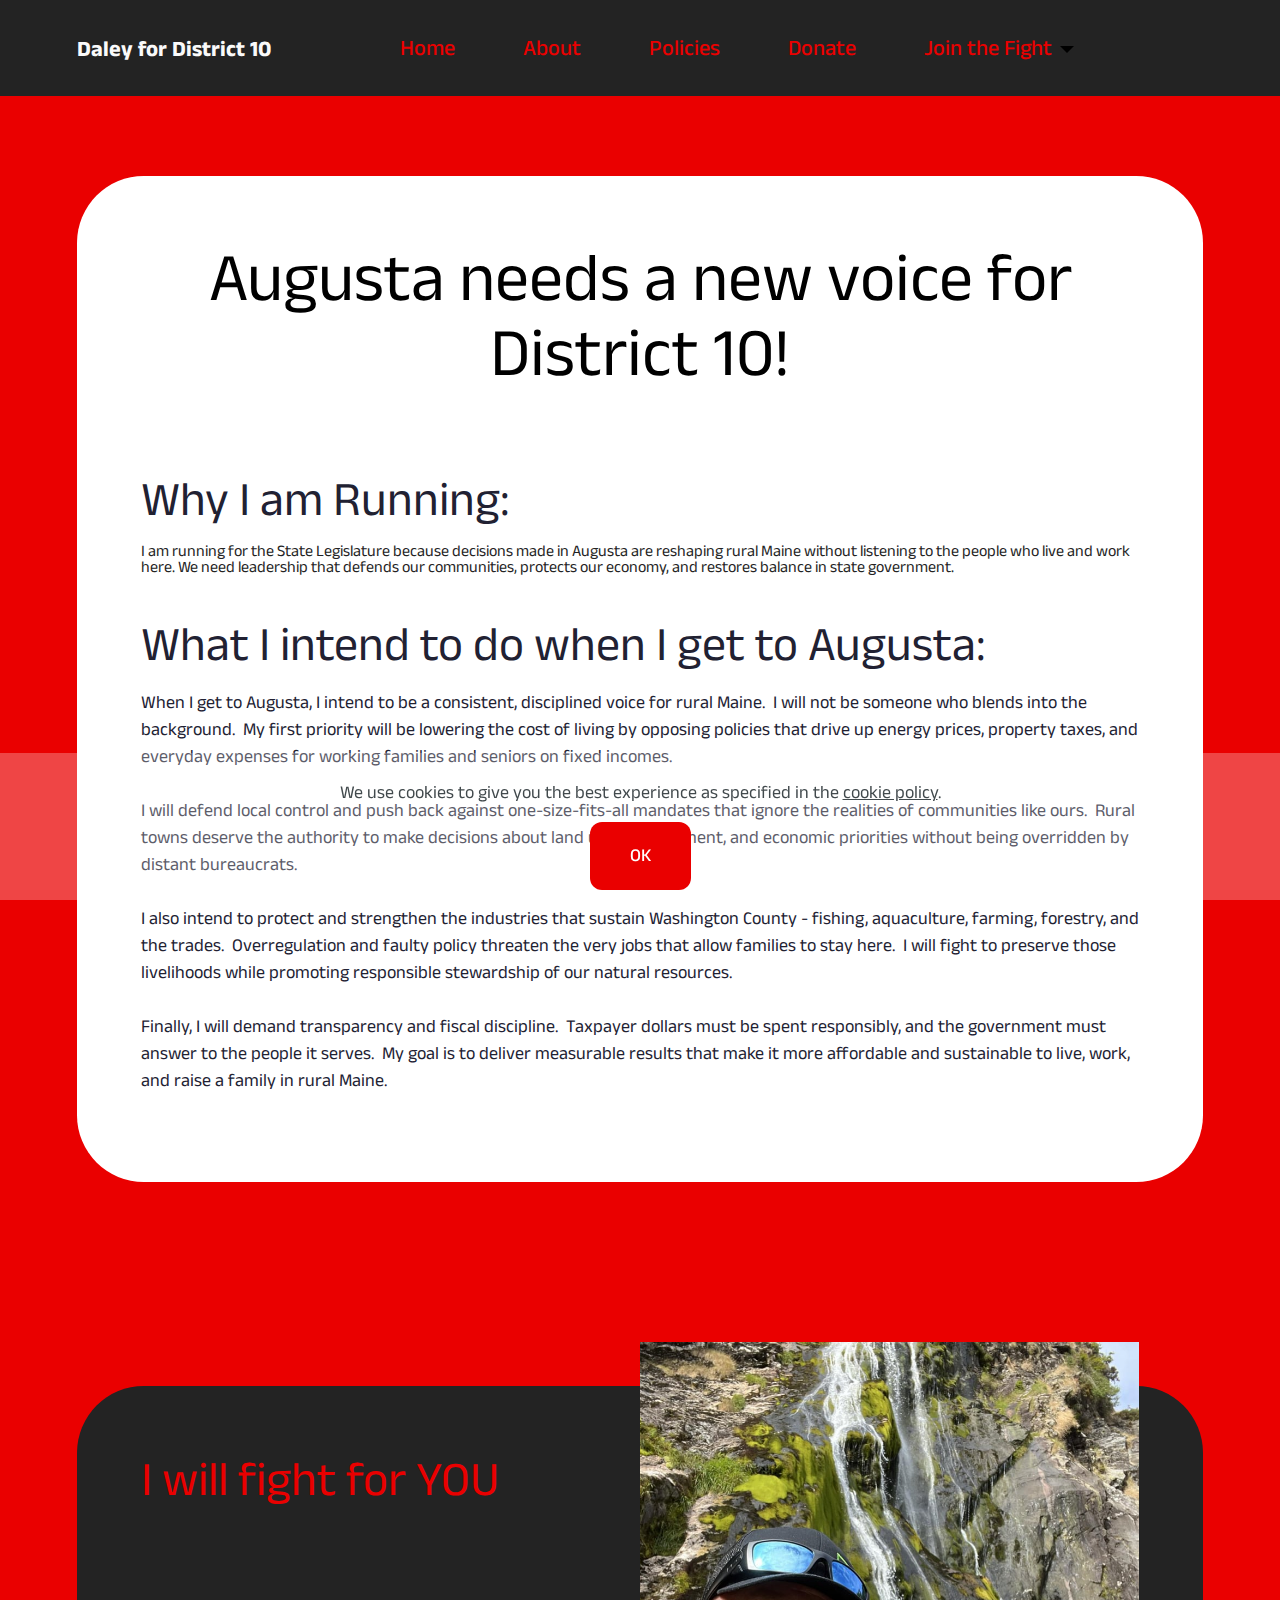
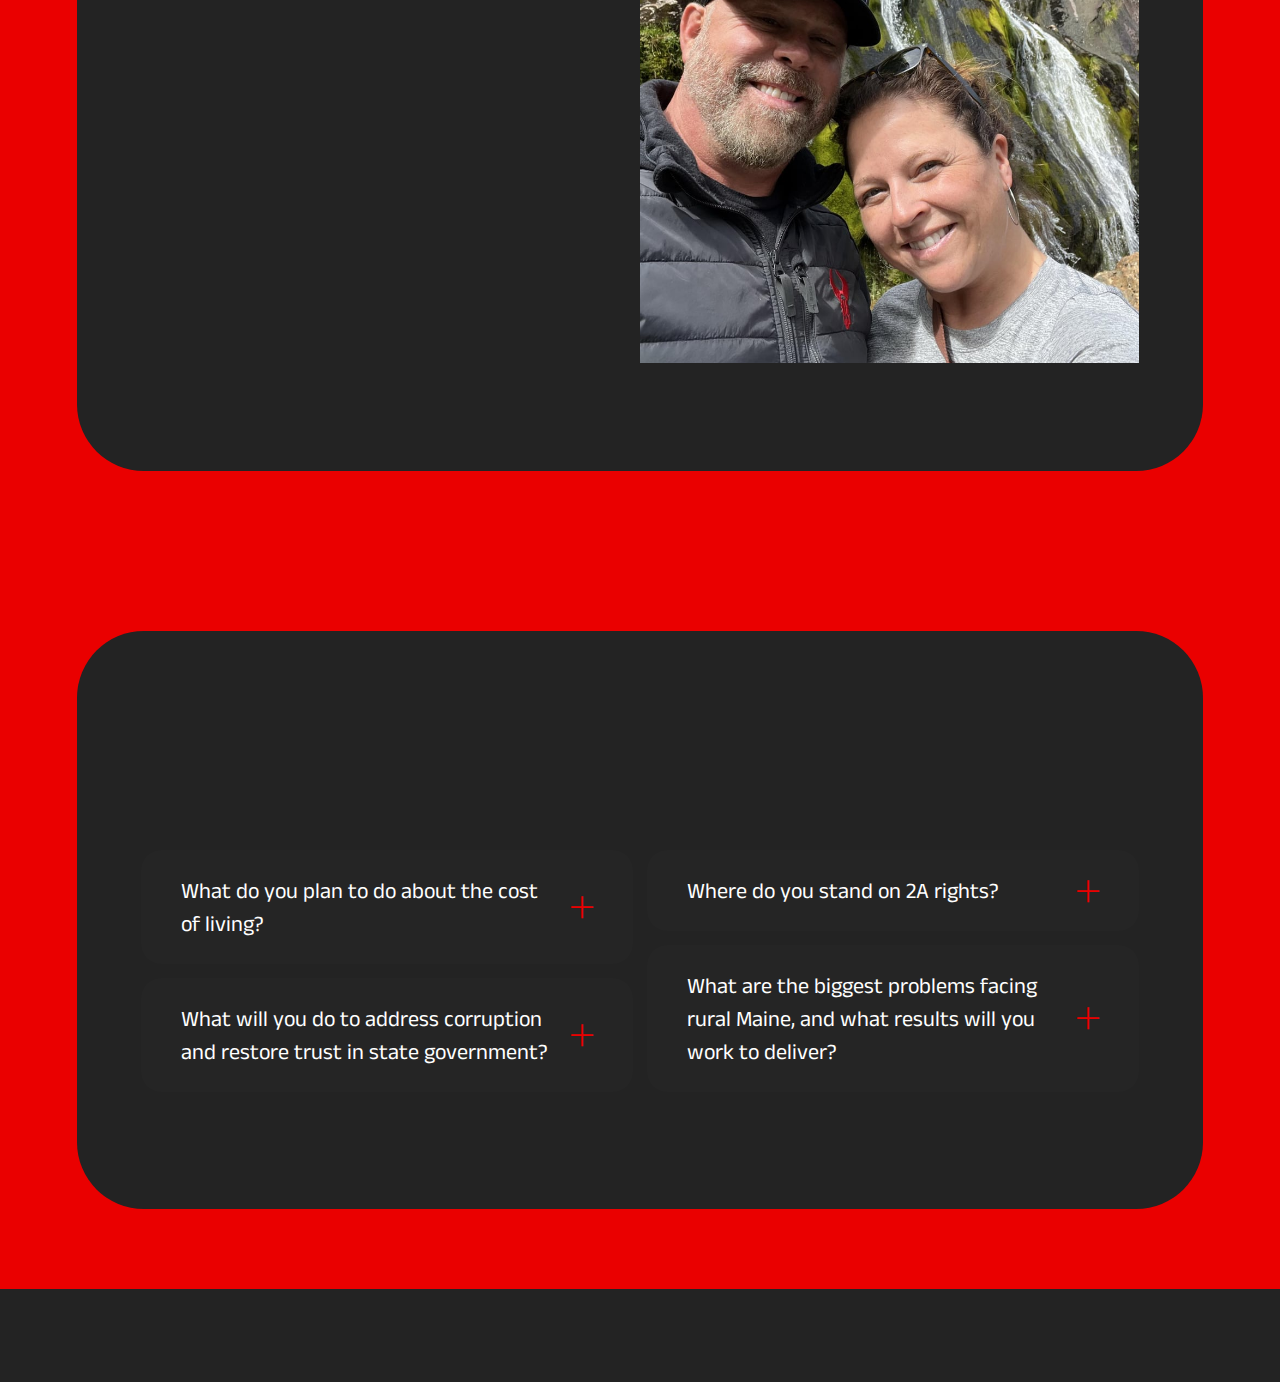
<file: index.html>
<!DOCTYPE html>
<html  >
<head>
  <!-- Site made with Mobirise Website Builder v6.0.6, https://mobirise.com -->
  <meta charset="UTF-8">
  <meta http-equiv="X-UA-Compatible" content="IE=edge">
  <meta name="generator" content="Mobirise v6.0.6, mobirise.com">
  <meta name="viewport" content="width=device-width, initial-scale=1, minimum-scale=1">
  <link rel="shortcut icon" href="assets/images/screenshot202026-02-1120003244-94x85.png" type="image/x-icon">
  <meta name="description" content="">
  
  
  <title>Home</title>
  <link rel="stylesheet" href="assets/web/assets/mobirise-icons2/mobirise2.css">
  <link rel="stylesheet" href="assets/bootstrap/css/bootstrap.min.css">
  <link rel="stylesheet" href="assets/web/assets/gdpr-plugin/gdpr-styles.css">
  <link rel="stylesheet" href="assets/animatecss/animate.css">
  <link rel="stylesheet" href="assets/dropdown/css/style.css">
  <link rel="stylesheet" href="assets/socicon/css/styles.css">
  <link rel="stylesheet" href="assets/theme/css/style.css">
  <link rel="preload" href="https://fonts.googleapis.com/css?family=Anek+Latin:100,200,300,400,500,600,700,800&display=swap" as="style" onload="this.onload=null;this.rel='stylesheet'">
  <noscript><link rel="stylesheet" href="https://fonts.googleapis.com/css?family=Anek+Latin:100,200,300,400,500,600,700,800&display=swap"></noscript>
  <link rel="preload" as="style" href="assets/mobirise/css/mbr-additional.css?v=2bsmH4"><link rel="stylesheet" href="assets/mobirise/css/mbr-additional.css?v=2bsmH4" type="text/css">

  
  
  
</head>
<body>
  
  <section data-bs-version="5.1" class="menu menu1 bootcampm5 cid-taHRfbmdPD" once="menu" id="amenu1-0">
    

    <nav class="navbar navbar-dropdown navbar-fixed-top navbar-expand-lg">
        <div class="container">
            <div class="navbar-brand">
                
                <span class="navbar-caption-wrap"><a class="navbar-caption text-white text-primary display-4" href="https://www.facebook.com/groups/880814651207993" target="_blank">Daley for District 10</a></span>
            </div>
            <button class="navbar-toggler" type="button" data-toggle="collapse" data-bs-toggle="collapse" data-target="#navbarSupportedContent" data-bs-target="#navbarSupportedContent" aria-controls="navbarNavAltMarkup" aria-expanded="false" aria-label="Toggle navigation">
                <div class="hamburger">
                    <span></span>
                    <span></span>
                    <span></span>
                    <span></span>
                </div>
            </button>
            <div class="collapse navbar-collapse" id="navbarSupportedContent">
                <ul class="navbar-nav nav-dropdown nav-right" data-app-modern-menu="true"><li class="nav-item"><a class="nav-link link text-primary display-4" href="index.html">Home</a></li>
                    <li class="nav-item"><a class="nav-link link text-primary display-4" href="about.html">About</a>
                    </li>
                    <li class="nav-item"><a class="nav-link link text-primary display-4" href="policies.html">Policies</a>
                    </li>
                    <li class="nav-item"><a class="nav-link link text-primary display-4" href="https://www.youtube.com/watch?v=dQw4w9WgXcQ" target="_blank">Donate</a>
                    </li><li class="nav-item dropdown"><a class="nav-link link dropdown-toggle text-primary display-4" href="https://www.youtube.com/watch?v=dQw4w9WgXcQ" target="_blank" data-toggle="dropdown-submenu" data-bs-toggle="dropdown" data-bs-auto-close="outside" aria-expanded="false">Join the Fight</a><div class="dropdown-menu" aria-labelledby="dropdown-962"><a class="dropdown-item text-primary display-4" href="https://www.youtube.com/watch?v=dQw4w9WgXcQ" target="_blank">Volunteer</a><a class="show dropdown-item text-primary display-4" href="https://www.youtube.com/watch?v=dQw4w9WgXcQ" target="_blank">X</a><a class="show dropdown-item text-primary display-4" href="https://www.youtube.com/watch?v=dQw4w9WgXcQ" target="_blank">Facebook</a><a class="show dropdown-item text-primary display-4" href="https://www.youtube.com/watch?v=dQw4w9WgXcQ" target="_blank">Instagram</a><a class="text-primary show dropdown-item display-4" href="https://www.youtube.com/watch?v=dQw4w9WgXcQ" target="_blank">"Vote for Daley" Profile Pic</a></div></li></ul>
                
                
            </div>
        </div>
    </nav>
</section>

<section data-bs-version="5.1" class="article2 bootcampm5 cid-taHXdvHVlg" id="aarticle2-b">

    

    
    
    <div class="container">
        <div class="row justify-content-center">
            <div class="col-12 col-lg-12">
                <div class="content-wrapper">
                    <h1 class="mbr-section-title mbr-fonts-style align-center mbr-white display-2">Augusta needs a new voice for District 10!</h1>
                    <div class="item-wrap">
                        <h2 class="mbr-section-subtitle mbr-fonts-style mbr-white mb-0 display-5">Why I am Running:</h2>
                        <p class="mbr-text mbr-white mbr-fonts-style display-7"></p><p>I am running for the State Legislature because decisions made in Augusta are reshaping rural Maine without listening to the people who live and work here. We need leadership that defends our communities, protects our economy, and restores balance in state government.</p><p></p>
                    </div>

                    <div class="item-wrap">
                        <h2 class="mbr-section-subtitle mbr-fonts-style mbr-white mb-0 display-5">What I intend to do when I get to Augusta:</h2>
                        <p class="mbr-text mbr-white mbr-fonts-style display-7">When I get to Augusta, I intend to be a consistent, disciplined voice for rural Maine.&nbsp; I will not be someone who blends into the background.&nbsp; My first priority will be lowering the cost of living by opposing policies that drive up energy prices, property taxes, and everyday expenses for working families and seniors on fixed incomes.<br><br>I will defend local control and push back against one-size-fits-all mandates that ignore the realities of communities like ours.&nbsp; Rural towns deserve the authority to make decisions about land use, development, and economic priorities without being overridden by distant bureaucrats.<br><br>I also intend to protect and strengthen the industries that sustain Washington County - fishing, aquaculture, farming, forestry, and the trades.&nbsp; Overregulation and faulty policy threaten the very jobs that allow families to stay here.&nbsp; I will fight to preserve those livelihoods while promoting responsible stewardship of our natural resources.<br><br>Finally, I will demand transparency and fiscal discipline.&nbsp; Taxpayer dollars must be spent responsibly, and the government must answer to the people it serves.&nbsp; My goal is to deliver measurable results that make it more affordable and sustainable to live, work, and raise a family in rural Maine.<br></p>
                    </div>
                    
                    
                    
                    
                    
                    
                    
                    
                </div>
            </div>
        </div>
    </div>
</section>

<section data-bs-version="5.1" class="tabs features4 bootcampm5 cid-taHYeLL3HT" id="afeatures4-d">

    

    
    
    <div class="container">
        <div class="row">
            <div class="content-container col-12">
                <div class="content-wrapper">
                    <div class="text-wrapper">
                        <h6 class="card-title mb-0 mbr-fonts-style display-5">I will fight for YOU</h6>
                    </div>
                    <ul class="nav nav-tabs" role="tablist">
                        <li class="nav-item first mbr-fonts-style"><a class="nav-link mbr-fonts-style show active display-4" role="tab" data-toggle="tab" data-bs-toggle="tab" href="#afeatures4-d_tab0" aria-selected="true">Husband</a></li>
                        <li class="nav-item"><a class="nav-link mbr-fonts-style active display-4" role="tab" data-toggle="tab" data-bs-toggle="tab" href="#afeatures4-d_tab1" aria-selected="true">Father</a></li>
                        <li class="nav-item"><a class="nav-link mbr-fonts-style active display-4" role="tab" data-toggle="tab" data-bs-toggle="tab" href="#afeatures4-d_tab2" aria-selected="true">Farmer</a></li>
                        <li class="nav-item"><a class="nav-link mbr-fonts-style active display-4" role="tab" data-toggle="tab" data-bs-toggle="tab" href="#afeatures4-d_tab3" aria-selected="true">Representing You</a></li>
                    </ul>
                    <div class="tab-content">
                        <div id="tab1" class="tab-pane in active" role="tabpanel">
                            <div class="img-box">
                                <img src="assets/images/tf-siqmo-915x1220.webp" alt="Dan Daley">
                            </div>
                        </div>
                        <div id="tab2" class="tab-pane" role="tabpanel">
                            <div class="img-box">
                                <img src="assets/images/7exrpl2w-915x1220.webp" alt="Dan Daley">
                            </div>
                        </div>
                        <div id="tab3" class="tab-pane" role="tabpanel">
                            <div class="img-box">
                                <img src="assets/images/hhgz0jgr-915x1220.webp" alt="Dan Daley">
                            </div>
                        </div>
                        <div id="tab4" class="tab-pane" role="tabpanel">
                            <div class="img-box">
                                <img src="assets/images/udckfg0b-2-915x1373.webp" alt="Dan Daley">
                            </div>
                        </div>
                    </div>
                </div>
                
            </div>
        </div>
    </div>
</section>

<section data-bs-version="5.1" class="list1 bootcampm5 cid-taI1c8Ft3a" id="alist1-j">

    

    
    
    <div class="container-fluid">
        <div class="row justify-content-center">
            <div class="col-12">
                <div class="content-wrapper">
                    <div class="col-title">
                        <h3 class="mbr-section-title mbr-fonts-style align-center mb-0 display-2">Dan Daley will fight for your rights:</h3>
                    </div>
                    <div id="bootstrap-accordion_14" class="panel-group accordionStyles accordion" role="tablist" aria-multiselectable="true">
                        <div>
                            <div class="card">
                                <div class="card-header" role="tab" id="headingOne">
                                    <a role="button" class="panel-title collapsed" data-toggle="collapse" data-bs-toggle="collapse" data-core="" href="#collapse1_14" aria-expanded="false" aria-controls="collapse1">
                                        <h6 class="panel-title-edit mbr-fonts-style mb-0 display-4">What do you plan to do about the cost of living?</h6>
                                        <span class="sign mbr-iconfont mobi-mbri-plus"></span>
                                    </a>
                                </div>
                                <div id="collapse1_14" class="panel-collapse noScroll collapse" role="tabpanel" aria-labelledby="headingOne" data-parent="#accordion" data-bs-parent="#bootstrap-accordion_14">
                                    <div class="panel-body">
                                        <p class="mbr-fonts-style panel-text display-7">The cost of living is hitting Maine families hard, especially in rural communities like ours.&nbsp; I will oppose policies that drive up energy costs, fight unnecessary tax increases, and push for responsible spending in Augusta.&nbsp; We must have policies that make it easy to run a business.&nbsp; This way we can protect local jobs in fishing, farming, forestry, and the trades.&nbsp; My focus is simple: make it more affordable to live, work, and raise a family here in Maine.
                                        </p>
                                    </div>
                                </div>
                            </div>
                            <div class="card">
                                <div class="card-header" role="tab" id="headingOne">
                                    <a role="button" class="panel-title collapsed" data-toggle="collapse" data-bs-toggle="collapse" data-core="" href="#collapse2_14" aria-expanded="false" aria-controls="collapse2">
                                        <h6 class="panel-title-edit mbr-fonts-style mb-0 display-4">What will you do to address corruption and restore trust in state government?</h6>
                                        <span class="sign mbr-iconfont mobi-mbri-plus"></span>
                                    </a>
                                </div>
                                <div id="collapse2_14" class="panel-collapse noScroll collapse" role="tabpanel" aria-labelledby="headingOne" data-parent="#accordion" data-bs-parent="#bootstrap-accordion_14">
                                    <div class="panel-body">
                                        <p class="mbr-fonts-style panel-text display-7">
                                            Transparency and accountability must be non-negotiable.&nbsp; I will support and openly advocate for stronger oversight of state spending, demand clear reporting on how taxpayer dollars are used, and push back against no-bid contracts.&nbsp; The government should answer to the people.&nbsp; And I will work to ensure rural communities have a real voice in Augusta.
                                        </p>
                                    </div>
                                </div>
                            </div>
                            
                            
                            
                            
                            
                        </div>

                        <div>
                            <div class="card">
                                <div class="card-header" role="tab" id="headingOne">
                                    <a role="button" class="panel-title collapsed" data-toggle="collapse" data-bs-toggle="collapse" data-core="" href="#collapse8_14" aria-expanded="false" aria-controls="collapse8">
                                        <h6 class="panel-title-edit mbr-fonts-style mb-0 display-4">Where do you stand on 2A rights?</h6>
                                        <span class="sign mbr-iconfont mobi-mbri-plus"></span>
                                    </a>
                                </div>
                                <div id="collapse8_14" class="panel-collapse noScroll collapse" role="tabpanel" aria-labelledby="headingOne" data-parent="#accordion" data-bs-parent="#bootstrap-accordion_14">
                                    <div class="panel-body">
                                        <p class="mbr-fonts-style panel-text display-7">
                                            “Shall not be infringed” was written into the Constitution as a clear protection of the people’s rights.&nbsp; I fully support the Second Amendment and will defend the constitutional rights of citizens.&nbsp; I will oppose legislation that penalizes responsible gun owners.</p>
                                    </div>
                                </div>
                            </div>

                            <div class="card">
                                <div class="card-header" role="tab" id="headingOne">
                                    <a role="button" class="panel-title collapsed" data-toggle="collapse" data-bs-toggle="collapse" data-core="" href="#collapse9_14" aria-expanded="false" aria-controls="collapse9">
                                        <h6 class="panel-title-edit mbr-fonts-style mb-0 display-4">What are the biggest problems facing rural Maine, and what results will you work to deliver?</h6>
                                        <span class="sign mbr-iconfont mobi-mbri-plus"></span>
                                    </a>
                                </div>
                                <div id="collapse9_14" class="panel-collapse noScroll collapse" role="tabpanel" aria-labelledby="headingOne" data-parent="#accordion" data-bs-parent="#bootstrap-accordion_14">
                                    <div class="panel-body">
                                        <p class="mbr-fonts-style panel-text display-7">The biggest problems are rising costs, overregulation of our core industries, and policies made without rural input.&nbsp; I will work to deliver results that lower energy and tax burdens, protect fishing, farming, and forestry jobs, and restore real local control.&nbsp; Rural Maine needs measurable results that allow families to live, work, and stay here.
                                        </p>
                                    </div>
                                </div>
                            </div>
                            
                            
                            
                            
                            
                        </div>
                    </div>
                    
                </div>
                
            </div>
        </div>
    </div>
</section>

<section data-bs-version="5.1" class="footer2 bootcampm5 cid-taI1vrEVAM" once="footers" id="afooter2-l">

    

    

    <div class="container">
        <div class="media-container-row align-center mbr-white">
            <div class="col-12">
                <p class="mbr-text mb-0 mbr-fonts-style align-center display-4">
                    © Copyright 2026 Daley For District 10 - All Rights Reserved
                </p>
            </div>
        </div>
    </div>
</section>


<script src="assets/bootstrap/js/bootstrap.bundle.min.js"></script>
  <script src="assets/web/assets/cookies-alert-plugin/cookies-alert-core.js"></script>
  <script src="assets/web/assets/cookies-alert-plugin/cookies-alert-script.js"></script>
  <script src="assets/smoothscroll/smooth-scroll.js"></script>
  <script src="assets/ytplayer/index.js"></script>
  <script src="assets/dropdown/js/navbar-dropdown.js"></script>
  <script src="assets/mbr-tabs/mbr-tabs.js"></script>
  <script src="assets/mbr-switch-arrow/mbr-switch-arrow.js"></script>
  <script src="assets/theme/js/script.js"></script>
  
  
  
<input name="cookieData" type="hidden" data-cookie-cookiesAlertType='1' data-cookie-customDialogSelector='null' data-cookie-colorText='#424a4d' data-cookie-colorBg='rgb(255, 255, 255)' data-cookie-opacityOverlay='0' data-cookie-bgOpacity='27' data-cookie-textButton='OK' data-cookie-rejectText='REJECT' data-cookie-colorButton='#ea0000' data-cookie-rejectColor='#ffffff' data-cookie-colorLink='#424a4d' data-cookie-underlineLink='true' data-cookie-text="We use cookies to give you the best experience as specified in the <a href='privacy.html'>cookie policy</a>.">
   <div id="scrollToTop" class="scrollToTop mbr-arrow-up"><a style="text-align: center;"><i class="mbr-arrow-up-icon mbr-arrow-up-icon-cm cm-icon cm-icon-smallarrow-up"></i></a></div>
    <input name="animation" type="hidden">
  </body>
</html>
</file>
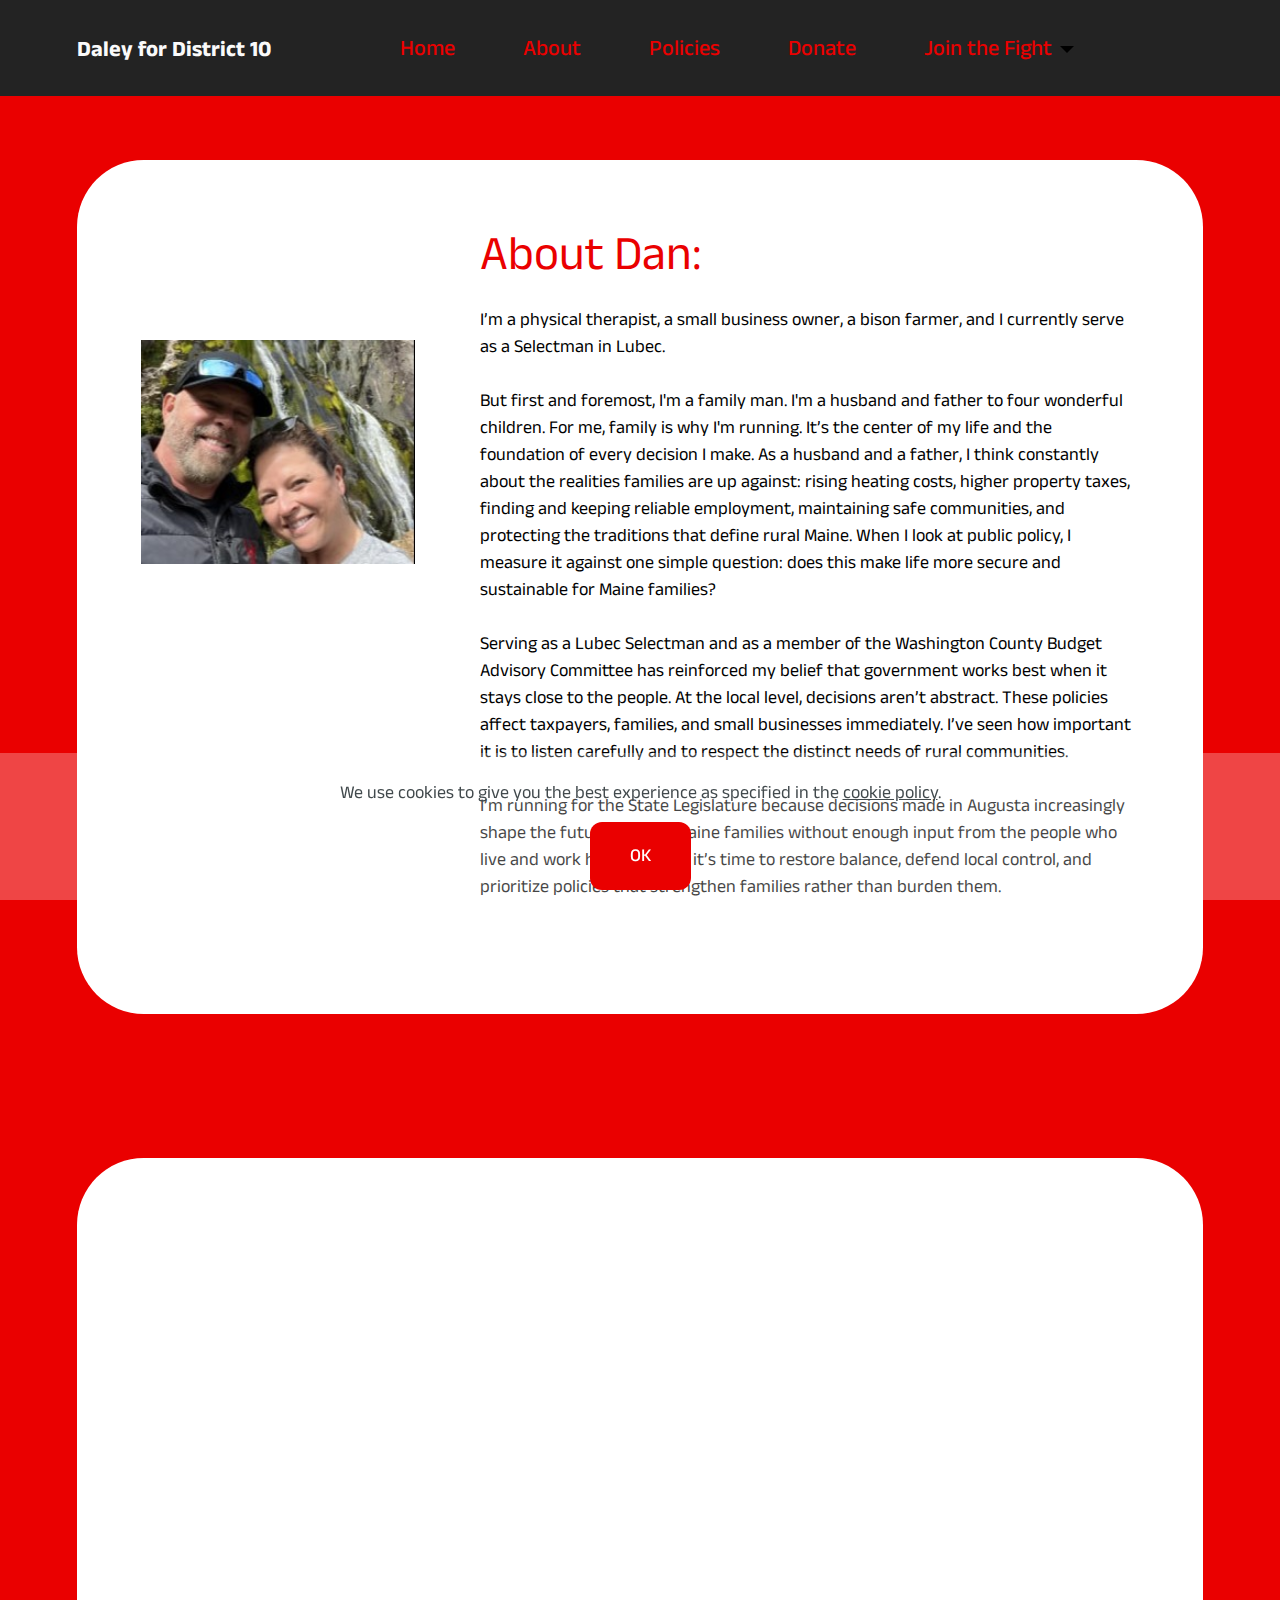
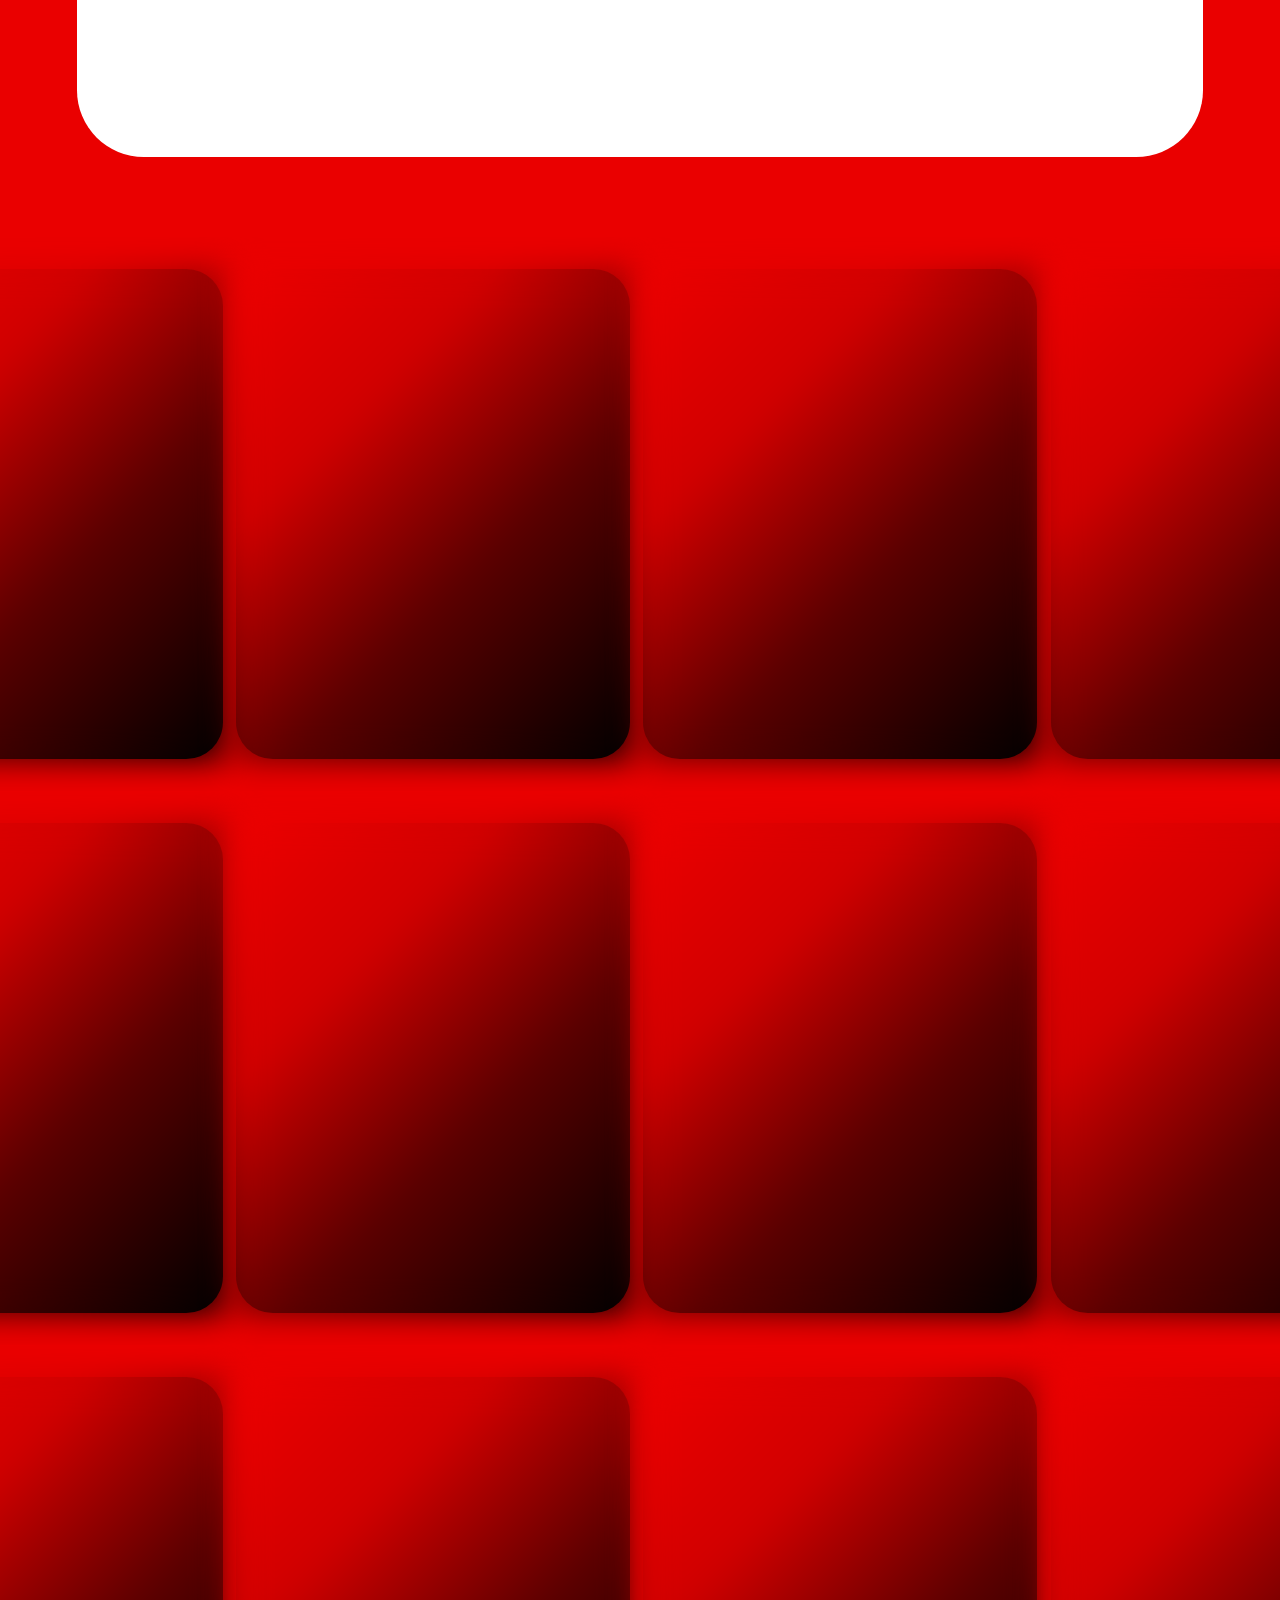
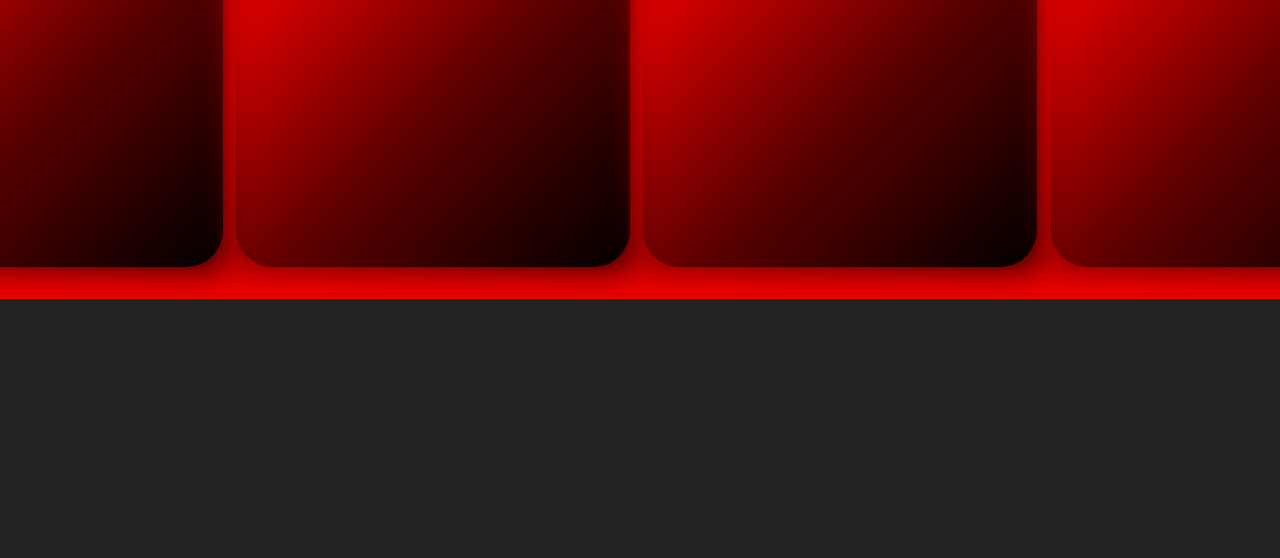
<file: about.html>
<!DOCTYPE html>
<html  >
<head>
  <!-- Site made with Mobirise Website Builder v6.0.6, https://mobirise.com -->
  <meta charset="UTF-8">
  <meta http-equiv="X-UA-Compatible" content="IE=edge">
  <meta name="generator" content="Mobirise v6.0.6, mobirise.com">
  <meta name="viewport" content="width=device-width, initial-scale=1, minimum-scale=1">
  <link rel="icon" type="image/png" href="assets/images/screenshot202026-02-1120003244-94x85.png?v=1">
  <link rel="shortcut icon" type="image/png" href="assets/images/screenshot202026-02-1120003244-94x85.png?v=1">

  <meta name="description" content="">
  
  
  <title>About</title>
  <link rel="stylesheet" href="assets/web/assets/mobirise-icons2/mobirise2.css">
  <link rel="stylesheet" href="assets/bootstrap/css/bootstrap.min.css">
  <link rel="stylesheet" href="assets/web/assets/gdpr-plugin/gdpr-styles.css">
  <link rel="stylesheet" href="assets/animatecss/animate.css">
  <link rel="stylesheet" href="assets/dropdown/css/style.css">
  <link rel="stylesheet" href="assets/socicon/css/styles.css">
  <link rel="stylesheet" href="assets/theme/css/style.css">
  <link rel="preload" href="https://fonts.googleapis.com/css?family=Anek+Latin:100,200,300,400,500,600,700,800&display=swap" as="style" onload="this.onload=null;this.rel='stylesheet'">
  <noscript><link rel="stylesheet" href="https://fonts.googleapis.com/css?family=Anek+Latin:100,200,300,400,500,600,700,800&display=swap"></noscript>
  <link rel="preload" as="style" href="assets/mobirise/css/mbr-additional.css?v=53ZmTK"><link rel="stylesheet" href="assets/mobirise/css/mbr-additional.css?v=53ZmTK" type="text/css">

  
  
  
</head>
<body>
  
  <section data-bs-version="5.1" class="menu menu1 bootcampm5 cid-v0q15S6kWP" once="menu" id="amenu1-0">
    

    <nav class="navbar navbar-dropdown navbar-fixed-top navbar-expand-lg">
        <div class="container">
            <div class="navbar-brand">
                
                <span class="navbar-caption-wrap"><a class="navbar-caption text-white text-primary display-4" href="https://www.facebook.com/groups/880814651207993" target="_blank">Daley for District 10</a></span>
            </div>
            <button class="navbar-toggler" type="button" data-toggle="collapse" data-bs-toggle="collapse" data-target="#navbarSupportedContent" data-bs-target="#navbarSupportedContent" aria-controls="navbarNavAltMarkup" aria-expanded="false" aria-label="Toggle navigation">
                <div class="hamburger">
                    <span></span>
                    <span></span>
                    <span></span>
                    <span></span>
                </div>
            </button>
            <div class="collapse navbar-collapse" id="navbarSupportedContent">
                <ul class="navbar-nav nav-dropdown nav-right" data-app-modern-menu="true"><li class="nav-item"><a class="nav-link link text-primary display-4" href="index.html">Home</a></li>
                    <li class="nav-item"><a class="nav-link link text-primary display-4" href="about.html">About</a>
                    </li>
                    <li class="nav-item"><a class="nav-link link text-primary display-4" href="policies.html">Policies</a>
                    </li>
                    <li class="nav-item"><a class="nav-link link text-primary display-4" href="https://www.youtube.com/watch?v=dQw4w9WgXcQ" target="_blank">Donate</a>
                    </li><li class="nav-item dropdown"><a class="nav-link link dropdown-toggle text-primary display-4" href="https://www.youtube.com/watch?v=dQw4w9WgXcQ" target="_blank" data-toggle="dropdown-submenu" data-bs-toggle="dropdown" data-bs-auto-close="outside" aria-expanded="false">Join the Fight</a><div class="dropdown-menu" aria-labelledby="dropdown-962"><a class="dropdown-item text-primary display-4" href="https://www.youtube.com/watch?v=dQw4w9WgXcQ" target="_blank">Volunteer</a><a class="show dropdown-item text-primary display-4" href="https://www.youtube.com/watch?v=dQw4w9WgXcQ" target="_blank">X</a><a class="show dropdown-item text-primary display-4" href="https://www.youtube.com/watch?v=dQw4w9WgXcQ" target="_blank">Facebook</a><a class="show dropdown-item text-primary display-4" href="https://www.youtube.com/watch?v=dQw4w9WgXcQ" target="_blank">Instagram</a><a class="text-primary show dropdown-item display-4" href="profile.html" target="_blank">"Vote for Daley" Profile Pic</a></div></li></ul>
                
                
            </div>
        </div>
    </nav>
</section>

<section data-bs-version="5.1" class="features10 bootcampm5 cid-v0q15TjROE" id="afeatures10-4">

    <style>
        #afeatures10-4 .image-wrapper img {
            width: 200% !important;      /* 2x wider */
            max-width: none !important;  /* remove Mobirise restriction */
            height: auto !important;     /* keep proportions */
            object-fit: contain !important; /* prevent cropping */
            display: block;
            margin: 0 auto;
        }

        /* Prevent parent from cutting it */
        #afeatures10-4 .image-wrapper {
            overflow: visible !important;
        }
    </style>

    <div class="container">
        <div class="row">
            <div class="content-container col-12">
                <div class="content-wrapper">
                    <div class="img-container">
                        <div class="image-wrapper">
                            <img src="assets/images/tf-siqmo-249x332.webp" alt="Dan Daley">
                        </div>
                    </div>
                    <div class="text-wrapper">
                        <h6 class="mbr-section-title mbr-fonts-style display-5">About Dan:</h6>
                        <p class="mbr-section-subtitle mbr-fonts-style mb-0 display-7">
                            I’m a physical therapist, a small business owner, a bison farmer, and I currently serve as a Selectman in Lubec.<br><br>
                            But first and foremost, I'm a family man. I'm a husband and father to four wonderful children. For me, family is why I'm running. It’s the center of my life and the foundation of every decision I make. As a husband and a father, I think constantly about the realities families are up against: rising heating costs, higher property taxes, finding and keeping reliable employment, maintaining safe communities, and protecting the traditions that define rural Maine. When I look at public policy, I measure it against one simple question: does this make life more secure and sustainable for Maine families?<br><br>
                            Serving as a Lubec Selectman and as a member of the Washington County Budget Advisory Committee has reinforced my belief that government works best when it stays close to the people. At the local level, decisions aren’t abstract. These policies affect taxpayers, families, and small businesses immediately. I’ve seen how important it is to listen carefully and to respect the distinct needs of rural communities.<br><br>
                            I’m running for the State Legislature because decisions made in Augusta increasingly shape the future of rural Maine families without enough input from the people who live and work here. I believe it’s time to restore balance, defend local control, and prioritize policies that strengthen families rather than burden them.
                        </p>
                    </div>
                </div>
            </div>
        </div>
    </div>
</section>

<section data-bs-version="5.1" class="contacts1 bootcampm5 cid-vaXc9Kk4Pi" id="acontacts1-13">

    

    
    
    <div class="container">
        <div class="row justify-content-center">
            <div class="col-12 col-lg-12">
                <div class="content-wrapper">
                    <h2 class="mbr-section-title mbr-fonts-style align-center mbr-white display-1">Contact Dan:</h2>
                    <div class="item-wrap">
                        <h3 class="mbr-section-subtitle mbr-fonts-style mbr-white mb-0 display-5">Phone: (207)-726-3370</h3>
                    </div>

                    <div class="item-wrap">
                        <h3 class="mbr-section-subtitle mbr-fonts-style mbr-white mb-0 display-5">Email: DanDALEY.mh10@gmail.com</h3>

                    </div>
                    <div class="item-wrap">
                        <h3 class="mbr-section-subtitle mbr-fonts-style mbr-white mb-0 display-5">Resident of Lubec ME, Washington County</h3>

                    </div>
                </div>
            </div>
        </div>
    </div>
</section>

<section data-bs-version="5.1" class="gallery2 bootcampm5 cid-vaTvyT6JcY" id="agallery2-g">
    
    
    <div class="container-fluid gallery-wrapper">
        <div class="row justify-content-center">
            <div class="col-12 content-head">
                <div class="mbr-section-head">
                    
                </div>
            </div>
        </div>
        <div class="grid-container">
            <div class="grid-container-3" style="transform: translate3d(-200px, 0px, 0px);">
                <div class="grid-item">
                    <div class="card-bg"></div>
                    <img src="assets/images/syrsmuft-768x576.webp" alt="Dan Daley">
                </div>
                <div class="grid-item">
                    <div class="card-bg"></div>
                    <img src="assets/images/kdniqosz-768x1024.webp" alt="Dan Daley">
                </div>
                <div class="grid-item">
                    <div class="card-bg"></div>
                    <img src="assets/images/7raokbxt-768x576.webp" alt="Dan Daley">
                </div>
                <div class="grid-item">
                    <div class="card-bg"></div>
                    <img src="assets/images/hhgz0jgr-768x1024.webp" alt="Dan Daley">
                </div>
            </div>
        </div>
    </div>
</section>

<section data-bs-version="5.1" class="gallery2 bootcampm5 cid-vaTwJS1Bj9" id="agallery2-i">
    
    
    <div class="container-fluid gallery-wrapper">
        <div class="row justify-content-center">
            <div class="col-12 content-head">
                <div class="mbr-section-head">
                    
                </div>
            </div>
        </div>
        <div class="grid-container">
            <div class="grid-container-3 moving-left" style="transform: translate3d(-200px, 0px, 0px);">
                <div class="grid-item">
                    <div class="card-bg"></div>
                    <img src="assets/images/6pxywdl6-768x1024.webp" alt="Dan Daley">
                </div>
                <div class="grid-item">
                    <div class="card-bg"></div>
                    <img src="assets/images/pesd3jpk-768x1024.webp" alt="Dan Daley">
                </div>
                <div class="grid-item">
                    <div class="card-bg"></div>
                    <img src="assets/images/xcooc-d2-768x1024.webp" alt="Dan Daley">
                </div>
                <div class="grid-item">
                    <div class="card-bg"></div>
                    <img src="assets/images/cfosuhl-768x1662.webp" alt="Dan Daley">
                </div>
            </div>
        </div>
    </div>
</section>

<section data-bs-version="5.1" class="gallery2 bootcampm5 cid-vaTwRuhsLZ" id="agallery2-k">
    
    
    <div class="container-fluid gallery-wrapper">
        <div class="row justify-content-center">
            <div class="col-12 content-head">
                <div class="mbr-section-head">
                    
                </div>
            </div>
        </div>
        <div class="grid-container">
            <div class="grid-container-3" style="transform: translate3d(-200px, 0px, 0px);">
                <div class="grid-item">
                    <div class="card-bg"></div>
                    <img src="assets/images/1trejdzp-768x768.webp" alt="Dan Daley">
                </div>
                <div class="grid-item">
                    <div class="card-bg"></div>
                    <img src="assets/images/quagq-vy-768x1024.webp" alt="Dan Daley">
                </div>
                <div class="grid-item">
                    <div class="card-bg"></div>
                    <img src="assets/images/bofpr1fs-768x1024.webp" alt="Dan Daley">
                </div>
                <div class="grid-item">
                    <div class="card-bg"></div>
                    <img src="assets/images/f9a9uqtt-768x1024.webp" alt="Dan Daley">
                </div>
            </div>
        </div>
    </div>
</section>

<section data-bs-version="5.1" class="footer2 bootcampm5 cid-v0q17rTNdN" once="footers" id="afooter2-d">

    

    

    <div class="container">
        <div class="media-container-row align-center mbr-white">
            <div class="col-12">
                <p class="mbr-text mb-0 mbr-fonts-style align-center display-4"><a href="https://www.facebook.com/groups/880814651207993" class="text-primary" target="_blank">Dan Daley</a><br>(207) 726-3370<br>DanDALEY.mh10@gmail.com<br>ADDRESS LEGALLY REQUIRED<br>Authorized and paid for by<br>I NEED THE COMMITTEE NAME&nbsp; &nbsp; &nbsp; &nbsp; &nbsp; &nbsp; &nbsp; &nbsp; &nbsp; &nbsp; &nbsp; &nbsp; &nbsp; &nbsp; &nbsp; &nbsp; &nbsp; &nbsp; &nbsp; &nbsp; <a href="privacy.html" class="text-primary">Privacy policy</a>&nbsp; &nbsp; &nbsp; &nbsp; &nbsp; &nbsp; &nbsp; &nbsp; &nbsp; &nbsp; &nbsp; &nbsp; &nbsp; &nbsp; &nbsp; &nbsp; &nbsp; &nbsp; &nbsp; &nbsp; &nbsp; &nbsp; &nbsp; &nbsp; &nbsp; &nbsp; &nbsp; &nbsp; &nbsp; &nbsp; &nbsp;<a href="https://austinstrat.com" class="text-primary">Austin Strategies</a></p>
            </div>
        </div>
    </div>
</section>



<script src="assets/bootstrap/js/bootstrap.bundle.min.js"></script>
  <script src="assets/web/assets/cookies-alert-plugin/cookies-alert-core.js"></script>
  <script src="assets/web/assets/cookies-alert-plugin/cookies-alert-script.js"></script>
  <script src="assets/smoothscroll/smooth-scroll.js"></script>
  <script src="assets/ytplayer/index.js"></script>
  <script src="assets/dropdown/js/navbar-dropdown.js"></script>
  <script src="assets/scrollgallery/scroll-gallery.js"></script>
  <script src="assets/theme/js/script.js"></script>
  
  
  
<input name="cookieData" type="hidden" data-cookie-cookiesAlertType='1' data-cookie-customDialogSelector='null' data-cookie-colorText='#424a4d' data-cookie-colorBg='rgb(255, 255, 255)' data-cookie-opacityOverlay='0' data-cookie-bgOpacity='27' data-cookie-textButton='OK' data-cookie-rejectText='REJECT' data-cookie-colorButton='#ea0000' data-cookie-rejectColor='#ffffff' data-cookie-colorLink='#424a4d' data-cookie-underlineLink='true' data-cookie-text="We use cookies to give you the best experience as specified in the <a href='privacy.html'>cookie policy</a>.">
   <div id="scrollToTop" class="scrollToTop mbr-arrow-up"><a style="text-align: center;"><i class="mbr-arrow-up-icon mbr-arrow-up-icon-cm cm-icon cm-icon-smallarrow-up"></i></a></div>
    <input name="animation" type="hidden">
  </body>
</html>
</file>
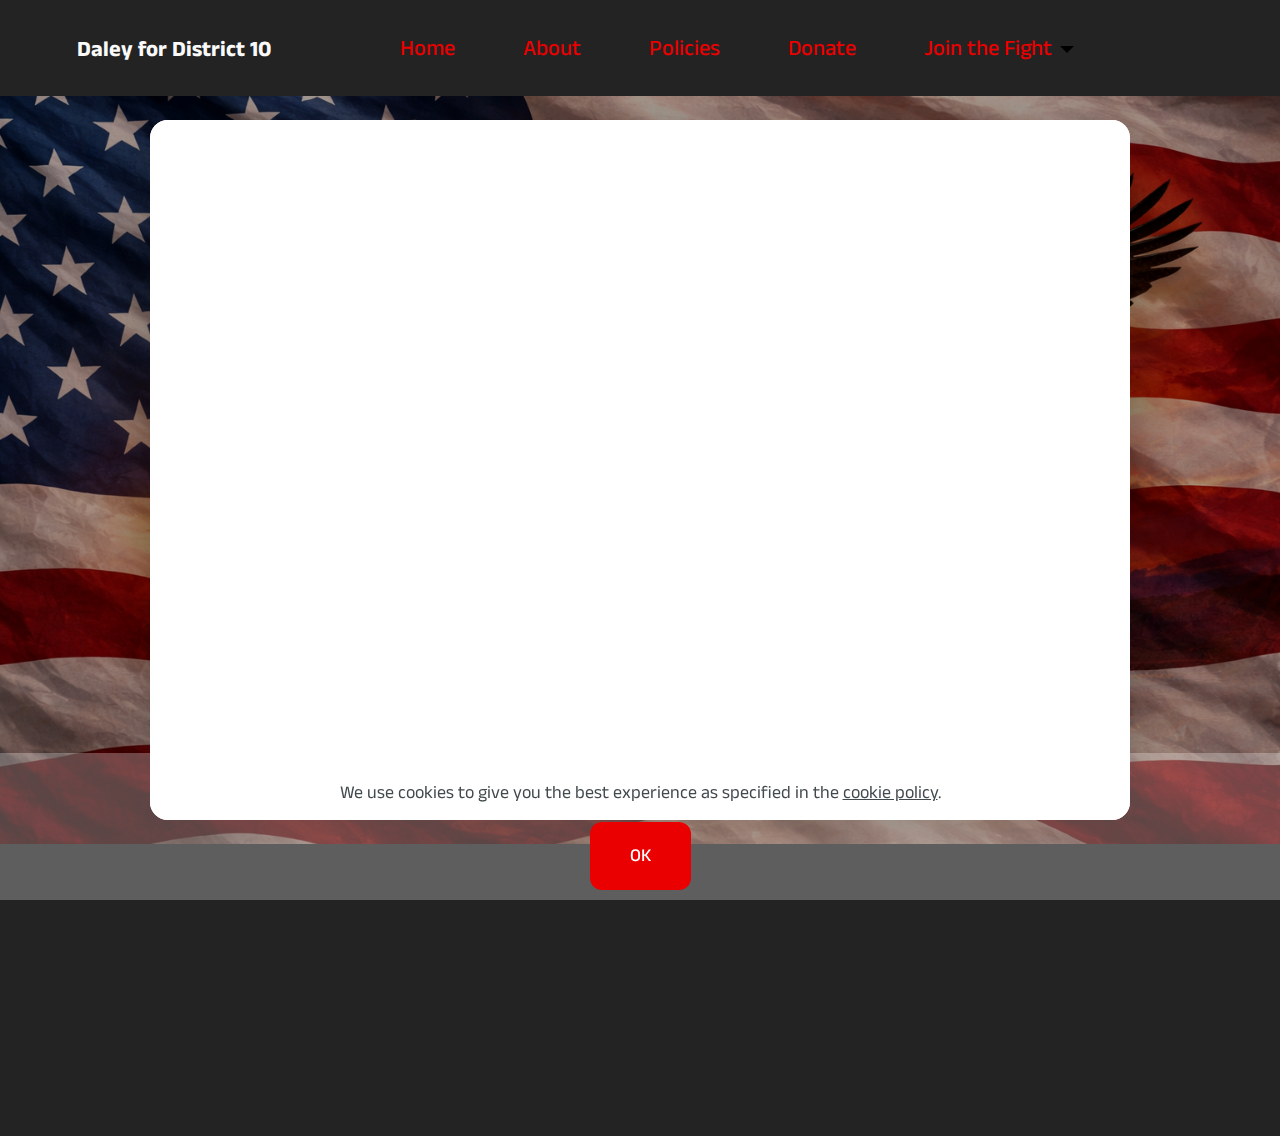
<file: donate.html>
<!DOCTYPE html>
<html>
<head>
  <!-- Site made with Mobirise Website Builder v6.0.6, https://mobirise.com -->
  <meta charset="UTF-8">
  <meta http-equiv="X-UA-Compatible" content="IE=edge">
  <meta name="generator" content="Mobirise v6.0.6, mobirise.com">
  <meta name="viewport" content="width=device-width, initial-scale=1, minimum-scale=1">
  <link rel="icon" type="image/png" href="assets/images/screenshot202026-02-1120003244-94x85.png?v=1">
  <link rel="shortcut icon" type="image/png" href="assets/images/screenshot202026-02-1120003244-94x85.png?v=1">
  <meta property="og:title" content="Support Dan Daley for District 10">
  <meta property="og:description" content="Help us fight for rural Maine. Donate today and make a difference.">
  <meta property="og:image" content="https://daleyformaine.com/assets/images/freedomflag.png">
  <meta property="og:url" content="https://daleyformaine.com/donate.html">
  <meta property="og:type" content="website">
  <meta property="og:site_name" content="Daley for District 10">
  <meta property="og:image:width" content="1200">
  <meta property="og:image:height" content="630">

  <meta name="twitter:card" content="summary_large_image">
  <meta name="twitter:title" content="Support Dan Daley for District 10">
  <meta name="twitter:description" content="Help us fight for rural Maine. Donate today and make a difference.">
  <meta name="twitter:image" content="https://daleyformaine.com/assets/images/freedomflag.png">
  <title>Donate</title>

  <link rel="stylesheet" href="assets/web/assets/mobirise-icons2/mobirise2.css">
  <link rel="stylesheet" href="assets/bootstrap/css/bootstrap.min.css">
  <link rel="stylesheet" href="assets/web/assets/gdpr-plugin/gdpr-styles.css">
  <link rel="stylesheet" href="assets/animatecss/animate.css">
  <link rel="stylesheet" href="assets/dropdown/css/style.css">
  <link rel="stylesheet" href="assets/socicon/css/styles.css">
  <link rel="stylesheet" href="assets/theme/css/style.css">
  <link rel="preload" href="https://fonts.googleapis.com/css?family=Anek+Latin:100,200,300,400,500,600,700,800&display=swap" as="style" onload="this.onload=null;this.rel='stylesheet'">
  <noscript><link rel="stylesheet" href="https://fonts.googleapis.com/css?family=Anek+Latin:100,200,300,400,500,600,700,800&display=swap"></noscript>
  <link rel="preload" as="style" href="assets/mobirise/css/mbr-additional.css?v=53ZmTK">
  <link rel="stylesheet" href="assets/mobirise/css/mbr-additional.css?v=53ZmTK" type="text/css">

  <style>
    html, body {
      height: 100%;
      margin: 0;
      padding: 0;
    }

    body {
      display: flex;
      flex-direction: column;
      min-height: 100vh;
      overflow-x: hidden;
    }

    main {
      flex: 1 0 auto;
      display: flex;
      flex-direction: column;
    }

    .menu,
    .footer2 {
      flex-shrink: 0;
    }

    .donate-fullscreen-section {
      position: relative;
      flex: 1 0 auto;
      display: flex;
      align-items: center;
      justify-content: center;
      padding: 24px !important;
      margin: 0 !important;
      background-color: #0f172a;
      background-image: url("assets/images/freedomflag.png");
      background-size: cover;
      background-position: center;
      background-repeat: no-repeat;
      overflow: hidden;
    }

    .donate-fullscreen-section::before {
      content: "";
      position: absolute;
      inset: 0;
      background: rgba(0, 0, 0, 0.35);
      z-index: 0;
    }

    .donate-frame-wrap {
      position: relative;
      z-index: 1;
      width: 100%;
      max-width: 980px;
      margin: 0 auto;
      display: flex;
      flex-direction: column;
      background: rgba(255, 255, 255, 0.97);
      border-radius: 18px;
      overflow: hidden;
      box-shadow: 0 20px 60px rgba(0, 0, 0, 0.35);
    }

    .donate-frame {
      width: 100%;
      border: 0;
      display: block;
      flex: 1 1 auto;
      min-height: 700px;
      background: #fff;
    }

    @media (max-width: 991px) {
      .donate-fullscreen-section {
        padding: 16px !important;
      }

      .donate-frame-wrap {
        max-width: 100%;
        border-radius: 12px;
      }
    }

    @media (max-width: 768px) {
      .donate-frame {
        min-height: 900px;
      }
    }
  </style>
</head>
<body>

  <section data-bs-version="5.1" class="menu menu1 bootcampm5 cid-v0q15S6kWP" once="menu" id="amenu1-0">
    <nav class="navbar navbar-dropdown navbar-fixed-top navbar-expand-lg">
      <div class="container">
        <div class="navbar-brand">
          <span class="navbar-caption-wrap">
            <a class="navbar-caption text-white text-primary display-4" href="https://www.facebook.com/daleyformaine/" target="_blank">
              Daley for District 10
            </a>
          </span>
        </div>
        <button class="navbar-toggler" type="button" data-toggle="collapse" data-bs-toggle="collapse" data-target="#navbarSupportedContent" data-bs-target="#navbarSupportedContent" aria-controls="navbarNavAltMarkup" aria-expanded="false" aria-label="Toggle navigation">
          <div class="hamburger">
            <span></span>
            <span></span>
            <span></span>
            <span></span>
          </div>
        </button>
        <div class="collapse navbar-collapse" id="navbarSupportedContent">
          <ul class="navbar-nav nav-dropdown nav-right" data-app-modern-menu="true">
            <li class="nav-item"><a class="nav-link link text-primary display-4" href="index.html">Home</a></li>
            <li class="nav-item"><a class="nav-link link text-primary display-4" href="about.html">About</a></li>
            <li class="nav-item"><a class="nav-link link text-primary display-4" href="policies.html">Policies</a></li>
            <li class="nav-item"><a class="nav-link link text-primary display-4" href="donate.html">Donate</a></li>
            <li class="nav-item dropdown">
              <a class="nav-link link dropdown-toggle text-primary display-4" href="https://docs.google.com/forms/d/e/1FAIpQLSfir0E0dP2-E6akSAV9BlH_wlA7ciU6KmzfJe8xOMUsN29MuA/viewform" target="_blank" data-toggle="dropdown-submenu" data-bs-toggle="dropdown" data-bs-auto-close="outside" aria-expanded="false">Join the Fight</a>
              <div class="dropdown-menu" aria-labelledby="dropdown-962">
                <a class="dropdown-item text-primary display-4" href="https://docs.google.com/forms/d/e/1FAIpQLSfir0E0dP2-E6akSAV9BlH_wlA7ciU6KmzfJe8xOMUsN29MuA/viewform" target="_blank">Volunteer</a>
                <a class="show dropdown-item text-primary display-4" href="https://www.facebook.com/groups/880814651207993" target="_blank">Facebook</a>
                <a class="text-primary show dropdown-item display-4" href="profile.html" target="_blank">"Vote for Daley" Profile Pic</a>
              </div>
            </li>
          </ul>
        </div>
      </div>
    </nav>
  </section>

  <main>
    <section data-bs-version="5.1" class="donate-fullscreen-section" id="donate-fullscreen">
      <div class="donate-frame-wrap">
        <iframe
          id="anedot-frame"
          class="donate-frame"
          src="https://secure.anedot.com/dandaleyformh10/16f10d22-6d3b-466c-b9b2-9428081c806e?embed=true"
          frameborder="0"
          loading="lazy"
          referrerpolicy="strict-origin-when-cross-origin">
        </iframe>
      </div>
    </section>
  </main>

  <section data-bs-version="5.1" class="footer2 bootcampm5 cid-v0q17rTNdN" once="footers" id="afooter2-d">
    <div class="container">
      <div class="media-container-row align-center mbr-white">
        <div class="col-12">
          <p class="mbr-text mb-0 mbr-fonts-style align-center display-4"><a href="https://www.facebook.com/daleyformaine/" class="text-primary" target="_blank">Dan Daley</a><br>(207) 726-3370<br>dandaley.mh10@gmail.com<br>#8 Pleasant St. Lubec, Maine<br>Authorized and paid for by<br>Dan Daley&nbsp; &nbsp; &nbsp; &nbsp; &nbsp; &nbsp; &nbsp; &nbsp; &nbsp; &nbsp; &nbsp; &nbsp; &nbsp; &nbsp; &nbsp; &nbsp; &nbsp; &nbsp; &nbsp; &nbsp; &nbsp; &nbsp; &nbsp; &nbsp; &nbsp; &nbsp; &nbsp; &nbsp; &nbsp; &nbsp; &nbsp; &nbsp; &nbsp; &nbsp; &nbsp; &nbsp; &nbsp; &nbsp; &nbsp; &nbsp; &nbsp; &nbsp; &nbsp; &nbsp; <a href="privacy.html" class="text-primary">Privacy policy</a>&nbsp; &nbsp; &nbsp; &nbsp; &nbsp; &nbsp; &nbsp; &nbsp; &nbsp; &nbsp; &nbsp; &nbsp; &nbsp; &nbsp; &nbsp; &nbsp; &nbsp; &nbsp; &nbsp; &nbsp; &nbsp; &nbsp; &nbsp; &nbsp; &nbsp; &nbsp; &nbsp; &nbsp; &nbsp; &nbsp; &nbsp;<a href="https://austinstrat.com" class="text-primary">Austin Strategies</a></p>
        </div>
      </div>
    </div>
  </section>
  <script src="assets/bootstrap/js/bootstrap.bundle.min.js"></script>
  <script src="assets/web/assets/cookies-alert-plugin/cookies-alert-core.js"></script>
  <script src="assets/web/assets/cookies-alert-plugin/cookies-alert-script.js"></script>
  <script src="assets/smoothscroll/smooth-scroll.js"></script>
  <script src="assets/ytplayer/index.js"></script>
  <script src="assets/dropdown/js/navbar-dropdown.js"></script>
  <script src="assets/scrollgallery/scroll-gallery.js"></script>
  <script src="assets/theme/js/script.js"></script>

  <script>
    function sizeDonateFrame() {
      const nav = document.querySelector('.menu');
      const footer = document.querySelector('.footer2');
      const section = document.querySelector('.donate-fullscreen-section');
      const frame = document.getElementById('anedot-frame');

      if (!frame || !section) return;

      const navHeight = nav ? nav.offsetHeight : 0;
      const footerHeight = footer ? footer.offsetHeight : 0;
      const sectionStyles = window.getComputedStyle(section);
      const sectionPaddingTop = parseInt(sectionStyles.paddingTop, 10) || 0;
      const sectionPaddingBottom = parseInt(sectionStyles.paddingBottom, 10) || 0;
      const viewportHeight = window.innerHeight;

      const availableHeight = viewportHeight - navHeight - footerHeight - sectionPaddingTop - sectionPaddingBottom;
      frame.style.height = (availableHeight > 500 ? availableHeight : 500) + 'px';
    }

    window.addEventListener('load', sizeDonateFrame);
    window.addEventListener('resize', sizeDonateFrame);
  </script>

  <input name="cookieData" type="hidden"
    data-cookie-cookiesAlertType='1'
    data-cookie-customDialogSelector='null'
    data-cookie-colorText='#424a4d'
    data-cookie-colorBg='rgb(255, 255, 255)'
    data-cookie-opacityOverlay='0'
    data-cookie-bgOpacity='27'
    data-cookie-textButton='OK'
    data-cookie-rejectText='REJECT'
    data-cookie-colorButton='#ea0000'
    data-cookie-rejectColor='#ffffff'
    data-cookie-colorLink='#424a4d'
    data-cookie-underlineLink='true'
    data-cookie-text="We use cookies to give you the best experience as specified in the <a href='privacy.html'>cookie policy</a>.">

  <div id="scrollToTop" class="scrollToTop mbr-arrow-up">
    <a style="text-align: center;">
      <i class="mbr-arrow-up-icon mbr-arrow-up-icon-cm cm-icon cm-icon-smallarrow-up"></i>
    </a>
  </div>
  <input name="animation" type="hidden">
</body>
</html>
</file>
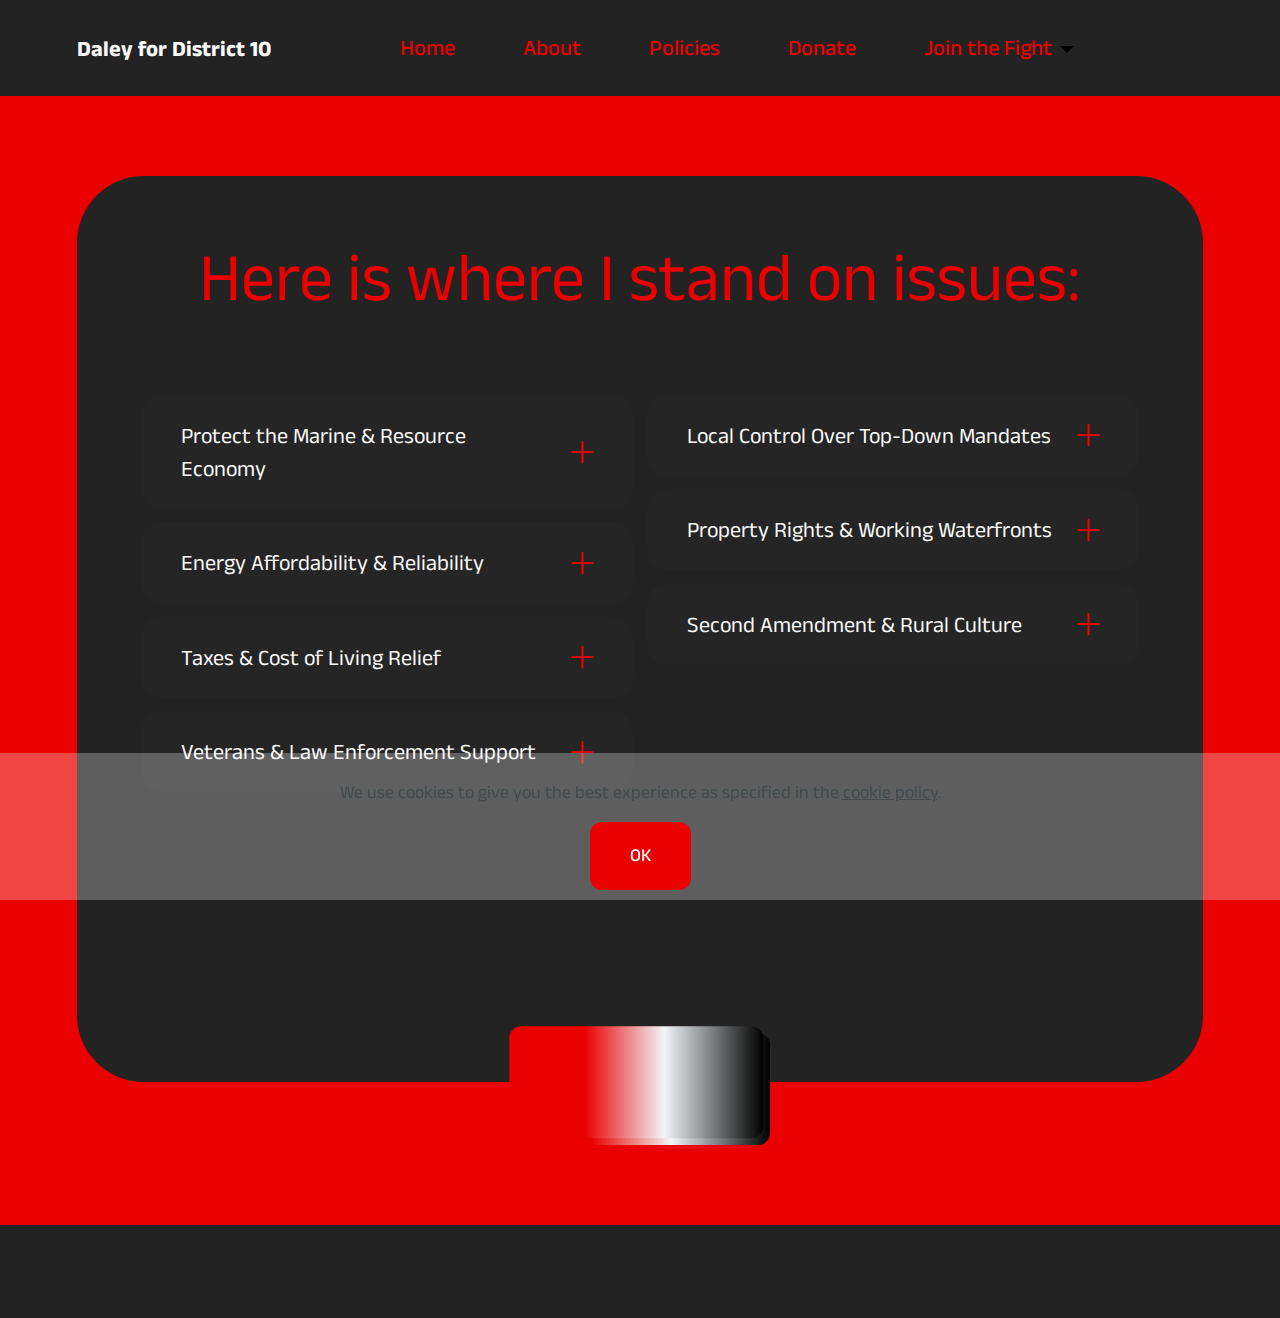
<file: policies.html>
<!DOCTYPE html>
<html  >
<head>
  <!-- Site made with Mobirise Website Builder v6.0.6, https://mobirise.com -->
  <meta charset="UTF-8">
  <meta http-equiv="X-UA-Compatible" content="IE=edge">
  <meta name="generator" content="Mobirise v6.0.6, mobirise.com">
  <meta name="viewport" content="width=device-width, initial-scale=1, minimum-scale=1">
  <link rel="shortcut icon" href="assets/images/screenshot202026-02-1120003244-94x85.png" type="image/x-icon">
  <meta name="description" content="">
  
  
  <title>Policies</title>
  <link rel="stylesheet" href="assets/web/assets/mobirise-icons2/mobirise2.css">
  <link rel="stylesheet" href="assets/bootstrap/css/bootstrap.min.css">
  <link rel="stylesheet" href="assets/web/assets/gdpr-plugin/gdpr-styles.css">
  <link rel="stylesheet" href="assets/animatecss/animate.css">
  <link rel="stylesheet" href="assets/dropdown/css/style.css">
  <link rel="stylesheet" href="assets/socicon/css/styles.css">
  <link rel="stylesheet" href="assets/theme/css/style.css">
  <link rel="preload" href="https://fonts.googleapis.com/css?family=Anek+Latin:100,200,300,400,500,600,700,800&display=swap" as="style" onload="this.onload=null;this.rel='stylesheet'">
  <noscript><link rel="stylesheet" href="https://fonts.googleapis.com/css?family=Anek+Latin:100,200,300,400,500,600,700,800&display=swap"></noscript>
  <link rel="preload" as="style" href="assets/mobirise/css/mbr-additional.css?v=LNyzRm"><link rel="stylesheet" href="assets/mobirise/css/mbr-additional.css?v=LNyzRm" type="text/css">

  
  
  
</head>
<body>
  
  <section data-bs-version="5.1" class="menu menu1 bootcampm5 cid-v0q17qcxVU" once="menu" id="amenu1-7">
    

    <nav class="navbar navbar-dropdown navbar-fixed-top navbar-expand-lg">
        <div class="container">
            <div class="navbar-brand">
                
                <span class="navbar-caption-wrap"><a class="navbar-caption text-white text-primary display-4" href="https://www.facebook.com/groups/880814651207993" target="_blank">Daley for District 10</a></span>
            </div>
            <button class="navbar-toggler" type="button" data-toggle="collapse" data-bs-toggle="collapse" data-target="#navbarSupportedContent" data-bs-target="#navbarSupportedContent" aria-controls="navbarNavAltMarkup" aria-expanded="false" aria-label="Toggle navigation">
                <div class="hamburger">
                    <span></span>
                    <span></span>
                    <span></span>
                    <span></span>
                </div>
            </button>
            <div class="collapse navbar-collapse" id="navbarSupportedContent">
                <ul class="navbar-nav nav-dropdown nav-right" data-app-modern-menu="true"><li class="nav-item"><a class="nav-link link text-primary display-4" href="index.html">Home</a></li>
                    <li class="nav-item"><a class="nav-link link text-primary display-4" href="about.html">About</a>
                    </li>
                    <li class="nav-item"><a class="nav-link link text-primary display-4" href="policies.html">Policies</a>
                    </li>
                    <li class="nav-item"><a class="nav-link link text-primary display-4" href="https://www.youtube.com/watch?v=dQw4w9WgXcQ" target="_blank">Donate</a>
                    </li><li class="nav-item dropdown"><a class="nav-link link dropdown-toggle text-primary display-4" href="https://www.youtube.com/watch?v=dQw4w9WgXcQ" target="_blank" data-toggle="dropdown-submenu" data-bs-toggle="dropdown" data-bs-auto-close="outside" aria-expanded="false">Join the Fight</a><div class="dropdown-menu" aria-labelledby="dropdown-962"><a class="dropdown-item text-primary display-4" href="https://www.youtube.com/watch?v=dQw4w9WgXcQ" target="_blank">Volunteer</a><a class="show dropdown-item text-primary display-4" href="https://www.youtube.com/watch?v=dQw4w9WgXcQ" target="_blank">X</a><a class="show dropdown-item text-primary display-4" href="https://www.youtube.com/watch?v=dQw4w9WgXcQ" target="_blank">Facebook</a><a class="show dropdown-item text-primary display-4" href="https://www.youtube.com/watch?v=dQw4w9WgXcQ" target="_blank">Instagram</a><a class="text-primary show dropdown-item display-4" href="https://www.youtube.com/watch?v=dQw4w9WgXcQ" target="_blank">"Vote for Daley" Profile Pic</a></div></li></ul>
                
                
            </div>
        </div>
    </nav>
</section>

<section data-bs-version="5.1" class="list1 bootcampm5 cid-v58AYOSj8T" id="alist1-e">

    

    
    
    <div class="container">
        <div class="row justify-content-center">
            <div class="col-12">
                <div class="content-wrapper">
                    <div class="col-title">
                        <h3 class="mbr-section-title mbr-fonts-style align-center mb-0 display-2">
                            Here is where I stand on issues:</h3>
                    </div>
                    <div id="bootstrap-accordion_17" class="panel-group accordionStyles accordion" role="tablist" aria-multiselectable="true">
                        <div>
                            <div class="card">
                                <div class="card-header" role="tab" id="headingOne">
                                    <a role="button" class="panel-title collapsed" data-toggle="collapse" data-bs-toggle="collapse" data-core="" href="#collapse1_17" aria-expanded="false" aria-controls="collapse1">
                                        <h6 class="panel-title-edit mbr-fonts-style mb-0 display-4">Protect the Marine &amp; Resource Economy</h6>
                                        <span class="sign mbr-iconfont mobi-mbri-plus"></span>
                                    </a>
                                </div>
                                <div id="collapse1_17" class="panel-collapse noScroll collapse" role="tabpanel" aria-labelledby="headingOne" data-parent="#accordion" data-bs-parent="#bootstrap-accordion_17">
                                    <div class="panel-body">
                                        <p class="mbr-fonts-style panel-text display-7">I will push back against federal and state overregulation that threatens our working water-front, Shellfishing, groundfishing, aquaculture, logging, and trades.&nbsp; Environmental policy must protect natural resources without destroying the jobs and traditions that sustain our communities.
                                        </p>
                                    </div>
                                </div>
                            </div>
                            <div class="card">
                                <div class="card-header" role="tab" id="headingOne">
                                    <a role="button" class="panel-title collapsed" data-toggle="collapse" data-bs-toggle="collapse" data-core="" href="#collapse2_17" aria-expanded="false" aria-controls="collapse2">
                                        <h6 class="panel-title-edit mbr-fonts-style mb-0 display-4">Energy Affordability &amp; Reliability</h6>
                                        <span class="sign mbr-iconfont mobi-mbri-plus"></span>
                                    </a>
                                </div>
                                <div id="collapse2_17" class="panel-collapse noScroll collapse" role="tabpanel" aria-labelledby="headingOne" data-parent="#accordion" data-bs-parent="#bootstrap-accordion_17">
                                    <div class="panel-body">
                                        <p class="mbr-fonts-style panel-text display-7">Heating oil, electricity, and transportation costs are crushing families and small businesses.&nbsp; I oppose policies that rapidly electrify without realistic infrastructure and cost analysis.&nbsp; We need affordable, reliable energy and not ideological experiments.</p>
                                    </div>
                                </div>
                            </div>
                            <div class="card">
                                <div class="card-header" role="tab" id="headingOne">
                                    <a role="button" class="panel-title collapsed" data-toggle="collapse" data-bs-toggle="collapse" data-core="" href="#collapse3_17" aria-expanded="false" aria-controls="collapse3">
                                        <h6 class="panel-title-edit mbr-fonts-style mb-0 display-4">Taxes &amp; Cost of Living Relief</h6>
                                        <span class="sign mbr-iconfont mobi-mbri-plus"></span>
                                    </a>
                                </div>
                                <div id="collapse3_17" class="panel-collapse noScroll collapse" role="tabpanel" aria-labelledby="headingOne" data-parent="#accordion" data-bs-parent="#bootstrap-accordion_17">
                                    <div class="panel-body">
                                        <p class="mbr-fonts-style panel-text display-7">
                                            In a low-wage, high-cost region, every new tax hits hard.&nbsp; I will oppose unnecessary tax increases and support measures that protect seniors, fixed-income residents, and working families from rising property and energy burdens.
                                        </p>
                                    </div>
                                </div>
                            </div>
                            <div class="card">
                                <div class="card-header" role="tab" id="headingOne">
                                    <a role="button" class="panel-title collapsed" data-toggle="collapse" data-bs-toggle="collapse" data-core="" href="#collapse4_17" aria-expanded="false" aria-controls="collapse4">
                                        <h6 class="panel-title-edit mbr-fonts-style mb-0 display-4">Veterans &amp; Law Enforcement Support</h6>
                                        <span class="sign mbr-iconfont mobi-mbri-plus"></span>
                                    </a>
                                </div>
                                <div id="collapse4_17" class="panel-collapse noScroll collapse" role="tabpanel" aria-labelledby="headingOne" data-parent="#accordion" data-bs-parent="#bootstrap-accordion_17">
                                    <div class="panel-body">
                                        <p class="mbr-fonts-style panel-text display-7">
                                            Support for veterans, shipyard workers, and law enforcement must be more than repetitive rhetoric.&nbsp; We need policies that strengthen defense-related employment and ensure public safety resources are properly funded.
                                        </p>
                                    </div>
                                </div>
                            </div>
                            
                            
                            
                        </div>

                        <div>
                            <div class="card">
                                <div class="card-header" role="tab" id="headingOne">
                                    <a role="button" class="panel-title collapsed" data-toggle="collapse" data-bs-toggle="collapse" data-core="" href="#collapse8_17" aria-expanded="false" aria-controls="collapse8">
                                        <h6 class="panel-title-edit mbr-fonts-style mb-0 display-4">Local Control Over Top-Down Mandates</h6>
                                        <span class="sign mbr-iconfont mobi-mbri-plus"></span>
                                    </a>
                                </div>
                                <div id="collapse8_17" class="panel-collapse noScroll collapse" role="tabpanel" aria-labelledby="headingOne" data-parent="#accordion" data-bs-parent="#bootstrap-accordion_17">
                                    <div class="panel-body">
                                        <p class="mbr-fonts-style panel-text display-7">
                                            Too many policies are imposed on towns with little regard for local impact.&nbsp; I support town-level decision-making on land use, waterfront access, and community development.&nbsp; Rural Maine should not be governed as an afterthought, by bureaucrats in Augusta.</p>
                                    </div>
                                </div>
                            </div>

                            <div class="card">
                                <div class="card-header" role="tab" id="headingOne">
                                    <a role="button" class="panel-title collapsed" data-toggle="collapse" data-bs-toggle="collapse" data-core="" href="#collapse9_17" aria-expanded="false" aria-controls="collapse9">
                                        <h6 class="panel-title-edit mbr-fonts-style mb-0 display-4">Property Rights &amp; Working Waterfronts</h6>
                                        <span class="sign mbr-iconfont mobi-mbri-plus"></span>
                                    </a>
                                </div>
                                <div id="collapse9_17" class="panel-collapse noScroll collapse" role="tabpanel" aria-labelledby="headingOne" data-parent="#accordion" data-bs-parent="#bootstrap-accordion_17">
                                    <div class="panel-body">
                                        <p class="mbr-fonts-style panel-text display-7">
                                            Protect private property rights and preserve commercial waterfront access for working families.&nbsp; Development and conservation policy must respect livelihoods, not eliminate them.
                                        </p>
                                    </div>
                                </div>
                            </div>
                            <div class="card">
                                <div class="card-header" role="tab" id="headingOne">
                                    <a role="button" class="panel-title collapsed" data-toggle="collapse" data-bs-toggle="collapse" data-core="" href="#collapse10_17" aria-expanded="false" aria-controls="collapse10">
                                        <h6 class="panel-title-edit mbr-fonts-style mb-0 display-4">Second Amendment &amp; Rural Culture</h6>
                                        <span class="sign mbr-iconfont mobi-mbri-plus"></span>
                                    </a>
                                </div>
                                <div id="collapse10_17" class="panel-collapse noScroll collapse" role="tabpanel" aria-labelledby="headingOne" data-parent="#accordion" data-bs-parent="#bootstrap-accordion_17">
                                    <div class="panel-body">
                                        <p class="mbr-fonts-style panel-text display-7">Hunting, firearms ownership, and self-reliance are part of Maine’s heritage.&nbsp; I support constitutional rights and oppose legislation that penalizes responsible gun owners.</p>
                                    </div>
                                </div>
                            </div>
                            
                            
                            
                            
                        </div>
                    </div>
                    <div class="col-text">
                        <h5 class="mbr-section-subtitle align-center mbr-fonts-style mb-0 display-5">
                            Have other questions?
                        </h5>
                        <p class="mbr-text mbr-fonts-style mb-0 align-center display-7">Feel free to reach out to me!</p>
                    </div>
                </div>
                <div class="btn-container">
                    <div class="mbr-section-btn custom-mbr-section-btn align-center"><div class="custom-section-btn">
                            <a class="btn btn-black display-4" href="https://www.youtube.com/watch?v=dQw4w9WgXcQ">
                                <span class="mobi-mbri mobi-mbri-smile-face mbr-iconfont mbr-iconfont-btn"></span>
                                Ask questions
                            </a>
                        </div></div>
                </div>
            </div>
        </div>
    </div>
</section>

<section data-bs-version="5.1" class="footer2 bootcampm5 cid-v0q17rTNdN" once="footers" id="afooter2-d">

    

    

    <div class="container">
        <div class="media-container-row align-center mbr-white">
            <div class="col-12">
                <p class="mbr-text mb-0 mbr-fonts-style align-center display-4">
                    © Copyright 2026 Daley For District 10 - All Rights Reserved
                </p>
            </div>
        </div>
    </div>
</section>


<script src="assets/bootstrap/js/bootstrap.bundle.min.js"></script>
  <script src="assets/web/assets/cookies-alert-plugin/cookies-alert-core.js"></script>
  <script src="assets/web/assets/cookies-alert-plugin/cookies-alert-script.js"></script>
  <script src="assets/smoothscroll/smooth-scroll.js"></script>
  <script src="assets/ytplayer/index.js"></script>
  <script src="assets/dropdown/js/navbar-dropdown.js"></script>
  <script src="assets/mbr-switch-arrow/mbr-switch-arrow.js"></script>
  <script src="assets/theme/js/script.js"></script>
  
  
  
<input name="cookieData" type="hidden" data-cookie-cookiesAlertType='1' data-cookie-customDialogSelector='null' data-cookie-colorText='#424a4d' data-cookie-colorBg='rgb(255, 255, 255)' data-cookie-opacityOverlay='0' data-cookie-bgOpacity='27' data-cookie-textButton='OK' data-cookie-rejectText='REJECT' data-cookie-colorButton='#ea0000' data-cookie-rejectColor='#ffffff' data-cookie-colorLink='#424a4d' data-cookie-underlineLink='true' data-cookie-text="We use cookies to give you the best experience as specified in the <a href='privacy.html'>cookie policy</a>.">
   <div id="scrollToTop" class="scrollToTop mbr-arrow-up"><a style="text-align: center;"><i class="mbr-arrow-up-icon mbr-arrow-up-icon-cm cm-icon cm-icon-smallarrow-up"></i></a></div>
    <input name="animation" type="hidden">
  </body>
</html>
</file>
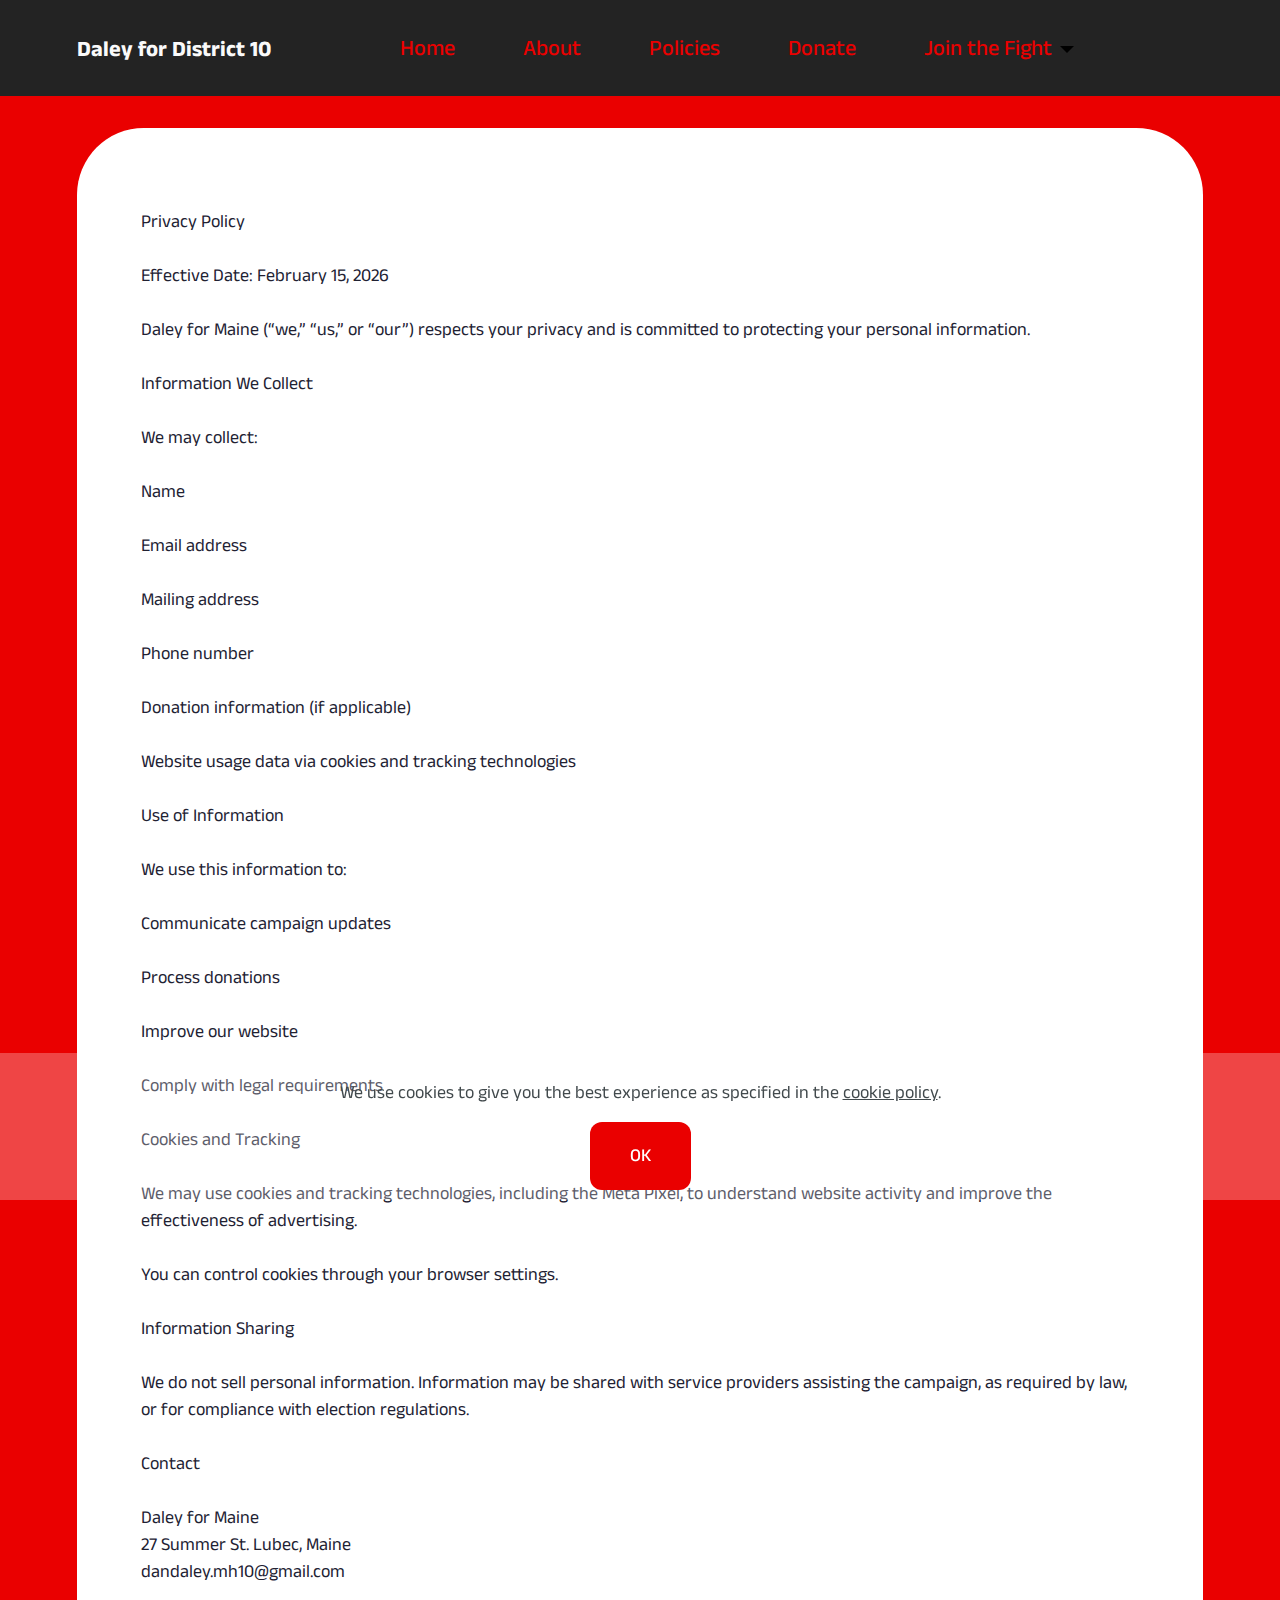
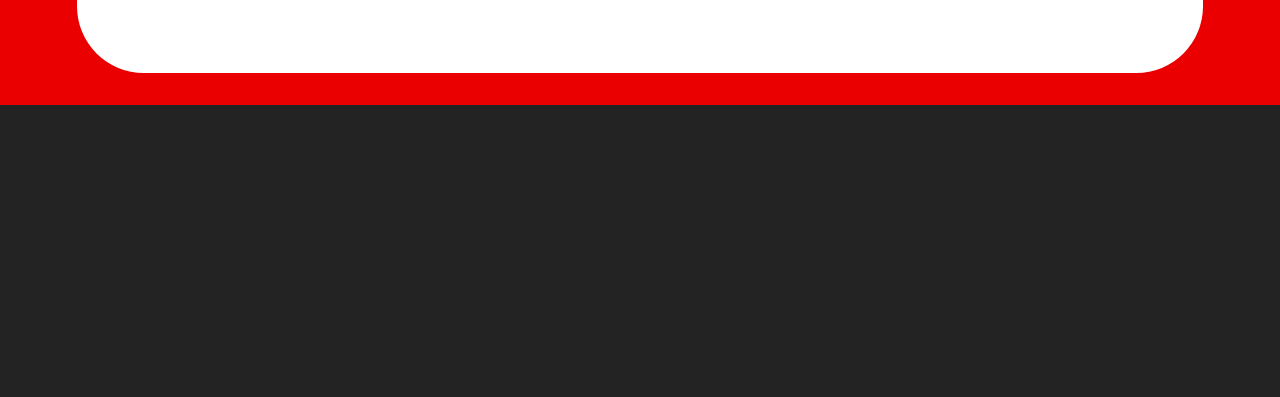
<file: privacy.html>
<!DOCTYPE html>
<html  >
<head>
  <!-- Site made with Mobirise Website Builder v6.0.6, https://mobirise.com -->
  <meta charset="UTF-8">
  <meta http-equiv="X-UA-Compatible" content="IE=edge">
  <meta name="generator" content="Mobirise v6.0.6, mobirise.com">
  <meta name="viewport" content="width=device-width, initial-scale=1, minimum-scale=1">
  <link rel="icon" type="image/png" href="assets/images/screenshot202026-02-1120003244-94x85.png?v=1">
  <link rel="shortcut icon" type="image/png" href="assets/images/screenshot202026-02-1120003244-94x85.png?v=1">

  <meta name="description" content="">
  
  
  <title>Privacy</title>
  <link rel="stylesheet" href="assets/bootstrap/css/bootstrap.min.css">
  <link rel="stylesheet" href="assets/web/assets/gdpr-plugin/gdpr-styles.css">
  <link rel="stylesheet" href="assets/animatecss/animate.css">
  <link rel="stylesheet" href="assets/dropdown/css/style.css">
  <link rel="stylesheet" href="assets/socicon/css/styles.css">
  <link rel="stylesheet" href="assets/theme/css/style.css">
  <link rel="preload" href="https://fonts.googleapis.com/css?family=Anek+Latin:100,200,300,400,500,600,700,800&display=swap" as="style" onload="this.onload=null;this.rel='stylesheet'">
  <noscript><link rel="stylesheet" href="https://fonts.googleapis.com/css?family=Anek+Latin:100,200,300,400,500,600,700,800&display=swap"></noscript>
  <link rel="preload" as="style" href="assets/mobirise/css/mbr-additional.css?v=dAVCKJ"><link rel="stylesheet" href="assets/mobirise/css/mbr-additional.css?v=dAVCKJ" type="text/css">

  
  
  
</head>
<body>
  
  <section data-bs-version="5.1" class="menu menu1 bootcampm5 cid-v0q15S6kWP" once="menu" id="amenu1-14">
    

    <nav class="navbar navbar-dropdown navbar-fixed-top navbar-expand-lg">
        <div class="container">
            <div class="navbar-brand">
                
                <span class="navbar-caption-wrap"><a class="navbar-caption text-white text-primary display-4" href="https://www.facebook.com/daleyformaine/" target="_blank">Daley for District 10</a></span>
            </div>
            <button class="navbar-toggler" type="button" data-toggle="collapse" data-bs-toggle="collapse" data-target="#navbarSupportedContent" data-bs-target="#navbarSupportedContent" aria-controls="navbarNavAltMarkup" aria-expanded="false" aria-label="Toggle navigation">
                <div class="hamburger">
                    <span></span>
                    <span></span>
                    <span></span>
                    <span></span>
                </div>
            </button>
            <div class="collapse navbar-collapse" id="navbarSupportedContent">
                <ul class="navbar-nav nav-dropdown nav-right" data-app-modern-menu="true"><li class="nav-item"><a class="nav-link link text-primary display-4" href="index.html">Home</a></li>
                    <li class="nav-item"><a class="nav-link link text-primary display-4" href="about.html">About</a>
                    </li>
                    <li class="nav-item"><a class="nav-link link text-primary display-4" href="policies.html">Policies</a>
                    </li>
                    <li class="nav-item"><a class="nav-link link text-primary display-4" href="donate.html" target="_blank">Donate</a>
                    </li><li class="nav-item dropdown"><a class="nav-link link dropdown-toggle text-primary display-4" href="https://docs.google.com/forms/d/e/1FAIpQLSfir0E0dP2-E6akSAV9BlH_wlA7ciU6KmzfJe8xOMUsN29MuA/viewform" target="_blank" data-toggle="dropdown-submenu" data-bs-toggle="dropdown" data-bs-auto-close="outside" aria-expanded="false">Join the Fight</a><div class="dropdown-menu" aria-labelledby="dropdown-962"><a class="dropdown-item text-primary display-4" href="https://docs.google.com/forms/d/e/1FAIpQLSfir0E0dP2-E6akSAV9BlH_wlA7ciU6KmzfJe8xOMUsN29MuA/viewform" target="_blank">Volunteer</a><a class="show dropdown-item text-primary display-4" href="https://www.facebook.com/groups/880814651207993" target="_blank">Facebook</a><a class="text-primary show dropdown-item display-4" href="profile.html" target="_blank">"Vote for Daley" Profile Pic</a></div></li></ul>
                
                
            </div>
        </div>
    </nav>
</section>

<section data-bs-version="5.1" class="article2 bootcampm5 cid-vblIVkaSKt" id="aarticle2-16">

    

    
    
    <div class="container">
        <div class="row justify-content-center">
            <div class="col-12 col-lg-12">
                <div class="content-wrapper">
                    
                    <div class="item-wrap">
                        <h2 class="mbr-section-subtitle mbr-fonts-style mbr-white mb-0 display-5"></h2>
                        <p class="mbr-text mbr-white mbr-fonts-style display-7">Privacy Policy<br><br>Effective Date: February 15, 2026<br><br>Daley for Maine (“we,” “us,” or “our”) respects your privacy and is committed to protecting your personal information.<br><br>Information We Collect<br><br>We may collect:<br><br>Name<br><br>Email address<br><br>Mailing address<br><br>Phone number<br><br>Donation information (if applicable)<br><br>Website usage data via cookies and tracking technologies<br><br>Use of Information<br><br>We use this information to:<br><br>Communicate campaign updates<br><br>Process donations<br><br>Improve our website<br><br>Comply with legal requirements<br><br>Cookies and Tracking<br><br>We may use cookies and tracking technologies, including the Meta Pixel, to understand website activity and improve the effectiveness of advertising.<br><br>You can control cookies through your browser settings.<br><br>Information Sharing<br><br>We do not sell personal information. Information may be shared with service providers assisting the campaign, as required by law, or for compliance with election regulations.<br><br>Contact<br><br>Daley for Maine<br>27 Summer St.  Lubec, Maine<br>dandaley.mh10@gmail.com</p>
                    </div>

                    
                    
                    
                    
                    
                    
                    
                    
                    
                </div>
            </div>
        </div>
    </div>
</section>

<section data-bs-version="5.1" class="footer2 bootcampm5 cid-v0q17rTNdN" once="footers" id="afooter2-d">

    

    

    <div class="container">
        <div class="media-container-row align-center mbr-white">
            <div class="col-12">
                <p class="mbr-text mb-0 mbr-fonts-style align-center display-4"><a href="https://www.facebook.com/daleyformaine/" class="text-primary" target="_blank">Dan Daley</a><br>(207) 726-3370<br>dandaley.mh10@gmail.com<br>27 Summer St. Lubec, Maine<br>Authorized and paid for by<br>Dan Daley&nbsp; &nbsp; &nbsp; &nbsp; &nbsp; &nbsp; &nbsp; &nbsp; &nbsp; &nbsp; &nbsp; &nbsp; &nbsp; &nbsp; &nbsp; &nbsp; &nbsp; &nbsp; &nbsp; &nbsp; &nbsp; &nbsp; &nbsp; &nbsp; &nbsp; &nbsp; &nbsp; &nbsp; &nbsp; &nbsp; &nbsp; &nbsp; &nbsp; &nbsp; &nbsp; &nbsp; &nbsp; &nbsp; &nbsp; &nbsp; &nbsp; &nbsp; &nbsp; &nbsp; <a href="privacy.html" class="text-primary">Privacy policy</a>&nbsp; &nbsp; &nbsp; &nbsp; &nbsp; &nbsp; &nbsp; &nbsp; &nbsp; &nbsp; &nbsp; &nbsp; &nbsp; &nbsp; &nbsp; &nbsp; &nbsp; &nbsp; &nbsp; &nbsp; &nbsp; &nbsp; &nbsp; &nbsp; &nbsp; &nbsp; &nbsp; &nbsp; &nbsp; &nbsp; &nbsp;<a href="https://austinstrat.com" class="text-primary">Austin Strategies</a></p>
            </div>
        </div>
    </div>
</section>



<script src="assets/bootstrap/js/bootstrap.bundle.min.js"></script>
  <script src="assets/web/assets/cookies-alert-plugin/cookies-alert-core.js"></script>
  <script src="assets/web/assets/cookies-alert-plugin/cookies-alert-script.js"></script>
  <script src="assets/smoothscroll/smooth-scroll.js"></script>
  <script src="assets/ytplayer/index.js"></script>
  <script src="assets/dropdown/js/navbar-dropdown.js"></script>
  <script src="assets/theme/js/script.js"></script>
  
  
  
<input name="cookieData" type="hidden" data-cookie-cookiesAlertType='1' data-cookie-customDialogSelector='null' data-cookie-colorText='#424a4d' data-cookie-colorBg='rgb(255, 255, 255)' data-cookie-opacityOverlay='0' data-cookie-bgOpacity='27' data-cookie-textButton='OK' data-cookie-rejectText='REJECT' data-cookie-colorButton='#ea0000' data-cookie-rejectColor='#ffffff' data-cookie-colorLink='#424a4d' data-cookie-underlineLink='true' data-cookie-text="We use cookies to give you the best experience as specified in the <a href='privacy.html'>cookie policy</a>.">
   <div id="scrollToTop" class="scrollToTop mbr-arrow-up"><a style="text-align: center;"><i class="mbr-arrow-up-icon mbr-arrow-up-icon-cm cm-icon cm-icon-smallarrow-up"></i></a></div>
    <input name="animation" type="hidden">
  </body>
</html>
</file>
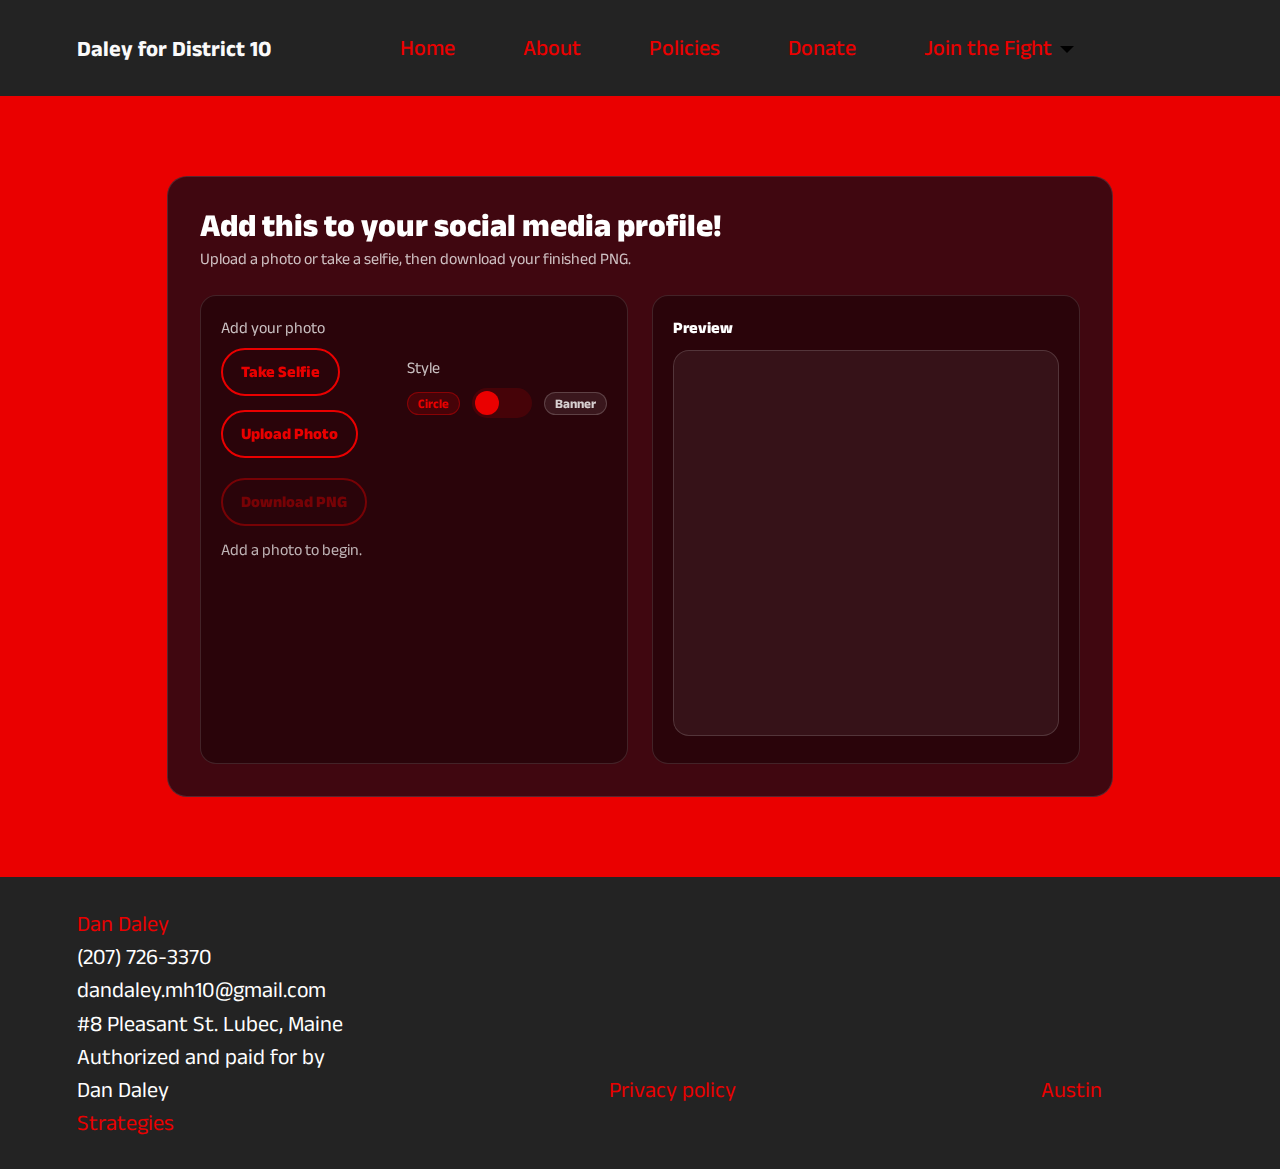
<file: profile.html>
<!DOCTYPE html>
<html  >
<head>
  <!-- Site made with Mobirise Website Builder v6.0.6, https://mobirise.com -->
  <meta charset="UTF-8">
  <meta http-equiv="X-UA-Compatible" content="IE=edge">
  <meta name="generator" content="Mobirise v6.0.6, mobirise.com">
  <meta name="viewport" content="width=device-width, initial-scale=1, minimum-scale=1">
  <link rel="icon" type="image/png" href="assets/images/screenshot202026-02-1120003244-94x85.png?v=1">
  <link rel="shortcut icon" type="image/png" href="assets/images/screenshot202026-02-1120003244-94x85.png?v=1">
  <meta name="description" content="">
  
  
  <title>Team Daley</title>
  <link rel="stylesheet" href="assets/web/assets/mobirise-icons2/mobirise2.css">
  <link rel="stylesheet" href="assets/bootstrap/css/bootstrap.min.css">
  <link rel="stylesheet" href="assets/web/assets/gdpr-plugin/gdpr-styles.css">
  <link rel="stylesheet" href="assets/animatecss/animate.css">
  <link rel="stylesheet" href="assets/dropdown/css/style.css">
  <link rel="stylesheet" href="assets/socicon/css/styles.css">
  <link rel="stylesheet" href="assets/theme/css/style.css">
  <link rel="preload" href="https://fonts.googleapis.com/css?family=Anek+Latin:100,200,300,400,500,600,700,800&display=swap" as="style" onload="this.onload=null;this.rel='stylesheet'">
  <noscript><link rel="stylesheet" href="https://fonts.googleapis.com/css?family=Anek+Latin:100,200,300,400,500,600,700,800&display=swap"></noscript>
  <link rel="preload" as="style" href="assets/mobirise/css/mbr-additional.css?v=19d8aE"><link rel="stylesheet" href="assets/mobirise/css/mbr-additional.css?v=19d8aE" type="text/css">

  
  
  
</head>
  <style>
    :root{
      --red:#ea0000;
    }

    /* Section spacing only */
    #profile-tool{
      padding:80px 0;
    }

    /* Outer wrapper does NOT change background */
    #profile-tool .tool-wrapper{
      max-width:1100px;
      margin:auto;
    }

    /* Inner profile maker box */
    #profile-tool .tool-box{
      background:rgba(7,10,22,0.75);
      border:1px solid rgba(255,255,255,0.12);
      border-radius:20px;
      padding:32px;
      backdrop-filter:blur(12px);
      -webkit-backdrop-filter:blur(12px);
    }

    /* Headline */
    #profile-tool h2{
      color:#fff;
      font-weight:800;
      margin-bottom:6px;
    }
    #profile-tool .subtitle{
      color:rgba(255,255,255,0.75);
      margin-bottom:24px;
    }

    /* Two-column layout */
    #profile-tool .grid{
      display:grid;
      grid-template-columns:1fr 1fr;
      gap:24px;
    }
    @media(max-width:992px){
      #profile-tool .grid{
        grid-template-columns:1fr;
      }
    }

    /* Panels */
    #profile-tool .panel{
      background:rgba(0,0,0,0.35);
      border:1px solid rgba(255,255,255,0.12);
      border-radius:16px;
      padding:20px;
    }

    /* Top controls alignment */
    #profile-tool .controls{
      display:grid;
      grid-template-columns:1fr auto;
      gap:20px;
      align-items:center;
    }
    @media(max-width:768px){
      #profile-tool .controls{
        grid-template-columns:1fr;
      }
    }

    #profile-tool .button-row{
      display:flex;
      gap:14px;
      flex-wrap:wrap;
    }

    /* Buttons */
    #profile-tool .btn-red{
      border:2px solid var(--red);
      color:var(--red);
      background:transparent;
      padding:10px 18px;
      border-radius:999px;
      font-weight:800;
      cursor:pointer;
      transition:all .2s ease;
    }
    #profile-tool .btn-red:hover{
      background:rgba(234,0,0,0.12);
    }
    #profile-tool .btn-red:disabled{
      opacity:0.4;
      cursor:not-allowed;
    }

    /* Toggle */
    #profile-tool .toggle-wrap{
      display:flex;
      align-items:center;
      gap:12px;
    }

    #profile-tool .pill{
      padding:4px 10px;
      border-radius:999px;
      font-size:13px;
      border:1px solid rgba(255,255,255,0.18);
      background:rgba(255,255,255,0.08);
      color:rgba(255,255,255,0.8);
      font-weight:700;
    }

    #profile-tool .pill.active{
      border-color:rgba(234,0,0,0.4);
      background:rgba(234,0,0,0.15);
      color:var(--red);
    }

    #profile-tool .toggle{
      width:60px;
      height:30px;
      border-radius:999px;
      background:rgba(234,0,0,0.15);
      position:relative;
      cursor:pointer;
    }

    #profile-tool .knob{
      position:absolute;
      top:3px;
      left:3px;
      width:24px;
      height:24px;
      background:var(--red);
      border-radius:999px;
      transition:.2s ease;
    }

    #profile-tool .toggle[data-mode="banner"] .knob{
      transform:translateX(30px);
    }

    /* Download row */
    #profile-tool .download-row{
      margin-top:20px;
    }

    /* Status */
    #profile-tool .status{
      margin-top:12px;
      color:rgba(255,255,255,0.7);
    }

    /* Preview */
    #profile-tool .preview-title{
      color:#fff;
      font-weight:800;
      margin-bottom:10px;
    }

    #profile-tool canvas{
      width:100%;
      max-width:520px;
      border-radius:16px;
      border:1px solid rgba(255,255,255,0.15);
      background:rgba(255,255,255,0.06);
    }
  </style>
</head>

<body>

  <section data-bs-version="5.1" class="menu menu1 bootcampm5 cid-taHRfbmdPD" once="menu" id="amenu1-0">
    

    <nav class="navbar navbar-dropdown navbar-fixed-top navbar-expand-lg">
        <div class="container">
            <div class="navbar-brand">
                
                <span class="navbar-caption-wrap"><a class="navbar-caption text-white text-primary display-4" href="https://www.facebook.com/daleyformaine" target="_blank">Daley for District 10</a></span>
            </div>
            <button class="navbar-toggler" type="button" data-toggle="collapse" data-bs-toggle="collapse" data-target="#navbarSupportedContent" data-bs-target="#navbarSupportedContent" aria-controls="navbarNavAltMarkup" aria-expanded="false" aria-label="Toggle navigation">
                <div class="hamburger">
                    <span></span>
                    <span></span>
                    <span></span>
                    <span></span>
                </div>
            </button>
            <div class="collapse navbar-collapse" id="navbarSupportedContent">
                <ul class="navbar-nav nav-dropdown nav-right" data-app-modern-menu="true"><li class="nav-item"><a class="nav-link link text-primary display-4" href="index.html">Home</a></li>
                    <li class="nav-item"><a class="nav-link link text-primary display-4" href="about.html">About</a>
                    </li>
                    <li class="nav-item"><a class="nav-link link text-primary display-4" href="policies.html">Policies</a>
                    </li>
                    <li class="nav-item"><a class="nav-link link text-primary display-4" href="donate.html">Donate</a>
                    </li><li class="nav-item dropdown"><a class="nav-link link dropdown-toggle text-primary display-4" href="https://docs.google.com/forms/d/e/1FAIpQLSfir0E0dP2-E6akSAV9BlH_wlA7ciU6KmzfJe8xOMUsN29MuA/viewform" target="_blank" data-toggle="dropdown-submenu" data-bs-toggle="dropdown" data-bs-auto-close="outside" aria-expanded="false">Join the Fight</a><div class="dropdown-menu" aria-labelledby="dropdown-962"><a class="dropdown-item text-primary display-4" href="https://docs.google.com/forms/d/e/1FAIpQLSfir0E0dP2-E6akSAV9BlH_wlA7ciU6KmzfJe8xOMUsN29MuA/viewform" target="_blank">Volunteer</a><a class="show dropdown-item text-primary display-4" href="https://www.facebook.com/groups/880814651207993" target="_blank">Facebook</a><a class="text-primary show dropdown-item display-4" href="profile.html" target="_blank">"Vote for Daley" Profile Pic</a></div></li></ul>
                
                
            </div>
        </div>
    </nav>
</section>

<!-- ===== PROFILE TOOL SECTION ===== -->
<section data-bs-version="5.1" class="bootcampm5" id="profile-tool" style="background:#ea0000 !important;">
  <div class="container tool-wrapper">
    <div class="tool-box">

      <h2>Add this to your social media profile!</h2>
      <div class="subtitle">
        Upload a photo or take a selfie, then download your finished PNG.
      </div>

      <div class="grid">

        <!-- LEFT PANEL -->
        <div class="panel">

          <div class="controls">
            <div>
              <div style="color:rgba(255,255,255,0.75);margin-bottom:8px;">Add your photo</div>
              <div class="button-row">
                <button class="btn-red" id="btnSelfie">Take Selfie</button>
                <button class="btn-red" id="btnUpload">Upload Photo</button>
              </div>

              <input id="fileSelfie" type="file" accept="image/*" capture="user" style="display:none;">
              <input id="fileUpload" type="file" accept="image/*" style="display:none;">
            </div>

            <div>
              <div style="color:rgba(255,255,255,0.75);margin-bottom:8px;">Style</div>
              <div class="toggle-wrap">
                <span id="labelCircle" class="pill active">Circle</span>
                <div id="toggle" class="toggle" data-mode="circle">
                  <div class="knob"></div>
                </div>
                <span id="labelBanner" class="pill">Banner</span>
              </div>
            </div>
          </div>

          <div class="download-row">
            <button class="btn-red" id="download" disabled>Download PNG</button>
          </div>

          <div id="status" class="status">Add a photo to begin.</div>

        </div>

        <!-- RIGHT PANEL -->
        <div class="panel">
          <div class="preview-title">Preview</div>
          <canvas id="c" width="1080" height="1080"></canvas>
        </div>

      </div>
    </div>
  </div>
</section>

<section data-bs-version="5.1" class="footer2 bootcampm5 cid-v0q17rTNdN" once="footers" id="afooter2-d">

    

    

    <div class="container">
        <div class="media-container-row align-center mbr-white">
            <div class="col-12">
                <p class="mbr-text mb-0 mbr-fonts-style align-center display-4"><a href="https://www.facebook.com/daleyformaine" class="text-primary" target="_blank">Dan Daley</a><br>(207) 726-3370<br>dandaley.mh10@gmail.com<br>#8 Pleasant St. Lubec, Maine<br>Authorized and paid for by<br>Dan Daley&nbsp; &nbsp; &nbsp; &nbsp; &nbsp; &nbsp; &nbsp; &nbsp; &nbsp; &nbsp; &nbsp; &nbsp; &nbsp; &nbsp; &nbsp; &nbsp; &nbsp; &nbsp; &nbsp; &nbsp; &nbsp; &nbsp; &nbsp; &nbsp; &nbsp; &nbsp; &nbsp; &nbsp; &nbsp; &nbsp; &nbsp; &nbsp; &nbsp; &nbsp; &nbsp; &nbsp; &nbsp; &nbsp; &nbsp; &nbsp; &nbsp; &nbsp; &nbsp; &nbsp; <a href="privacy.html" class="text-primary">Privacy policy</a>&nbsp; &nbsp; &nbsp; &nbsp; &nbsp; &nbsp; &nbsp; &nbsp; &nbsp; &nbsp; &nbsp; &nbsp; &nbsp; &nbsp; &nbsp; &nbsp; &nbsp; &nbsp; &nbsp; &nbsp; &nbsp; &nbsp; &nbsp; &nbsp; &nbsp; &nbsp; &nbsp; &nbsp; &nbsp; &nbsp; &nbsp;<a href="https://austinstrat.com" class="text-primary">Austin Strategies</a></p>
            </div>
        </div>
    </div>
</section>

<!-- ===== Mobirise scripts (needed for site) ===== -->
<script src="assets/bootstrap/js/bootstrap.bundle.min.js"></script>
<script src="assets/theme/js/script.js"></script>

<!-- =========================
PROFILE MAKER LOGIC
Required files in SAME folder as this HTML:
  - circle.png
  - corner.png   (banner overlay)
========================= -->
<script>
(() => {
  const SIZE = 1080;

  // Assets (same folder as this HTML)
  const ASSETS = {
    circle: "circle.png",
    banner: "corner.png"
  };

  const btnSelfie  = document.getElementById("btnSelfie");
  const btnUpload  = document.getElementById("btnUpload");
  const fileSelfie = document.getElementById("fileSelfie");
  const fileUpload = document.getElementById("fileUpload");

  const toggle      = document.getElementById("toggle");
  const labelCircle = document.getElementById("labelCircle");
  const labelBanner = document.getElementById("labelBanner");

  const elDownload = document.getElementById("download");
  const elStatus   = document.getElementById("status");

  const canvas = document.getElementById("c");
  const ctx = canvas.getContext("2d");

  let mode = "circle";     // "circle" | "banner"
  let userImg = null;
  let lastBlobUrl = null;

  // Cache overlay images
  const cache = new Map();
  function loadImage(src){
    if (cache.has(src)) return cache.get(src);
    const p = new Promise((resolve, reject) => {
      const img = new Image();
      img.crossOrigin = "anonymous";
      img.onload = () => resolve(img);
      img.onerror = () => reject(new Error("Missing design file: " + src));
      img.src = src;
    });
    cache.set(src, p);
    return p;
  }

  function setStatus(msg){
    elStatus.textContent = msg;
  }

  // Center-crop cover
  function drawCover(img, dx, dy, dw, dh){
    const iw = img.naturalWidth || img.width;
    const ih = img.naturalHeight || img.height;

    const scale = Math.max(dw / iw, dh / ih);
    const sw = dw / scale;
    const sh = dh / scale;

    const sx = (iw - sw) / 2;
    const sy = (ih - sh) / 2;

    ctx.drawImage(img, sx, sy, sw, sh, dx, dy, dw, dh);
  }

  function drawOverlayContain(img, overscale = 1.0){
    const ow = img.naturalWidth || img.width;
    const oh = img.naturalHeight || img.height;

    const scale = Math.min(SIZE / ow, SIZE / oh) * overscale;
    const w = ow * scale;
    const h = oh * scale;

    const x = (SIZE - w) / 2;
    const y = (SIZE - h) / 2;

    ctx.drawImage(img, x, y, w, h);
  }

  function drawOverlayBottom(img, scaleFactor = 1.0, yNudgePx = 0){
    const ow = img.naturalWidth || img.width;
    const oh = img.naturalHeight || img.height;

    const baseScale = Math.min(SIZE / ow, SIZE / oh);
    const scale = baseScale * scaleFactor;

    const w = ow * scale;
    const h = oh * scale;

    const x = (SIZE - w) / 2;
    const y = (SIZE - h) + yNudgePx;

    ctx.drawImage(img, x, y, w, h);
  }

  async function render(){
    ctx.clearRect(0, 0, SIZE, SIZE);
    elDownload.disabled = true;

    if (!userImg){
      setStatus("Add a photo to begin.");
      return;
    }

    // 1) Photo
    drawCover(userImg, 0, 0, SIZE, SIZE);

    // 2) Overlay
    const overlaySrc = mode === "circle" ? ASSETS.circle : ASSETS.banner;
    const overlay = await loadImage(overlaySrc);

    if (mode === "banner"){
      // Tune these if needed
      drawOverlayBottom(overlay, 0.90, +220);
    } else {
      drawOverlayContain(overlay, 1.12);
    }

    // 3) Export as blob
    canvas.toBlob((blob) => {
      if (!blob){
        setStatus("PNG export failed in this browser.");
        return;
      }
      if (lastBlobUrl) URL.revokeObjectURL(lastBlobUrl);
      lastBlobUrl = URL.createObjectURL(blob);
      elDownload.disabled = false;
      setStatus("Ready to download.");
    }, "image/png");
  }

  function download(){
    if (!lastBlobUrl) return;
    const a = document.createElement("a");
    a.href = lastBlobUrl;
    a.download = "Vote-for-Daley.png";
    document.body.appendChild(a);
    a.click();
    a.remove();
  }

  function readFileAsImage(file){
    return new Promise((resolve, reject) => {
      const url = URL.createObjectURL(file);
      const img = new Image();
      img.onload = () => { URL.revokeObjectURL(url); resolve(img); };
      img.onerror = () => { URL.revokeObjectURL(url); reject(new Error("That photo could not be opened.")); };
      img.src = url;
    });
  }

  async function handlePick(ev){
    const f = ev.target.files && ev.target.files[0];
    ev.target.value = "";
    if (!f) return;
    try{
      userImg = await readFileAsImage(f);
      await render();
    }catch(err){
      userImg = null;
      setStatus(err.message || String(err));
    }
  }

  function setMode(next){
    mode = next;
    toggle.dataset.mode = next;
    labelCircle.classList.toggle("active", next === "circle");
    labelBanner.classList.toggle("active", next === "banner");
    render();
  }

  // Wire up buttons
  btnSelfie.addEventListener("click", () => fileSelfie.click());
  btnUpload.addEventListener("click", () => fileUpload.click());

  fileSelfie.addEventListener("change", handlePick);
  fileUpload.addEventListener("change", handlePick);

  toggle.addEventListener("click", () => {
    setMode(mode === "circle" ? "banner" : "circle");
  });

  labelCircle.addEventListener("click", () => setMode("circle"));
  labelBanner.addEventListener("click", () => setMode("banner"));

  elDownload.addEventListener("click", download);

  // Init
  setMode("circle");
  setStatus("Add a photo to begin.");
})();
</script>

</body>
</html>
</file>
<file: assets/web/assets/mobirise-icons2/mobirise2.css>
@font-face {
  font-family: 'Moririse2';
  font-display: swap;
  src:  url('mobirise2.eot?f2bix4');
  src:  url('mobirise2.eot?f2bix4#iefix') format('embedded-opentype'),
    url('mobirise2.ttf?f2bix4') format('truetype'),
    url('mobirise2.woff?f2bix4') format('woff'),
    url('mobirise2.svg?f2bix4#mobirise2') format('svg');
  font-weight: normal;
  font-style: normal;
}

[class^="mobi-"], [class*=" mobi-"] {
  /* use !important to prevent issues with browser extensions that change fonts */
  font-family: 'Moririse2' !important;
  speak: none;
  font-style: normal;
  font-weight: normal;
  font-variant: normal;
  text-transform: none;
  line-height: 1;

  /* Better Font Rendering =========== */
  -webkit-font-smoothing: antialiased;
  -moz-osx-font-smoothing: grayscale;
}

.mobi-mbri-add-submenu:before {
  content: "\e900";
}
.mobi-mbri-alert:before {
  content: "\e901";
}
.mobi-mbri-align-center:before {
  content: "\e902";
}
.mobi-mbri-align-justify:before {
  content: "\e903";
}
.mobi-mbri-align-left:before {
  content: "\e904";
}
.mobi-mbri-align-right:before {
  content: "\e905";
}
.mobi-mbri-android:before {
  content: "\e906";
}
.mobi-mbri-apple:before {
  content: "\e907";
}
.mobi-mbri-arrow-down:before {
  content: "\e908";
}
.mobi-mbri-arrow-next:before {
  content: "\e909";
}
.mobi-mbri-arrow-prev:before {
  content: "\e90a";
}
.mobi-mbri-arrow-up:before {
  content: "\e90b";
}
.mobi-mbri-bold:before {
  content: "\e90c";
}
.mobi-mbri-bookmark:before {
  content: "\e90d";
}
.mobi-mbri-bootstrap:before {
  content: "\e90e";
}
.mobi-mbri-briefcase:before {
  content: "\e90f";
}
.mobi-mbri-browse:before {
  content: "\e910";
}
.mobi-mbri-bulleted-list:before {
  content: "\e911";
}
.mobi-mbri-calendar:before {
  content: "\e912";
}
.mobi-mbri-camera:before {
  content: "\e913";
}
.mobi-mbri-cart-add:before {
  content: "\e914";
}
.mobi-mbri-cart-full:before {
  content: "\e915";
}
.mobi-mbri-cash:before {
  content: "\e916";
}
.mobi-mbri-change-style:before {
  content: "\e917";
}
.mobi-mbri-chat:before {
  content: "\e918";
}
.mobi-mbri-clock:before {
  content: "\e919";
}
.mobi-mbri-close:before {
  content: "\e91a";
}
.mobi-mbri-cloud:before {
  content: "\e91b";
}
.mobi-mbri-code:before {
  content: "\e91c";
}
.mobi-mbri-contact-form:before {
  content: "\e91d";
}
.mobi-mbri-credit-card:before {
  content: "\e91e";
}
.mobi-mbri-cursor-click:before {
  content: "\e91f";
}
.mobi-mbri-cust-feedback:before {
  content: "\e920";
}
.mobi-mbri-database:before {
  content: "\e921";
}
.mobi-mbri-delivery:before {
  content: "\e922";
}
.mobi-mbri-desktop:before {
  content: "\e923";
}
.mobi-mbri-devices:before {
  content: "\e924";
}
.mobi-mbri-down:before {
  content: "\e925";
}
.mobi-mbri-download-2:before {
  content: "\e926";
}
.mobi-mbri-download:before {
  content: "\e927";
}
.mobi-mbri-drag-n-drop-2:before {
  content: "\e928";
}
.mobi-mbri-drag-n-drop:before {
  content: "\e929";
}
.mobi-mbri-edit-2:before {
  content: "\e92a";
}
.mobi-mbri-edit:before {
  content: "\e92b";
}
.mobi-mbri-error:before {
  content: "\e92c";
}
.mobi-mbri-extension:before {
  content: "\e92d";
}
.mobi-mbri-features:before {
  content: "\e92e";
}
.mobi-mbri-file:before {
  content: "\e92f";
}
.mobi-mbri-flag:before {
  content: "\e930";
}
.mobi-mbri-folder:before {
  content: "\e931";
}
.mobi-mbri-gift:before {
  content: "\e932";
}
.mobi-mbri-github:before {
  content: "\e933";
}
.mobi-mbri-globe-2:before {
  content: "\e934";
}
.mobi-mbri-globe:before {
  content: "\e935";
}
.mobi-mbri-growing-chart:before {
  content: "\e936";
}
.mobi-mbri-hearth:before {
  content: "\e937";
}
.mobi-mbri-help:before {
  content: "\e938";
}
.mobi-mbri-home:before {
  content: "\e939";
}
.mobi-mbri-hot-cup:before {
  content: "\e93a";
}
.mobi-mbri-idea:before {
  content: "\e93b";
}
.mobi-mbri-image-gallery:before {
  content: "\e93c";
}
.mobi-mbri-image-slider:before {
  content: "\e93d";
}
.mobi-mbri-info:before {
  content: "\e93e";
}
.mobi-mbri-italic:before {
  content: "\e93f";
}
.mobi-mbri-key:before {
  content: "\e940";
}
.mobi-mbri-laptop:before {
  content: "\e941";
}
.mobi-mbri-layers:before {
  content: "\e942";
}
.mobi-mbri-left-right:before {
  content: "\e943";
}
.mobi-mbri-left:before {
  content: "\e944";
}
.mobi-mbri-letter:before {
  content: "\e945";
}
.mobi-mbri-like:before {
  content: "\e946";
}
.mobi-mbri-link:before {
  content: "\e947";
}
.mobi-mbri-lock:before {
  content: "\e948";
}
.mobi-mbri-login:before {
  content: "\e949";
}
.mobi-mbri-logout:before {
  content: "\e94a";
}
.mobi-mbri-magic-stick:before {
  content: "\e94b";
}
.mobi-mbri-map-pin:before {
  content: "\e94c";
}
.mobi-mbri-menu:before {
  content: "\e94d";
}
.mobi-mbri-mobile-2:before {
  content: "\e94e";
}
.mobi-mbri-mobile-horizontal:before {
  content: "\e94f";
}
.mobi-mbri-mobile:before {
  content: "\e950";
}
.mobi-mbri-mobirise:before {
  content: "\e951";
}
.mobi-mbri-more-horizontal:before {
  content: "\e952";
}
.mobi-mbri-more-vertical:before {
  content: "\e953";
}
.mobi-mbri-music:before {
  content: "\e954";
}
.mobi-mbri-new-file:before {
  content: "\e955";
}
.mobi-mbri-numbered-list:before {
  content: "\e956";
}
.mobi-mbri-opened-folder:before {
  content: "\e957";
}
.mobi-mbri-pages:before {
  content: "\e958";
}
.mobi-mbri-paper-plane:before {
  content: "\e959";
}
.mobi-mbri-paperclip:before {
  content: "\e95a";
}
.mobi-mbri-phone:before {
  content: "\e95b";
}
.mobi-mbri-photo:before {
  content: "\e95c";
}
.mobi-mbri-photos:before {
  content: "\e95d";
}
.mobi-mbri-pin:before {
  content: "\e95e";
}
.mobi-mbri-play:before {
  content: "\e95f";
}
.mobi-mbri-plus:before {
  content: "\e960";
}
.mobi-mbri-preview:before {
  content: "\e961";
}
.mobi-mbri-print:before {
  content: "\e962";
}
.mobi-mbri-protect:before {
  content: "\e963";
}
.mobi-mbri-question:before {
  content: "\e964";
}
.mobi-mbri-quote-left:before {
  content: "\e965";
}
.mobi-mbri-quote-right:before {
  content: "\e966";
}
.mobi-mbri-redo:before {
  content: "\e967";
}
.mobi-mbri-refresh:before {
  content: "\e968";
}
.mobi-mbri-responsive-2:before {
  content: "\e969";
}
.mobi-mbri-responsive:before {
  content: "\e96a";
}
.mobi-mbri-right:before {
  content: "\e96b";
}
.mobi-mbri-rocket:before {
  content: "\e96c";
}
.mobi-mbri-sad-face:before {
  content: "\e96d";
}
.mobi-mbri-sale:before {
  content: "\e96e";
}
.mobi-mbri-save:before {
  content: "\e96f";
}
.mobi-mbri-search:before {
  content: "\e970";
}
.mobi-mbri-setting-2:before {
  content: "\e971";
}
.mobi-mbri-setting-3:before {
  content: "\e972";
}
.mobi-mbri-setting:before {
  content: "\e973";
}
.mobi-mbri-share:before {
  content: "\e974";
}
.mobi-mbri-shopping-bag:before {
  content: "\e975";
}
.mobi-mbri-shopping-basket:before {
  content: "\e976";
}
.mobi-mbri-shopping-cart:before {
  content: "\e977";
}
.mobi-mbri-sites:before {
  content: "\e978";
}
.mobi-mbri-smile-face:before {
  content: "\e979";
}
.mobi-mbri-speed:before {
  content: "\e97a";
}
.mobi-mbri-star:before {
  content: "\e97b";
}
.mobi-mbri-success:before {
  content: "\e97c";
}
.mobi-mbri-sun:before {
  content: "\e97d";
}
.mobi-mbri-sun2:before {
  content: "\e97e";
}
.mobi-mbri-tablet-vertical:before {
  content: "\e97f";
}
.mobi-mbri-tablet:before {
  content: "\e980";
}
.mobi-mbri-target:before {
  content: "\e981";
}
.mobi-mbri-timer:before {
  content: "\e982";
}
.mobi-mbri-to-ftp:before {
  content: "\e983";
}
.mobi-mbri-to-local-drive:before {
  content: "\e984";
}
.mobi-mbri-touch-swipe:before {
  content: "\e985";
}
.mobi-mbri-touch:before {
  content: "\e986";
}
.mobi-mbri-trash:before {
  content: "\e987";
}
.mobi-mbri-underline:before {
  content: "\e988";
}
.mobi-mbri-undo:before {
  content: "\e989";
}
.mobi-mbri-unlink:before {
  content: "\e98a";
}
.mobi-mbri-unlock:before {
  content: "\e98b";
}
.mobi-mbri-up-down:before {
  content: "\e98c";
}
.mobi-mbri-up:before {
  content: "\e98d";
}
.mobi-mbri-update:before {
  content: "\e98e";
}
.mobi-mbri-upload-2:before {
  content: "\e98f";
}
.mobi-mbri-upload:before {
  content: "\e990";
}
.mobi-mbri-user-2:before {
  content: "\e991";
}
.mobi-mbri-user:before {
  content: "\e992";
}
.mobi-mbri-users:before {
  content: "\e993";
}
.mobi-mbri-video-play:before {
  content: "\e994";
}
.mobi-mbri-video:before {
  content: "\e995";
}
.mobi-mbri-watch:before {
  content: "\e996";
}
.mobi-mbri-website-theme-2:before {
  content: "\e997";
}
.mobi-mbri-website-theme:before {
  content: "\e998";
}
.mobi-mbri-wifi:before {
  content: "\e999";
}
.mobi-mbri-windows:before {
  content: "\e99a";
}
.mobi-mbri-zoom-in:before {
  content: "\e99b";
}
.mobi-mbri-zoom-out:before {
  content: "\e99c";
}
</file>
<file: assets/web/assets/gdpr-plugin/gdpr-styles.css>
.gdpr-block {
    padding: 10px;
    font-size: 14px;
    display: block;
    width: 100%;
    text-align: center;
}
.gdpr-block.covert {
	display: none;
}
.textGDPR {
    position: relative;
}
.gdpr-block label span.textGDPR input[name='gdpr']{
    width: 15px;
    height: 15px;
    margin: 0;
    position: absolute;
    top: 3px;
    left: -20px;
}
.gdpr-block label {
    color: #a7a7a7;
    vertical-align: middle;
    user-select: none;
    margin-bottom: 0;
}
</file>
<file: assets/dropdown/css/style.css>
.navbar-dropdown {
  left: 0;
  padding: 0;
  position: absolute;
  right: 0;
  top: 0;
  transition: all 0.45s ease;
  z-index: 1030;
  background: #282828; }
  .navbar-dropdown .navbar-logo {
    margin-right: 0.8rem;
    transition: margin 0.3s ease-in-out;
    vertical-align: middle; }
    .navbar-dropdown .navbar-logo img {
      height: 3.125rem;
      transition: all 0.3s ease-in-out; }
    .navbar-dropdown .navbar-logo.mbr-iconfont {
      font-size: 3.125rem;
      line-height: 3.125rem; }
  .navbar-dropdown .navbar-caption {
    font-weight: 700;
    white-space: normal;
    vertical-align: -4px;
    line-height: 3.125rem !important; }
    .navbar-dropdown .navbar-caption, .navbar-dropdown .navbar-caption:hover {
      color: inherit;
      text-decoration: none; }
  .navbar-dropdown .mbr-iconfont + .navbar-caption {
    vertical-align: -1px; }
  .navbar-dropdown.navbar-fixed-top {
    position: fixed; }
  .navbar-dropdown .navbar-brand span {
    vertical-align: -4px; }
  .navbar-dropdown.bg-color.transparent {
    background: none; }
  .navbar-dropdown.navbar-short .navbar-brand {
    padding: 0.625rem 0; }
    .navbar-dropdown.navbar-short .navbar-brand span {
      vertical-align: -1px; }
  .navbar-dropdown.navbar-short .navbar-caption {
    line-height: 2.375rem !important;
    vertical-align: -2px; }
  .navbar-dropdown.navbar-short .navbar-logo {
    margin-right: 0.5rem; }
    .navbar-dropdown.navbar-short .navbar-logo img {
      height: 2.375rem; }
    .navbar-dropdown.navbar-short .navbar-logo.mbr-iconfont {
      font-size: 2.375rem;
      line-height: 2.375rem; }
  .navbar-dropdown.navbar-short .mbr-table-cell {
    height: 3.625rem; }
  .navbar-dropdown .navbar-close {
    left: 0.6875rem;
    position: fixed;
    top: 0.75rem;
    z-index: 1000; }
  .navbar-dropdown .hamburger-icon {
    content: "";
    display: inline-block;
    vertical-align: middle;
    width: 16px;
    -webkit-box-shadow: 0 -6px 0 1px #282828,0 0 0 1px #282828,0 6px 0 1px #282828;
    -moz-box-shadow: 0 -6px 0 1px #282828,0 0 0 1px #282828,0 6px 0 1px #282828;
    box-shadow: 0 -6px 0 1px #282828,0 0 0 1px #282828,0 6px 0 1px #282828; }

.dropdown-menu .dropdown-toggle[data-toggle="dropdown-submenu"]::after {
  border-bottom: 0.35em solid transparent;
  border-left: 0.35em solid;
  border-right: 0;
  border-top: 0.35em solid transparent;
  margin-left: 0.3rem; }

.dropdown-menu .dropdown-item:focus {
  outline: 0; }

.nav-dropdown {
  font-size: 0.75rem;
  font-weight: 500;
  height: auto !important; }
  .nav-dropdown .nav-btn {
    padding-left: 1rem; }
  .nav-dropdown .link {
    margin: .667em 1.667em;
    font-weight: 500;
    padding: 0;
    transition: color .2s ease-in-out; }
    .nav-dropdown .link.dropdown-toggle {
      margin-right: 2.583em; }
      .nav-dropdown .link.dropdown-toggle::after {
        margin-left: .25rem;
        border-top: 0.35em solid;
        border-right: 0.35em solid transparent;
        border-left: 0.35em solid transparent;
        border-bottom: 0; }
      .nav-dropdown .link.dropdown-toggle[aria-expanded="true"] {
        margin: 0;
        padding: 0.667em 3.263em  0.667em 1.667em; }
  .nav-dropdown .link::after,
  .nav-dropdown .dropdown-item::after {
    color: inherit; }
  .nav-dropdown .btn {
    font-size: 0.75rem;
    font-weight: 700;
    letter-spacing: 0;
    margin-bottom: 0;
    padding-left: 1.25rem;
    padding-right: 1.25rem; }
  .nav-dropdown .dropdown-menu {
    border-radius: 0;
    border: 0;
    left: 0;
    margin: 0;
    padding-bottom: 1.25rem;
    padding-top: 1.25rem;
    position: relative; }
  .nav-dropdown .dropdown-submenu {
    margin-left: 0.125rem;
    top: 0; }
  .nav-dropdown .dropdown-item {
    font-weight: 500;
    line-height: 2;
    padding: 0.3846em 4.615em 0.3846em 1.5385em;
    position: relative;
    transition: color .2s ease-in-out, background-color .2s ease-in-out; }
    .nav-dropdown .dropdown-item::after {
      margin-top: -0.3077em;
      position: absolute;
      right: 1.1538em;
      top: 50%; }
    .nav-dropdown .dropdown-item:focus, .nav-dropdown .dropdown-item:hover {
      background: none; }

@media (max-width: 767px) {
  .nav-dropdown.navbar-toggleable-sm {
    bottom: 0;
    display: none;
    left: 0;
    overflow-x: hidden;
    position: fixed;
    top: 0;
    transform: translateX(-100%);
    -ms-transform: translateX(-100%);
    -webkit-transform: translateX(-100%);
    width: 18.75rem;
    z-index: 999; } }
.nav-dropdown.navbar-toggleable-xl {
  bottom: 0;
  display: none;
  left: 0;
  overflow-x: hidden;
  position: fixed;
  top: 0;
  transform: translateX(-100%);
  -ms-transform: translateX(-100%);
  -webkit-transform: translateX(-100%);
  width: 18.75rem;
  z-index: 999; }

.nav-dropdown-sm {
  display: block !important;
  overflow-x: hidden;
  overflow: auto;
  padding-top: 3.875rem; }
  .nav-dropdown-sm::after {
    content: "";
    display: block;
    height: 3rem;
    width: 100%; }
  .nav-dropdown-sm.collapse.in ~ .navbar-close {
    display: block !important; }
  .nav-dropdown-sm.collapsing, .nav-dropdown-sm.collapse.in {
    transform: translateX(0);
    -ms-transform: translateX(0);
    -webkit-transform: translateX(0);
    transition: all 0.25s ease-out;
    -webkit-transition: all 0.25s ease-out;
    background: #282828; }
  .nav-dropdown-sm.collapsing[aria-expanded="false"] {
    transform: translateX(-100%);
    -ms-transform: translateX(-100%);
    -webkit-transform: translateX(-100%); }
  .nav-dropdown-sm .nav-item {
    display: block;
    margin-left: 0 !important;
    padding-left: 0; }
  .nav-dropdown-sm .link,
  .nav-dropdown-sm .dropdown-item {
    border-top: 1px dotted rgba(255, 255, 255, 0.1);
    font-size: 0.8125rem;
    line-height: 1.6;
    margin: 0 !important;
    padding: 0.875rem 2.4rem 0.875rem 1.5625rem !important;
    position: relative;
    white-space: normal; }
    .nav-dropdown-sm .link:focus, .nav-dropdown-sm .link:hover,
    .nav-dropdown-sm .dropdown-item:focus,
    .nav-dropdown-sm .dropdown-item:hover {
      background: rgba(0, 0, 0, 0.2) !important;
      color: #c0a375; }
  .nav-dropdown-sm .nav-btn {
    position: relative;
    padding: 1.5625rem 1.5625rem 0 1.5625rem; }
    .nav-dropdown-sm .nav-btn::before {
      border-top: 1px dotted rgba(255, 255, 255, 0.1);
      content: "";
      left: 0;
      position: absolute;
      top: 0;
      width: 100%; }
    .nav-dropdown-sm .nav-btn + .nav-btn {
      padding-top: 0.625rem; }
      .nav-dropdown-sm .nav-btn + .nav-btn::before {
        display: none; }
  .nav-dropdown-sm .btn {
    padding: 0.625rem 0; }
  .nav-dropdown-sm .dropdown-toggle[data-toggle="dropdown-submenu"]::after {
    margin-left: .25rem;
    border-top: 0.35em solid;
    border-right: 0.35em solid transparent;
    border-left: 0.35em solid transparent;
    border-bottom: 0; }
  .nav-dropdown-sm .dropdown-toggle[data-toggle="dropdown-submenu"][aria-expanded="true"]::after {
    border-top: 0;
    border-right: 0.35em solid transparent;
    border-left: 0.35em solid transparent;
    border-bottom: 0.35em solid; }
  .nav-dropdown-sm .dropdown-menu {
    margin: 0;
    padding: 0;
    position: relative;
    top: 0;
    left: 0;
    width: 100%;
    border: 0;
    float: none;
    border-radius: 0;
    background: none; }
  .nav-dropdown-sm .dropdown-submenu {
    left: 100%;
    margin-left: 0.125rem;
    margin-top: -1.25rem;
    top: 0; }

.navbar-toggleable-sm .nav-dropdown .dropdown-menu {
  position: absolute; }

.navbar-toggleable-sm .nav-dropdown .dropdown-submenu {
  left: 100%;
  margin-left: 0.125rem;
  margin-top: -1.25rem;
  top: 0; }

.navbar-toggleable-sm.opened .nav-dropdown .dropdown-menu {
  position: relative; }

.navbar-toggleable-sm.opened .nav-dropdown .dropdown-submenu {
  left: 0;
  margin-left: 00rem;
  margin-top: 0rem;
  top: 0; }

.is-builder .nav-dropdown.collapsing {
  transition: none !important; }
</file>
<file: assets/socicon/css/styles.css>
@charset "UTF-8";

@font-face {
  font-family: 'Socicon';
  src:  url('../fonts/socicon.eot');
  src:  url('../fonts/socicon.eot?#iefix') format('embedded-opentype'),
    url('../fonts/socicon.woff2') format('woff2'),
    url('../fonts/socicon.ttf') format('truetype'),
    url('../fonts/socicon.woff') format('woff'),
    url('../fonts/socicon.svg#socicon') format('svg');
  font-weight: normal;
  font-style: normal;
  font-display: swap;
}

[data-icon]:before {
  font-family: "socicon" !important;
  content: attr(data-icon);
  font-style: normal !important;
  font-weight: normal !important;
  font-variant: normal !important;
  text-transform: none !important;
  speak: none;
  line-height: 1;
  -webkit-font-smoothing: antialiased;
  -moz-osx-font-smoothing: grayscale;
}

[class^="socicon-"], [class*=" socicon-"] {
  /* use !important to prevent issues with browser extensions that change fonts */
  font-family: 'Socicon' !important;
  speak: none;
  font-style: normal;
  font-weight: normal;
  font-variant: normal;
  text-transform: none;
  line-height: 1;

  /* Better Font Rendering =========== */
  -webkit-font-smoothing: antialiased;
  -moz-osx-font-smoothing: grayscale;
}

.socicon-500px:before {
  content: "\e000";
}
.socicon-8tracks:before {
  content: "\e001";
}
.socicon-airbnb:before {
  content: "\e002";
}
.socicon-alliance:before {
  content: "\e003";
}
.socicon-amazon:before {
  content: "\e004";
}
.socicon-amplement:before {
  content: "\e005";
}
.socicon-android:before {
  content: "\e006";
}
.socicon-angellist:before {
  content: "\e007";
}
.socicon-apple:before {
  content: "\e008";
}
.socicon-appnet:before {
  content: "\e009";
}
.socicon-baidu:before {
  content: "\e00a";
}
.socicon-bandcamp:before {
  content: "\e00b";
}
.socicon-battlenet:before {
  content: "\e00c";
}
.socicon-mixer:before {
  content: "\e00d";
}
.socicon-bebee:before {
  content: "\e00e";
}
.socicon-bebo:before {
  content: "\e00f";
}
.socicon-behance:before {
  content: "\e010";
}
.socicon-blizzard:before {
  content: "\e011";
}
.socicon-blogger:before {
  content: "\e012";
}
.socicon-buffer:before {
  content: "\e013";
}
.socicon-chrome:before {
  content: "\e014";
}
.socicon-coderwall:before {
  content: "\e015";
}
.socicon-curse:before {
  content: "\e016";
}
.socicon-dailymotion:before {
  content: "\e017";
}
.socicon-deezer:before {
  content: "\e018";
}
.socicon-delicious:before {
  content: "\e019";
}
.socicon-deviantart:before {
  content: "\e01a";
}
.socicon-diablo:before {
  content: "\e01b";
}
.socicon-digg:before {
  content: "\e01c";
}
.socicon-discord:before {
  content: "\e01d";
}
.socicon-disqus:before {
  content: "\e01e";
}
.socicon-douban:before {
  content: "\e01f";
}
.socicon-draugiem:before {
  content: "\e020";
}
.socicon-dribbble:before {
  content: "\e021";
}
.socicon-drupal:before {
  content: "\e022";
}
.socicon-ebay:before {
  content: "\e023";
}
.socicon-ello:before {
  content: "\e024";
}
.socicon-endomodo:before {
  content: "\e025";
}
.socicon-envato:before {
  content: "\e026";
}
.socicon-etsy:before {
  content: "\e027";
}
.socicon-facebook:before {
  content: "\e028";
}
.socicon-feedburner:before {
  content: "\e029";
}
.socicon-filmweb:before {
  content: "\e02a";
}
.socicon-firefox:before {
  content: "\e02b";
}
.socicon-flattr:before {
  content: "\e02c";
}
.socicon-flickr:before {
  content: "\e02d";
}
.socicon-formulr:before {
  content: "\e02e";
}
.socicon-forrst:before {
  content: "\e02f";
}
.socicon-foursquare:before {
  content: "\e030";
}
.socicon-friendfeed:before {
  content: "\e031";
}
.socicon-github:before {
  content: "\e032";
}
.socicon-goodreads:before {
  content: "\e033";
}
.socicon-google:before {
  content: "\e034";
}
.socicon-googlescholar:before {
  content: "\e035";
}
.socicon-googlegroups:before {
  content: "\e036";
}
.socicon-googlephotos:before {
  content: "\e037";
}
.socicon-googleplus:before {
  content: "\e038";
}
.socicon-grooveshark:before {
  content: "\e039";
}
.socicon-hackerrank:before {
  content: "\e03a";
}
.socicon-hearthstone:before {
  content: "\e03b";
}
.socicon-hellocoton:before {
  content: "\e03c";
}
.socicon-heroes:before {
  content: "\e03d";
}
.socicon-smashcast:before {
  content: "\e03e";
}
.socicon-horde:before {
  content: "\e03f";
}
.socicon-houzz:before {
  content: "\e040";
}
.socicon-icq:before {
  content: "\e041";
}
.socicon-identica:before {
  content: "\e042";
}
.socicon-imdb:before {
  content: "\e043";
}
.socicon-instagram:before {
  content: "\e044";
}
.socicon-issuu:before {
  content: "\e045";
}
.socicon-istock:before {
  content: "\e046";
}
.socicon-itunes:before {
  content: "\e047";
}
.socicon-keybase:before {
  content: "\e048";
}
.socicon-lanyrd:before {
  content: "\e049";
}
.socicon-lastfm:before {
  content: "\e04a";
}
.socicon-line:before {
  content: "\e04b";
}
.socicon-linkedin:before {
  content: "\e04c";
}
.socicon-livejournal:before {
  content: "\e04d";
}
.socicon-lyft:before {
  content: "\e04e";
}
.socicon-macos:before {
  content: "\e04f";
}
.socicon-mail:before {
  content: "\e050";
}
.socicon-medium:before {
  content: "\e051";
}
.socicon-meetup:before {
  content: "\e052";
}
.socicon-mixcloud:before {
  content: "\e053";
}
.socicon-modelmayhem:before {
  content: "\e054";
}
.socicon-mumble:before {
  content: "\e055";
}
.socicon-myspace:before {
  content: "\e056";
}
.socicon-newsvine:before {
  content: "\e057";
}
.socicon-nintendo:before {
  content: "\e058";
}
.socicon-npm:before {
  content: "\e059";
}
.socicon-odnoklassniki:before {
  content: "\e05a";
}
.socicon-openid:before {
  content: "\e05b";
}
.socicon-opera:before {
  content: "\e05c";
}
.socicon-outlook:before {
  content: "\e05d";
}
.socicon-overwatch:before {
  content: "\e05e";
}
.socicon-patreon:before {
  content: "\e05f";
}
.socicon-paypal:before {
  content: "\e060";
}
.socicon-periscope:before {
  content: "\e061";
}
.socicon-persona:before {
  content: "\e062";
}
.socicon-pinterest:before {
  content: "\e063";
}
.socicon-play:before {
  content: "\e064";
}
.socicon-player:before {
  content: "\e065";
}
.socicon-playstation:before {
  content: "\e066";
}
.socicon-pocket:before {
  content: "\e067";
}
.socicon-qq:before {
  content: "\e068";
}
.socicon-quora:before {
  content: "\e069";
}
.socicon-raidcall:before {
  content: "\e06a";
}
.socicon-ravelry:before {
  content: "\e06b";
}
.socicon-reddit:before {
  content: "\e06c";
}
.socicon-renren:before {
  content: "\e06d";
}
.socicon-researchgate:before {
  content: "\e06e";
}
.socicon-residentadvisor:before {
  content: "\e06f";
}
.socicon-reverbnation:before {
  content: "\e070";
}
.socicon-rss:before {
  content: "\e071";
}
.socicon-sharethis:before {
  content: "\e072";
}
.socicon-skype:before {
  content: "\e073";
}
.socicon-slideshare:before {
  content: "\e074";
}
.socicon-smugmug:before {
  content: "\e075";
}
.socicon-snapchat:before {
  content: "\e076";
}
.socicon-songkick:before {
  content: "\e077";
}
.socicon-soundcloud:before {
  content: "\e078";
}
.socicon-spotify:before {
  content: "\e079";
}
.socicon-stackexchange:before {
  content: "\e07a";
}
.socicon-stackoverflow:before {
  content: "\e07b";
}
.socicon-starcraft:before {
  content: "\e07c";
}
.socicon-stayfriends:before {
  content: "\e07d";
}
.socicon-steam:before {
  content: "\e07e";
}
.socicon-storehouse:before {
  content: "\e07f";
}
.socicon-strava:before {
  content: "\e080";
}
.socicon-streamjar:before {
  content: "\e081";
}
.socicon-stumbleupon:before {
  content: "\e082";
}
.socicon-swarm:before {
  content: "\e083";
}
.socicon-teamspeak:before {
  content: "\e084";
}
.socicon-teamviewer:before {
  content: "\e085";
}
.socicon-technorati:before {
  content: "\e086";
}
.socicon-telegram:before {
  content: "\e087";
}
.socicon-tripadvisor:before {
  content: "\e088";
}
.socicon-tripit:before {
  content: "\e089";
}
.socicon-triplej:before {
  content: "\e08a";
}
.socicon-tumblr:before {
  content: "\e08b";
}
.socicon-twitch:before {
  content: "\e08c";
}
.socicon-twitter:before {
  content: "\e08d";
}
.socicon-uber:before {
  content: "\e08e";
}
.socicon-ventrilo:before {
  content: "\e08f";
}
.socicon-viadeo:before {
  content: "\e090";
}
.socicon-viber:before {
  content: "\e091";
}
.socicon-viewbug:before {
  content: "\e092";
}
.socicon-vimeo:before {
  content: "\e093";
}
.socicon-vine:before {
  content: "\e094";
}
.socicon-vkontakte:before {
  content: "\e095";
}
.socicon-warcraft:before {
  content: "\e096";
}
.socicon-wechat:before {
  content: "\e097";
}
.socicon-weibo:before {
  content: "\e098";
}
.socicon-whatsapp:before {
  content: "\e099";
}
.socicon-wikipedia:before {
  content: "\e09a";
}
.socicon-windows:before {
  content: "\e09b";
}
.socicon-wordpress:before {
  content: "\e09c";
}
.socicon-wykop:before {
  content: "\e09d";
}
.socicon-xbox:before {
  content: "\e09e";
}
.socicon-xing:before {
  content: "\e09f";
}
.socicon-yahoo:before {
  content: "\e0a0";
}
.socicon-yammer:before {
  content: "\e0a1";
}
.socicon-yandex:before {
  content: "\e0a2";
}
.socicon-yelp:before {
  content: "\e0a3";
}
.socicon-younow:before {
  content: "\e0a4";
}
.socicon-youtube:before {
  content: "\e0a5";
}
.socicon-zapier:before {
  content: "\e0a6";
}
.socicon-zerply:before {
  content: "\e0a7";
}
.socicon-zomato:before {
  content: "\e0a8";
}
.socicon-zynga:before {
  content: "\e0a9";
}
.socicon-bluesky:before {
  content: "\e0aa";
}
.socicon-threads:before {
  content: "\e0ab";
}
.socicon-spreadshirt:before {
  content: "\e901";
}
.socicon-gamejolt:before {
  content: "\e902";
}
.socicon-trello:before {
  content: "\e903";
}
.socicon-tunein:before {
  content: "\e904";
}
.socicon-bloglovin:before {
  content: "\e905";
}
.socicon-gamewisp:before {
  content: "\e906";
}
.socicon-messenger:before {
  content: "\e907";
}
.socicon-pandora:before {
  content: "\e908";
}
.socicon-augment:before {
  content: "\e909";
}
.socicon-bitbucket:before {
  content: "\e90a";
}
.socicon-fyuse:before {
  content: "\e90b";
}
.socicon-yt-gaming:before {
  content: "\e90c";
}
.socicon-sketchfab:before {
  content: "\e90d";
}
.socicon-mobcrush:before {
  content: "\e90e";
}
.socicon-microsoft:before {
  content: "\e90f";
}
.socicon-realtor:before {
  content: "\e910";
}
.socicon-tidal:before {
  content: "\e911";
}
.socicon-qobuz:before {
  content: "\e912";
}
.socicon-natgeo:before {
  content: "\e913";
}
.socicon-mastodon:before {
  content: "\e914";
}
.socicon-unsplash:before {
  content: "\e915";
}
.socicon-homeadvisor:before {
  content: "\e916";
}
.socicon-angieslist:before {
  content: "\e917";
}
.socicon-codepen:before {
  content: "\e918";
}
.socicon-slack:before {
  content: "\e919";
}
.socicon-openaigym:before {
  content: "\e91a";
}
.socicon-logmein:before {
  content: "\e91b";
}
.socicon-fiverr:before {
  content: "\e91c";
}
.socicon-gotomeeting:before {
  content: "\e91d";
}
.socicon-aliexpress:before {
  content: "\e91e";
}
.socicon-guru:before {
  content: "\e91f";
}
.socicon-appstore:before {
  content: "\e920";
}
.socicon-homes:before {
  content: "\e921";
}
.socicon-zoom:before {
  content: "\e922";
}
.socicon-alibaba:before {
  content: "\e923";
}
.socicon-craigslist:before {
  content: "\e924";
}
.socicon-wix:before {
  content: "\e925";
}
.socicon-redfin:before {
  content: "\e926";
}
.socicon-googlecalendar:before {
  content: "\e927";
}
.socicon-shopify:before {
  content: "\e928";
}
.socicon-freelancer:before {
  content: "\e929";
}
.socicon-seedrs:before {
  content: "\e92a";
}
.socicon-bing:before {
  content: "\e92b";
}
.socicon-doodle:before {
  content: "\e92c";
}
.socicon-bonanza:before {
  content: "\e92d";
}
.socicon-squarespace:before {
  content: "\e92e";
}
.socicon-toptal:before {
  content: "\e92f";
}
.socicon-gust:before {
  content: "\e930";
}
.socicon-ask:before {
  content: "\e931";
}
.socicon-trulia:before {
  content: "\e932";
}
.socicon-loomly:before {
  content: "\e933";
}
.socicon-ghost:before {
  content: "\e934";
}
.socicon-upwork:before {
  content: "\e935";
}
.socicon-fundable:before {
  content: "\e936";
}
.socicon-booking:before {
  content: "\e937";
}
.socicon-googlemaps:before {
  content: "\e938";
}
.socicon-zillow:before {
  content: "\e939";
}
.socicon-niconico:before {
  content: "\e93a";
}
.socicon-toneden:before {
  content: "\e93b";
}
.socicon-crunchbase:before {
  content: "\e93c";
}
.socicon-homefy:before {
  content: "\e93d";
}
.socicon-calendly:before {
  content: "\e93e";
}
.socicon-livemaster:before {
  content: "\e93f";
}
.socicon-udemy:before {
  content: "\e940";
}
.socicon-codered:before {
  content: "\e941";
}
.socicon-origin:before {
  content: "\e942";
}
.socicon-nextdoor:before {
  content: "\e943";
}
.socicon-portfolio:before {
  content: "\e944";
}
.socicon-instructables:before {
  content: "\e945";
}
.socicon-gitlab:before {
  content: "\e946";
}
.socicon-hackernews:before {
  content: "\e947";
}
.socicon-smashwords:before {
  content: "\e948";
}
.socicon-kobo:before {
  content: "\e949";
}
.socicon-bookbub:before {
  content: "\e94a";
}
.socicon-mailru:before {
  content: "\e94b";
}
.socicon-moddb:before {
  content: "\e94c";
}
.socicon-indiedb:before {
  content: "\e94d";
}
.socicon-traxsource:before {
  content: "\e94e";
}
.socicon-gamefor:before {
  content: "\e94f";
}
.socicon-pixiv:before {
  content: "\e950";
}
.socicon-myanimelist:before {
  content: "\e951";
}
.socicon-blackberry:before {
  content: "\e952";
}
.socicon-wickr:before {
  content: "\e953";
}
.socicon-spip:before {
  content: "\e954";
}
.socicon-napster:before {
  content: "\e955";
}
.socicon-beatport:before {
  content: "\e956";
}
.socicon-hackerone:before {
  content: "\e957";
}
.socicon-internet:before {
  content: "\e958";
}
.socicon-ubuntu:before {
  content: "\e959";
}
.socicon-artstation:before {
  content: "\e95a";
}
.socicon-invision:before {
  content: "\e95b";
}
.socicon-torial:before {
  content: "\e95c";
}
.socicon-collectorz:before {
  content: "\e95d";
}
.socicon-seenthis:before {
  content: "\e95e";
}
.socicon-googleplaymusic:before {
  content: "\e95f";
}
.socicon-debian:before {
  content: "\e960";
}
.socicon-filmfreeway:before {
  content: "\e961";
}
.socicon-gnome:before {
  content: "\e962";
}
.socicon-itchio:before {
  content: "\e963";
}
.socicon-jamendo:before {
  content: "\e964";
}
.socicon-mix:before {
  content: "\e965";
}
.socicon-sharepoint:before {
  content: "\e966";
}
.socicon-tinder:before {
  content: "\e967";
}
.socicon-windguru:before {
  content: "\e968";
}
.socicon-cdbaby:before {
  content: "\e969";
}
.socicon-elementaryos:before {
  content: "\e96a";
}
.socicon-stage32:before {
  content: "\e96b";
}
.socicon-tiktok:before {
  content: "\e96c";
}
.socicon-gitter:before {
  content: "\e96d";
}
.socicon-letterboxd:before {
  content: "\e96e";
}
.socicon-threema:before {
  content: "\e96f";
}
.socicon-splice:before {
  content: "\e970";
}
.socicon-metapop:before {
  content: "\e971";
}
.socicon-naver:before {
  content: "\e972";
}
.socicon-remote:before {
  content: "\e973";
}
.socicon-flipboard:before {
  content: "\e974";
}
.socicon-googlehangouts:before {
  content: "\e975";
}
.socicon-dlive:before {
  content: "\e976";
}
.socicon-vsco:before {
  content: "\e977";
}
.socicon-stitcher:before {
  content: "\e978";
}
.socicon-avvo:before {
  content: "\e979";
}
.socicon-redbubble:before {
  content: "\e97a";
}
.socicon-society6:before {
  content: "\e97b";
}
.socicon-zazzle:before {
  content: "\e97c";
}
.socicon-eitaa:before {
  content: "\e97d";
}
.socicon-soroush:before {
  content: "\e97e";
}
.socicon-bale:before {
  content: "\e97f";
}
</file>
<file: assets/theme/css/style.css>
@charset "UTF-8";
section {
  background-color: #ffffff;
}

body {
  font-style: normal;
  line-height: 1.5;
  font-weight: 400;
  color: #232323;
  position: relative;
}

button {
  background-color: transparent;
  border-color: transparent;
}

section,
.container,
.container-fluid {
  position: relative;
  word-wrap: break-word;
}

a.mbr-iconfont:hover {
  text-decoration: none;
}

.article .lead p,
.article .lead ul,
.article .lead ol,
.article .lead pre,
.article .lead blockquote {
  margin-bottom: 0;
}

a {
  font-style: normal;
  font-weight: 400;
  cursor: pointer;
}
a, a:hover {
  text-decoration: none;
}

.mbr-section-title {
  font-style: normal;
  line-height: 1.3;
}

.mbr-section-subtitle {
  line-height: 1.3;
}

.mbr-text {
  font-style: normal;
  line-height: 1.7;
}

h1,
h2,
h3,
h4,
h5,
h6,
.display-1,
.display-2,
.display-4,
.display-5,
.display-7,
span,
p,
a {
  line-height: 1;
  word-break: break-word;
  word-wrap: break-word;
  font-weight: 400;
}

b,
strong {
  font-weight: bold;
}

input:-webkit-autofill, input:-webkit-autofill:hover, input:-webkit-autofill:focus, input:-webkit-autofill:active {
  transition-delay: 9999s;
  -webkit-transition-property: background-color, color;
  transition-property: background-color, color;
}

textarea[type=hidden] {
  display: none;
}

section {
  background-position: 50% 50%;
  background-repeat: no-repeat;
  background-size: cover;
}
section .mbr-background-video,
section .mbr-background-video-preview {
  position: absolute;
  bottom: 0;
  left: 0;
  right: 0;
  top: 0;
}

.hidden {
  visibility: hidden;
}

.mbr-z-index20 {
  z-index: 20;
}

/*! Base colors */
.mbr-white {
  color: #ffffff;
}

.mbr-black {
  color: #111111;
}

.mbr-bg-white {
  background-color: #ffffff;
}

.mbr-bg-black {
  background-color: #000000;
}

/*! Text-aligns */
.align-left {
  text-align: left;
}

.align-center {
  text-align: center;
}

.align-right {
  text-align: right;
}

/*! Font-weight  */
.mbr-light {
  font-weight: 300;
}

.mbr-regular {
  font-weight: 400;
}

.mbr-semibold {
  font-weight: 500;
}

.mbr-bold {
  font-weight: 700;
}

/*! Media  */
.media-content {
  flex-basis: 100%;
}

.media-container-row {
  display: flex;
  flex-direction: row;
  flex-wrap: wrap;
  justify-content: center;
  align-content: center;
  align-items: start;
}
.media-container-row .media-size-item {
  width: 400px;
}

.media-container-column {
  display: flex;
  flex-direction: column;
  flex-wrap: wrap;
  justify-content: center;
  align-content: center;
  align-items: stretch;
}
.media-container-column > * {
  width: 100%;
}

@media (min-width: 992px) {
  .media-container-row {
    flex-wrap: nowrap;
  }
}
figure {
  margin-bottom: 0;
  overflow: hidden;
}

figure[mbr-media-size] {
  transition: width 0.1s;
}

img,
iframe {
  display: block;
  width: 100%;
}

.card {
  background-color: transparent;
  border: none;
}

.card-box {
  width: 100%;
}

.card-img {
  text-align: center;
  flex-shrink: 0;
  -webkit-flex-shrink: 0;
}

.media {
  max-width: 100%;
  margin: 0 auto;
}

.mbr-figure {
  align-self: center;
}

.media-container > div {
  max-width: 100%;
}

.mbr-figure img,
.card-img img {
  width: 100%;
}

@media (max-width: 991px) {
  .media-size-item {
    width: auto !important;
  }

  .media {
    width: auto;
  }

  .mbr-figure {
    width: 100% !important;
  }
}
/*! Buttons */
.mbr-section-btn {
  margin-left: -0.6rem;
  margin-right: -0.6rem;
  font-size: 0;
}

.btn {
  font-weight: 600;
  border-width: 1px;
  font-style: normal;
  margin: 0.6rem 0.6rem;
  white-space: normal;
  transition: all 0.2s ease-in-out;
  display: inline-flex;
  align-items: center;
  justify-content: center;
  word-break: break-word;
}

.btn-sm {
  font-weight: 600;
  letter-spacing: 0px;
  transition: all 0.3s ease-in-out;
}

.btn-md {
  font-weight: 600;
  letter-spacing: 0px;
  transition: all 0.3s ease-in-out;
}

.btn-lg {
  font-weight: 600;
  letter-spacing: 0px;
  transition: all 0.3s ease-in-out;
}

.btn-form {
  margin: 0;
}
.btn-form:hover {
  cursor: pointer;
}

nav .mbr-section-btn {
  margin-left: 0rem;
  margin-right: 0rem;
}

/*! Btn icon margin */
.btn .mbr-iconfont,
.btn.btn-sm .mbr-iconfont {
  order: 1;
  cursor: pointer;
  margin-left: 0.5rem;
  vertical-align: sub;
}

.btn.btn-md .mbr-iconfont,
.btn.btn-md .mbr-iconfont {
  margin-left: 0.8rem;
}

.mbr-regular {
  font-weight: 400;
}

.mbr-semibold {
  font-weight: 500;
}

.mbr-bold {
  font-weight: 700;
}

[type=submit] {
  -webkit-appearance: none;
}

/*! Full-screen */
.mbr-fullscreen .mbr-overlay {
  min-height: 100vh;
}

.mbr-fullscreen {
  display: flex;
  display: -moz-flex;
  display: -ms-flex;
  display: -o-flex;
  align-items: center;
  min-height: 100vh;
  padding-top: 3rem;
  padding-bottom: 3rem;
}

/*! Map */
.map {
  height: 25rem;
  position: relative;
}
.map iframe {
  width: 100%;
  height: 100%;
}

/*! Scroll to top arrow */
.mbr-arrow-up {
  bottom: 25px;
  right: 90px;
  position: fixed;
  text-align: right;
  z-index: 5000;
  color: #ffffff;
  font-size: 22px;
}

.mbr-arrow-up a {
  background: rgba(0, 0, 0, 0.2);
  border-radius: 50%;
  color: #fff;
  display: inline-block;
  height: 60px;
  width: 60px;
  border: 2px solid #fff;
  outline-style: none !important;
  position: relative;
  text-decoration: none;
  transition: all 0.3s ease-in-out;
  cursor: pointer;
  text-align: center;
}
.mbr-arrow-up a:hover {
  background-color: rgba(0, 0, 0, 0.4);
}
.mbr-arrow-up a i {
  line-height: 60px;
}

.mbr-arrow-up-icon {
  display: block;
  color: #fff;
}

.mbr-arrow-up-icon::before {
  content: "›";
  display: inline-block;
  font-family: serif;
  font-size: 22px;
  line-height: 1;
  font-style: normal;
  position: relative;
  top: 6px;
  left: -4px;
  transform: rotate(-90deg);
}

/*! Arrow Down */
.mbr-arrow {
  position: absolute;
  bottom: 45px;
  left: 50%;
  width: 60px;
  height: 60px;
  cursor: pointer;
  background-color: rgba(80, 80, 80, 0.5);
  border-radius: 50%;
  transform: translateX(-50%);
}
@media (max-width: 767px) {
  .mbr-arrow {
    display: none;
  }
}
.mbr-arrow > a {
  display: inline-block;
  text-decoration: none;
  outline-style: none;
  -webkit-animation: arrowdown 1.7s ease-in-out infinite;
          animation: arrowdown 1.7s ease-in-out infinite;
  color: #ffffff;
}
.mbr-arrow > a > i {
  position: absolute;
  top: -2px;
  left: 15px;
  font-size: 2rem;
}

#scrollToTop a i::before {
  content: "";
  position: absolute;
  display: block;
  border-bottom: 2.5px solid #fff;
  border-left: 2.5px solid #fff;
  width: 27.8%;
  height: 27.8%;
  left: 50%;
  top: 51%;
  transform: translateY(-30%) translateX(-50%) rotate(135deg);
}

@keyframes arrowdown {
  0% {
    transform: translateY(0px);
  }
  50% {
    transform: translateY(-5px);
  }
  100% {
    transform: translateY(0px);
  }
}
@-webkit-keyframes arrowdown {
  0% {
    transform: translateY(0px);
  }
  50% {
    transform: translateY(-5px);
  }
  100% {
    transform: translateY(0px);
  }
}
@media (max-width: 500px) {
  .mbr-arrow-up {
    left: 0;
    right: 0;
    text-align: center;
  }
}
/*Gradients animation*/
@keyframes gradient-animation {
  from {
    background-position: 0% 100%;
    -webkit-animation-timing-function: ease-in-out;
            animation-timing-function: ease-in-out;
  }
  to {
    background-position: 100% 0%;
    -webkit-animation-timing-function: ease-in-out;
            animation-timing-function: ease-in-out;
  }
}
@-webkit-keyframes gradient-animation {
  from {
    background-position: 0% 100%;
    -webkit-animation-timing-function: ease-in-out;
            animation-timing-function: ease-in-out;
  }
  to {
    background-position: 100% 0%;
    -webkit-animation-timing-function: ease-in-out;
            animation-timing-function: ease-in-out;
  }
}
.bg-gradient {
  background-size: 200% 200%;
  animation: gradient-animation 5s infinite alternate;
  -webkit-animation: gradient-animation 5s infinite alternate;
}

.menu .navbar-brand {
  display: -webkit-flex;
}
.menu .navbar-brand span {
  display: flex;
  display: -webkit-flex;
}
.menu .navbar-brand .navbar-caption-wrap {
  display: -webkit-flex;
}
.menu .navbar-brand .navbar-logo img {
  display: -webkit-flex;
  width: auto;
}
@media (min-width: 768px) and (max-width: 991px) {
  .menu .navbar-toggleable-sm .navbar-nav {
    display: -ms-flexbox;
  }
}
@media (max-width: 991px) {
  .menu .navbar-collapse {
    max-height: 93.5vh;
  }
  .menu .navbar-collapse.show {
    overflow: auto;
  }
}
@media (min-width: 992px) {
  .menu .navbar-nav.nav-dropdown {
    display: -webkit-flex;
  }
  .menu .navbar-toggleable-sm .navbar-collapse {
    display: -webkit-flex !important;
  }
  .menu .collapsed .navbar-collapse {
    max-height: 93.5vh;
  }
  .menu .collapsed .navbar-collapse.show {
    overflow: auto;
  }
}
@media (max-width: 767px) {
  .menu .navbar-collapse {
    max-height: 80vh;
  }
}

.nav-link .mbr-iconfont {
  margin-right: 0.5rem;
}

.navbar {
  display: -webkit-flex;
  -webkit-flex-wrap: wrap;
  -webkit-align-items: center;
  -webkit-justify-content: space-between;
}

.navbar-collapse {
  -webkit-flex-basis: 100%;
  -webkit-flex-grow: 1;
  -webkit-align-items: center;
}

.nav-dropdown .link {
  padding: 0.667em 1.667em !important;
  margin: 0 !important;
}

.nav {
  display: -webkit-flex;
  -webkit-flex-wrap: wrap;
}

.row {
  display: -webkit-flex;
  -webkit-flex-wrap: wrap;
}

.justify-content-center {
  -webkit-justify-content: center;
}

.form-inline {
  display: -webkit-flex;
}

.card-wrapper {
  -webkit-flex: 1;
}

.carousel-control {
  z-index: 10;
  display: -webkit-flex;
}

.carousel-controls {
  display: -webkit-flex;
}

.media {
  display: -webkit-flex;
}

.form-group:focus {
  outline: none;
}

.jq-selectbox__select {
  padding: 7px 0;
  position: relative;
}

.jq-selectbox__dropdown {
  overflow: hidden;
  border-radius: 10px;
  position: absolute;
  top: 100%;
  left: 0 !important;
  width: 100% !important;
}

.jq-selectbox__trigger-arrow {
  right: 0;
  transform: translateY(-50%);
}

.jq-selectbox li {
  padding: 1.07em 0.5em;
}

input[type=range] {
  padding-left: 0 !important;
  padding-right: 0 !important;
}

.modal-dialog,
.modal-content {
  height: 100%;
}

.modal-dialog .carousel-inner {
  height: calc(100vh - 1.75rem);
}
@media (max-width: 575px) {
  .modal-dialog .carousel-inner {
    height: calc(100vh - 1rem);
  }
}

.carousel-item {
  text-align: center;
}

.carousel-item img {
  margin: auto;
}

.navbar-toggler {
  align-self: flex-start;
  padding: 0.25rem 0.75rem;
  font-size: 1.25rem;
  line-height: 1;
  background: transparent;
  border: 1px solid transparent;
  border-radius: 0.25rem;
}

.navbar-toggler:focus,
.navbar-toggler:hover {
  text-decoration: none;
  box-shadow: none;
}

.navbar-toggler-icon {
  display: inline-block;
  width: 1.5em;
  height: 1.5em;
  vertical-align: middle;
  content: "";
  background: no-repeat center center;
  background-size: 100% 100%;
}

.navbar-toggler-left {
  position: absolute;
  left: 1rem;
}

.navbar-toggler-right {
  position: absolute;
  right: 1rem;
}

.card-img {
  width: auto;
}

.menu .navbar.collapsed:not(.beta-menu) {
  flex-direction: column;
}

.carousel-item.active,
.carousel-item-next,
.carousel-item-prev {
  display: flex;
}

.note-air-layout .dropup .dropdown-menu,
.note-air-layout .navbar-fixed-bottom .dropdown .dropdown-menu {
  bottom: initial !important;
}

html,
body {
  height: auto;
  min-height: 100vh;
}

.dropup .dropdown-toggle::after {
  display: none;
}

.form-asterisk {
  font-family: initial;
  position: absolute;
  top: -2px;
  font-weight: normal;
}

.form-control-label {
  position: relative;
  cursor: pointer;
  margin-bottom: 0.357em;
  padding: 0;
}

.alert {
  color: #ffffff;
  border-radius: 0;
  border: 0;
  font-size: 1.1rem;
  line-height: 1.5;
  margin-bottom: 1.875rem;
  padding: 1.25rem;
  position: relative;
  text-align: center;
}
.alert.alert-form::after {
  background-color: inherit;
  bottom: -7px;
  content: "";
  display: block;
  height: 14px;
  left: 50%;
  margin-left: -7px;
  position: absolute;
  transform: rotate(45deg);
  width: 14px;
}

.form-control {
  background-color: #ffffff;
  background-clip: border-box;
  color: #232323;
  line-height: 1rem !important;
  height: auto;
  padding: 0.6rem 1.2rem;
  transition: border-color 0.25s ease 0s;
  border: 1px solid transparent !important;
  border-radius: 4px;
  box-shadow: rgba(0, 0, 0, 0.07) 0px 1px 1px 0px, rgba(0, 0, 0, 0.07) 0px 1px 3px 0px, rgba(0, 0, 0, 0.03) 0px 0px 0px 1px;
}
.form-active .form-control:invalid {
  border-color: red;
}

form .row {
  margin-left: -0.6rem;
  margin-right: -0.6rem;
}
form .row [class*=col] {
  padding-left: 0.6rem;
  padding-right: 0.6rem;
}

form .mbr-section-btn {
  margin: 0;
  padding-left: 0.6rem;
  padding-right: 0.6rem;
}

form .btn {
  display: flex;
  padding: 0.6rem 1.2rem;
  margin: 0;
}

form .form-check-input {
  margin-top: 0.5;
}

textarea.form-control {
  line-height: 1.5rem !important;
}

.form-group {
  margin-bottom: 1.2rem;
}

.form-control,
form .btn {
  min-height: 48px;
}

.gdpr-block label span.textGDPR input[name=gdpr] {
  top: 7px;
}

.form-control:focus {
  box-shadow: none;
}

:focus {
  outline: none;
}

.mbr-overlay {
  background-color: #000;
  bottom: 0;
  left: 0;
  opacity: 0.5;
  position: absolute;
  right: 0;
  top: 0;
  z-index: 0;
  pointer-events: none;
}

blockquote {
  font-style: italic;
  padding: 3rem;
  font-size: 1.09rem;
  position: relative;
  border-left: 3px solid;
}

ul,
ol,
pre,
blockquote {
  margin-bottom: 2.3125rem;
}

.mt-4 {
  margin-top: 2rem !important;
}

.mb-4 {
  margin-bottom: 2rem !important;
}

@media (min-width: 992px) {
  .container {
    padding-left: 16px;
    padding-right: 16px;
  }

  .row {
    margin-left: -16px;
    margin-right: -16px;
  }
  .row > [class*=col] {
    padding-left: 16px;
    padding-right: 16px;
  }
}
@media (min-width: 768px) {
  .container-fluid {
    padding-left: 32px;
    padding-right: 32px;
  }
}
@media (min-width: 768px) and (max-width: 991px) {
  .mbr-container {
    padding-left: 32px;
    padding-right: 32px;
  }
}
@media (max-width: 767px) {
  .mbr-container {
    padding-left: 16px;
    padding-right: 16px;
  }
}
.card-wrapper,
.item-wrapper {
  overflow: hidden;
}

.app-video-wrapper > img {
  opacity: 1;
}

.item {
  position: relative;
}

.dropdown-menu .dropdown-menu {
  left: 100%;
}

.dropdown-item + .dropdown-menu {
  display: none;
}

.dropdown-item:hover + .dropdown-menu,
.dropdown-menu:hover {
  display: block;
}

@media (min-aspect-ratio: 16/9) {
  .mbr-video-foreground {
    height: 300% !important;
    top: -100% !important;
  }
}
@media (max-aspect-ratio: 16/9) {
  .mbr-video-foreground {
    width: 300% !important;
    left: -100% !important;
  }
}.engine {
	position: absolute;
	text-indent: -2400px;
	text-align: center;
	padding: 0;
	top: 0;
	left: -2400px;
}
</file>
<file: assets/mobirise/css/mbr-additional.css>
body {
  font-family: Anek Latin;
}
.display-1 {
  font-family: 'Anek Latin', sans-serif;
  font-size: 5.625rem;
  line-height: 1.1;
}
.display-1 > .mbr-iconfont {
  font-size: 7.03125rem;
}
.display-2 {
  font-family: 'Anek Latin', sans-serif;
  font-size: 4.25rem;
  line-height: 1.1;
}
.display-2 > .mbr-iconfont {
  font-size: 5.3125rem;
}
.display-4 {
  font-family: 'Anek Latin', sans-serif;
  font-size: 1.38rem;
  line-height: 1.5;
}
.display-4 > .mbr-iconfont {
  font-size: 1.725rem;
}
.display-5 {
  font-family: 'Anek Latin', sans-serif;
  font-size: 3rem;
  line-height: 1.2;
}
.display-5 > .mbr-iconfont {
  font-size: 3.75rem;
}
.display-7 {
  font-family: 'Anek Latin', sans-serif;
  font-size: 1.125rem;
  line-height: 1.5;
}
.display-7 > .mbr-iconfont {
  font-size: 1.40625rem;
}
/* ---- Fluid typography for mobile devices ---- */
/* 1.4 - font scale ratio ( bootstrap == 1.42857 ) */
/* 100vw - current viewport width */
/* (48 - 20)  48 == 48rem == 768px, 20 == 20rem == 320px(minimal supported viewport) */
/* 0.65 - min scale variable, may vary */
@media (max-width: 992px) {
  .display-1 {
    font-size: 4.5rem;
  }
}
@media (max-width: 768px) {
  .display-1 {
    font-size: 3.9375rem;
    font-size: calc( 2.61875rem + (5.625 - 2.61875) * ((100vw - 20rem) / (48 - 20)));
    line-height: calc( 1.1 * (2.61875rem + (5.625 - 2.61875) * ((100vw - 20rem) / (48 - 20))));
  }
  .display-2 {
    font-size: 3.4rem;
    font-size: calc( 2.1374999999999997rem + (4.25 - 2.1374999999999997) * ((100vw - 20rem) / (48 - 20)));
    line-height: calc( 1.3 * (2.1374999999999997rem + (4.25 - 2.1374999999999997) * ((100vw - 20rem) / (48 - 20))));
  }
  .display-4 {
    font-size: 1.104rem;
    font-size: calc( 1.133rem + (1.38 - 1.133) * ((100vw - 20rem) / (48 - 20)));
    line-height: calc( 1.4 * (1.133rem + (1.38 - 1.133) * ((100vw - 20rem) / (48 - 20))));
  }
  .display-5 {
    font-size: 2.4rem;
    font-size: calc( 1.7rem + (3 - 1.7) * ((100vw - 20rem) / (48 - 20)));
    line-height: calc( 1.4 * (1.7rem + (3 - 1.7) * ((100vw - 20rem) / (48 - 20))));
  }
  .display-7 {
    font-size: 0.9rem;
    font-size: calc( 1.04375rem + (1.125 - 1.04375) * ((100vw - 20rem) / (48 - 20)));
    line-height: calc( 1.4 * (1.04375rem + (1.125 - 1.04375) * ((100vw - 20rem) / (48 - 20))));
  }
}
/* Buttons */
.btn {
  padding: 0.6rem 1.2rem;
  border-radius: 4px;
}
.btn-sm {
  padding: 0.6rem 1.2rem;
  border-radius: 4px;
}
.btn-md {
  padding: 0.6rem 1.2rem;
  border-radius: 4px;
}
.btn-lg {
  padding: 1rem 2.6rem;
  border-radius: 4px;
}
.bg-primary {
  background-color: #ea0000 !important;
}
.bg-success {
  background-color: #ffffff !important;
}
.bg-info {
  background-color: #ea0000 !important;
}
.bg-warning {
  background-color: #ea0000 !important;
}
.bg-danger {
  background-color: #000000 !important;
}
.btn-primary,
.btn-primary:active {
  background-color: #ea0000 !important;
  border-color: #ea0000 !important;
  color: #ffffff !important;
  box-shadow: 0 2px 2px 0 rgba(0, 0, 0, 0.2);
}
.btn-primary:hover,
.btn-primary:focus,
.btn-primary.focus,
.btn-primary.active {
  border-color: #930000 !important;
  box-shadow: 0 2px 5px 0 rgba(0, 0, 0, 0.2);
}
.btn-primary.disabled,
.btn-primary:disabled {
  color: #ffffff !important;
  background-color: #930000 !important;
  border-color: #930000 !important;
}
.btn-secondary,
.btn-secondary:active {
  background-color: #000000 !important;
  border-color: #000000 !important;
  color: #ffffff !important;
  box-shadow: 0 2px 2px 0 rgba(0, 0, 0, 0.2);
}
.btn-secondary:hover,
.btn-secondary:focus,
.btn-secondary.focus,
.btn-secondary.active {
  border-color: #000000 !important;
  box-shadow: 0 2px 5px 0 rgba(0, 0, 0, 0.2);
}
.btn-secondary.disabled,
.btn-secondary:disabled {
  color: #ffffff !important;
  background-color: #000000 !important;
  border-color: #000000 !important;
}
.btn-info,
.btn-info:active {
  background-color: #ea0000 !important;
  border-color: #ea0000 !important;
  color: #ffffff !important;
  box-shadow: 0 2px 2px 0 rgba(0, 0, 0, 0.2);
}
.btn-info:hover,
.btn-info:focus,
.btn-info.focus,
.btn-info.active {
  border-color: #930000 !important;
  box-shadow: 0 2px 5px 0 rgba(0, 0, 0, 0.2);
}
.btn-info.disabled,
.btn-info:disabled {
  color: #ffffff !important;
  background-color: #930000 !important;
  border-color: #930000 !important;
}
.btn-success,
.btn-success:active {
  background-color: #ffffff !important;
  border-color: #ffffff !important;
  color: #808080 !important;
  box-shadow: 0 2px 2px 0 rgba(0, 0, 0, 0.2);
}
.btn-success:hover,
.btn-success:focus,
.btn-success.focus,
.btn-success.active {
  border-color: #d4d4d4 !important;
  box-shadow: 0 2px 5px 0 rgba(0, 0, 0, 0.2);
}
.btn-success.disabled,
.btn-success:disabled {
  color: #808080 !important;
  background-color: #d4d4d4 !important;
  border-color: #d4d4d4 !important;
}
.btn-warning,
.btn-warning:active {
  background-color: #ea0000 !important;
  border-color: #ea0000 !important;
  color: #ffffff !important;
  box-shadow: 0 2px 2px 0 rgba(0, 0, 0, 0.2);
}
.btn-warning:hover,
.btn-warning:focus,
.btn-warning.focus,
.btn-warning.active {
  border-color: #930000 !important;
  box-shadow: 0 2px 5px 0 rgba(0, 0, 0, 0.2);
}
.btn-warning.disabled,
.btn-warning:disabled {
  color: #ffffff !important;
  background-color: #930000 !important;
  border-color: #930000 !important;
}
.btn-danger,
.btn-danger:active {
  background-color: #000000 !important;
  border-color: #000000 !important;
  color: #ffffff !important;
  box-shadow: 0 2px 2px 0 rgba(0, 0, 0, 0.2);
}
.btn-danger:hover,
.btn-danger:focus,
.btn-danger.focus,
.btn-danger.active {
  border-color: #000000 !important;
  box-shadow: 0 2px 5px 0 rgba(0, 0, 0, 0.2);
}
.btn-danger.disabled,
.btn-danger:disabled {
  color: #ffffff !important;
  background-color: #000000 !important;
  border-color: #000000 !important;
}
.btn-white,
.btn-white:active {
  background-color: #fafafa !important;
  border-color: #fafafa !important;
  color: #7a7a7a !important;
  box-shadow: 0 2px 2px 0 rgba(0, 0, 0, 0.2);
}
.btn-white:hover,
.btn-white:focus,
.btn-white.focus,
.btn-white.active {
  border-color: #cfcfcf !important;
  box-shadow: 0 2px 5px 0 rgba(0, 0, 0, 0.2);
}
.btn-white.disabled,
.btn-white:disabled {
  color: #7a7a7a !important;
  background-color: #cfcfcf !important;
  border-color: #cfcfcf !important;
}
.btn-black,
.btn-black:active {
  background-color: #212132 !important;
  border-color: #212132 !important;
  color: #ffffff !important;
  box-shadow: 0 2px 2px 0 rgba(0, 0, 0, 0.2);
}
.btn-black:hover,
.btn-black:focus,
.btn-black.focus,
.btn-black.active {
  border-color: #000000 !important;
  box-shadow: 0 2px 5px 0 rgba(0, 0, 0, 0.2);
}
.btn-black.disabled,
.btn-black:disabled {
  color: #ffffff !important;
  background-color: #000000 !important;
  border-color: #000000 !important;
}
.btn-primary-outline,
.btn-primary-outline:active {
  background-color: transparent !important;
  border-color: transparent;
  color: #ea0000;
}
.btn-primary-outline:hover,
.btn-primary-outline:focus,
.btn-primary-outline.focus,
.btn-primary-outline.active {
  color: #ea0000 !important;
  background-color: transparent!important;
  border-color: transparent!important;
  box-shadow: none!important;
}
.btn-primary-outline.disabled,
.btn-primary-outline:disabled {
  color: #ffffff !important;
  background-color: #ea0000 !important;
  border-color: #ea0000 !important;
}
.btn-secondary-outline,
.btn-secondary-outline:active {
  background-color: transparent !important;
  border-color: transparent;
  color: #000000;
}
.btn-secondary-outline:hover,
.btn-secondary-outline:focus,
.btn-secondary-outline.focus,
.btn-secondary-outline.active {
  color: #000000 !important;
  background-color: transparent!important;
  border-color: transparent!important;
  box-shadow: none!important;
}
.btn-secondary-outline.disabled,
.btn-secondary-outline:disabled {
  color: #ffffff !important;
  background-color: #000000 !important;
  border-color: #000000 !important;
}
.btn-info-outline,
.btn-info-outline:active {
  background-color: transparent !important;
  border-color: transparent;
  color: #ea0000;
}
.btn-info-outline:hover,
.btn-info-outline:focus,
.btn-info-outline.focus,
.btn-info-outline.active {
  color: #ea0000 !important;
  background-color: transparent!important;
  border-color: transparent!important;
  box-shadow: none!important;
}
.btn-info-outline.disabled,
.btn-info-outline:disabled {
  color: #ffffff !important;
  background-color: #ea0000 !important;
  border-color: #ea0000 !important;
}
.btn-success-outline,
.btn-success-outline:active {
  background-color: transparent !important;
  border-color: transparent;
  color: #ffffff;
}
.btn-success-outline:hover,
.btn-success-outline:focus,
.btn-success-outline.focus,
.btn-success-outline.active {
  color: #ffffff !important;
  background-color: transparent!important;
  border-color: transparent!important;
  box-shadow: none!important;
}
.btn-success-outline.disabled,
.btn-success-outline:disabled {
  color: #808080 !important;
  background-color: #ffffff !important;
  border-color: #ffffff !important;
}
.btn-warning-outline,
.btn-warning-outline:active {
  background-color: transparent !important;
  border-color: transparent;
  color: #ea0000;
}
.btn-warning-outline:hover,
.btn-warning-outline:focus,
.btn-warning-outline.focus,
.btn-warning-outline.active {
  color: #ea0000 !important;
  background-color: transparent!important;
  border-color: transparent!important;
  box-shadow: none!important;
}
.btn-warning-outline.disabled,
.btn-warning-outline:disabled {
  color: #ffffff !important;
  background-color: #ea0000 !important;
  border-color: #ea0000 !important;
}
.btn-danger-outline,
.btn-danger-outline:active {
  background-color: transparent !important;
  border-color: transparent;
  color: #000000;
}
.btn-danger-outline:hover,
.btn-danger-outline:focus,
.btn-danger-outline.focus,
.btn-danger-outline.active {
  color: #000000 !important;
  background-color: transparent!important;
  border-color: transparent!important;
  box-shadow: none!important;
}
.btn-danger-outline.disabled,
.btn-danger-outline:disabled {
  color: #ffffff !important;
  background-color: #000000 !important;
  border-color: #000000 !important;
}
.btn-black-outline,
.btn-black-outline:active {
  background-color: transparent !important;
  border-color: transparent;
  color: #212132;
}
.btn-black-outline:hover,
.btn-black-outline:focus,
.btn-black-outline.focus,
.btn-black-outline.active {
  color: #212132 !important;
  background-color: transparent!important;
  border-color: transparent!important;
  box-shadow: none!important;
}
.btn-black-outline.disabled,
.btn-black-outline:disabled {
  color: #ffffff !important;
  background-color: #212132 !important;
  border-color: #212132 !important;
}
.btn-white-outline,
.btn-white-outline:active {
  background-color: transparent !important;
  border-color: transparent;
  color: #fafafa;
}
.btn-white-outline:hover,
.btn-white-outline:focus,
.btn-white-outline.focus,
.btn-white-outline.active {
  color: #fafafa !important;
  background-color: transparent!important;
  border-color: transparent!important;
  box-shadow: none!important;
}
.btn-white-outline.disabled,
.btn-white-outline:disabled {
  color: #7a7a7a !important;
  background-color: #fafafa !important;
  border-color: #fafafa !important;
}
.text-primary {
  color: #ea0000 !important;
}
.text-secondary {
  color: #000000 !important;
}
.text-success {
  color: #ffffff !important;
}
.text-info {
  color: #ea0000 !important;
}
.text-warning {
  color: #ea0000 !important;
}
.text-danger {
  color: #000000 !important;
}
.text-white {
  color: #fafafa !important;
}
.text-black {
  color: #212132 !important;
}
a.text-primary:hover,
a.text-primary:focus,
a.text-primary.active {
  color: #840000 !important;
}
a.text-secondary:hover,
a.text-secondary:focus,
a.text-secondary.active {
  color: #000000 !important;
}
a.text-success:hover,
a.text-success:focus,
a.text-success.active {
  color: #cccccc !important;
}
a.text-info:hover,
a.text-info:focus,
a.text-info.active {
  color: #840000 !important;
}
a.text-warning:hover,
a.text-warning:focus,
a.text-warning.active {
  color: #840000 !important;
}
a.text-danger:hover,
a.text-danger:focus,
a.text-danger.active {
  color: #000000 !important;
}
a.text-white:hover,
a.text-white:focus,
a.text-white.active {
  color: #c7c7c7 !important;
}
a.text-black:hover,
a.text-black:focus,
a.text-black.active {
  color: #000000 !important;
}
a[class*="text-"]:not(.nav-link):not(.dropdown-item):not([role]):not(.navbar-caption) {
  position: relative;
  background-image: transparent;
  background-size: 10000px 2px;
  background-repeat: no-repeat;
  background-position: 0px 1.2em;
  background-position: -10000px 1.2em;
}
a[class*="text-"]:not(.nav-link):not(.dropdown-item):not([role]):not(.navbar-caption):hover {
  transition: background-position 2s ease-in-out;
  background-image: linear-gradient(currentColor 50%, currentColor 50%);
  background-position: 0px 1.2em;
}
.nav-tabs .nav-link.active {
  color: #ea0000;
}
.nav-tabs .nav-link:not(.active) {
  color: #212132;
}
.alert-success {
  background-color: #70c770;
}
.alert-info {
  background-color: #ea0000;
}
.alert-warning {
  background-color: #ea0000;
}
.alert-danger {
  background-color: #000000;
}
.mbr-gallery-filter li.active .btn {
  background-color: #ea0000;
  border-color: #ea0000;
  color: #ffffff;
}
.mbr-gallery-filter li.active .btn:focus {
  box-shadow: none;
}
a,
a:hover {
  color: #ea0000;
}
.mbr-plan-header.bg-primary .mbr-plan-subtitle,
.mbr-plan-header.bg-primary .mbr-plan-price-desc {
  color: #ffb7b7;
}
.mbr-plan-header.bg-success .mbr-plan-subtitle,
.mbr-plan-header.bg-success .mbr-plan-price-desc {
  color: #ffffff;
}
.mbr-plan-header.bg-info .mbr-plan-subtitle,
.mbr-plan-header.bg-info .mbr-plan-price-desc {
  color: #ffb7b7;
}
.mbr-plan-header.bg-warning .mbr-plan-subtitle,
.mbr-plan-header.bg-warning .mbr-plan-price-desc {
  color: #ffb7b7;
}
.mbr-plan-header.bg-danger .mbr-plan-subtitle,
.mbr-plan-header.bg-danger .mbr-plan-price-desc {
  color: #b3b3b3;
}
/* Scroll to top button*/
.form-control {
  font-family: 'Anek Latin', sans-serif;
  font-size: 1.38rem;
  line-height: 1.5;
  font-weight: 400;
}
.form-control > .mbr-iconfont {
  font-size: 1.725rem;
}
.form-control:hover,
.form-control:focus {
  box-shadow: rgba(0, 0, 0, 0.07) 0px 1px 1px 0px, rgba(0, 0, 0, 0.07) 0px 1px 3px 0px, rgba(0, 0, 0, 0.03) 0px 0px 0px 1px;
  border-color: #ea0000 !important;
}
.form-control:-webkit-input-placeholder {
  font-family: 'Anek Latin', sans-serif;
  font-size: 1.38rem;
  line-height: 1.5;
  font-weight: 400;
}
.form-control:-webkit-input-placeholder > .mbr-iconfont {
  font-size: 1.725rem;
}
blockquote {
  border-color: #ea0000;
}
/* Forms */
.jq-selectbox li:hover,
.jq-selectbox li.selected {
  background-color: #ea0000;
  color: #ffffff;
}
.jq-number__spin {
  transition: 0.25s ease;
}
.jq-number__spin:hover {
  border-color: #ea0000;
}
.jq-selectbox .jq-selectbox__trigger-arrow,
.jq-number__spin.minus:after,
.jq-number__spin.plus:after {
  transition: 0.4s;
  border-top-color: #353535;
  border-bottom-color: #353535;
}
.jq-selectbox:hover .jq-selectbox__trigger-arrow,
.jq-number__spin.minus:hover:after,
.jq-number__spin.plus:hover:after {
  border-top-color: #ea0000;
  border-bottom-color: #ea0000;
}
.xdsoft_datetimepicker .xdsoft_calendar td.xdsoft_default,
.xdsoft_datetimepicker .xdsoft_calendar td.xdsoft_current,
.xdsoft_datetimepicker .xdsoft_timepicker .xdsoft_time_box > div > div.xdsoft_current {
  color: #ffffff !important;
  background-color: #ea0000 !important;
  box-shadow: none !important;
}
.xdsoft_datetimepicker .xdsoft_calendar td:hover,
.xdsoft_datetimepicker .xdsoft_timepicker .xdsoft_time_box > div > div:hover {
  color: #ffffff !important;
  background: #000000 !important;
  box-shadow: none !important;
}
.lazy-bg {
  background-image: none !important;
}
.lazy-placeholder:not(section),
.lazy-none {
  display: block;
  position: relative;
  padding-bottom: 56.25%;
  width: 100%;
  height: auto;
}
iframe.lazy-placeholder,
.lazy-placeholder:after {
  content: '';
  position: absolute;
  width: 200px;
  height: 200px;
  background: transparent no-repeat center;
  background-size: contain;
  top: 50%;
  left: 50%;
  transform: translateX(-50%) translateY(-50%);
  background-image: url("data:image/svg+xml;charset=UTF-8,%3csvg width='32' height='32' viewBox='0 0 64 64' xmlns='http://www.w3.org/2000/svg' stroke='%23ea0000' %3e%3cg fill='none' fill-rule='evenodd'%3e%3cg transform='translate(16 16)' stroke-width='2'%3e%3ccircle stroke-opacity='.5' cx='16' cy='16' r='16'/%3e%3cpath d='M32 16c0-9.94-8.06-16-16-16'%3e%3canimateTransform attributeName='transform' type='rotate' from='0 16 16' to='360 16 16' dur='1s' repeatCount='indefinite'/%3e%3c/path%3e%3c/g%3e%3c/g%3e%3c/svg%3e");
}
section.lazy-placeholder:after {
  opacity: 0.5;
}
body {
  overflow-x: hidden;
}
a {
  transition-duration: .2s;
}
a:hover {
  background-image: none !important;
}
.container {
  max-width: 1440px;
  padding-left: 6vw;
  padding-right: 6vw;
}
@media (max-width: 991px) {
  .container {
    max-width: 80vw;
  }
}
@media (max-width: 767px) {
  .container {
    padding-left: 3vw;
    padding-right: 3vw;
  }
}
@media (min-width: 1600px) {
  .container {
    padding-left: 96px;
    padding-right: 96px;
  }
}
.container-fluid {
  padding-left: 6vw;
  padding-right: 6vw;
}
@media (max-width: 767px) {
  .container-fluid {
    padding-left: 3vw;
    padding-right: 3vw;
  }
}
@media (min-width: 1600px) {
  .container-fluid {
    padding-left: 96px;
    padding-right: 96px;
  }
}
.row {
  margin-left: -6vw;
  margin-right: -6vw;
}
.row > [class*="col"] {
  padding-left: 6vw;
  padding-right: 6vw;
}
@media (max-width: 767px) {
  .row {
    margin-left: -3vw;
    margin-right: -3vw;
  }
  .row > [class*="col"] {
    padding-left: 3vw;
    padding-right: 3vw;
  }
}
@media (min-width: 1600px) {
  .row {
    margin-left: -96px;
    margin-right: -96px;
  }
  .row > [class*="col"] {
    padding-left: 96px;
    padding-right: 96px;
  }
}
.row {
  justify-content: center;
}
.mbr-section-btn .btn {
  min-width: 100px;
  min-height: 40px;
  padding: 20px 40px;
  line-height: 1.55;
  font-weight: 500;
  transition-duration: .2s;
  border-radius: 0.75rem !important;
  box-shadow: none !important;
  border: none !important;
}
@media (max-width: 575px) {
  .mbr-section-btn {
    width: 100%;
  }
  .mbr-section-btn .btn {
    width: 100%;
    min-width: auto !important;
  }
}
.custom-mbr-section-btn {
  margin-left: 0 !important;
  margin-right: 0 !important;
}
.custom-section-btn {
  display: inline-block;
  padding: 3px;
  position: relative;
  border-radius: 0.75rem !important;
  margin-top: 0.42rem;
  margin-left: 0.42rem;
}
.custom-section-btn::after {
  content: "";
  position: absolute;
  z-index: 10;
  top: 0;
  left: 0;
  width: 100%;
  height: 100%;
  border-radius: 0.75rem !important;
  transition: all 300ms ease;
  transform: translate3d(-0.42rem, -0.42rem, 0px) scale3d(1, 1, 1) rotateX(0deg) rotateY(0deg) rotateZ(0deg) skew(0deg, 0deg);
}
.custom-section-btn .btn {
  transform: translate3d(-0.42rem, -0.42rem, 0px) scale3d(1, 1, 1) rotateX(0deg) rotateY(0deg) rotateZ(0deg) skew(0deg, 0deg);
  position: relative;
  z-index: 11;
  transform-style: preserve-3d;
  transition: all 300ms ease;
  border: none !important;
  margin: 0 !important;
  min-height: 106px;
  padding: 20px 40px;
}
@media (max-width: 767px) {
  .custom-section-btn .btn {
    padding: 12px 24px;
    min-height: 68px;
  }
}
.custom-section-btn:hover .btn {
  transform: translate3d(0, 0, 0) scale3d(1, 1, 1) rotateX(0deg) rotateY(0deg) rotateZ(0deg) skew(0deg, 0deg);
}
.custom-section-btn:hover::after {
  transform: translate3d(0, 0, 0) scale3d(1, 1, 1) rotateX(0deg) rotateY(0deg) rotateZ(0deg) skew(0deg, 0deg);
}
.cid-taHRfbmdPD {
  z-index: 1000;
  width: 100%;
  position: relative;
  min-height: 96px;
}
.cid-taHRfbmdPD nav.navbar {
  position: fixed;
}
.cid-taHRfbmdPD .dropdown-item:before {
  font-family: Moririse2 !important;
  content: "\e966";
  display: inline-block;
  width: 0;
  position: absolute;
  left: 1rem;
  top: 0.5rem;
  margin-right: 0.5rem;
  line-height: 1;
  font-size: inherit;
  vertical-align: middle;
  text-align: center;
  overflow: hidden;
  transform: scale(0, 1);
  transition: all 0.25s ease-in-out;
}
.cid-taHRfbmdPD .dropdown-menu {
  padding: 0;
  border-radius: 4px;
  box-shadow: 0 1px 3px 0 rgba(0, 0, 0, 0.1);
}
.cid-taHRfbmdPD .dropdown-item {
  border-bottom: 1px solid #e6e6e6;
}
.cid-taHRfbmdPD .dropdown-item:hover,
.cid-taHRfbmdPD .dropdown-item:focus {
  background: #ea0000 !important;
  color: white !important;
}
.cid-taHRfbmdPD .dropdown-item:hover span {
  color: white;
}
.cid-taHRfbmdPD .dropdown-item:first-child {
  border-top-left-radius: 4px;
  border-top-right-radius: 4px;
}
.cid-taHRfbmdPD .dropdown-item:last-child {
  border-bottom: none;
  border-bottom-left-radius: 4px;
  border-bottom-right-radius: 4px;
}
.cid-taHRfbmdPD .nav-dropdown .link {
  padding: 0 0.3em !important;
  margin: 0.667em 1em !important;
}
.cid-taHRfbmdPD .nav-dropdown .link.dropdown-toggle::after {
  margin-left: 0.5rem;
  margin-top: 0.2rem;
}
.cid-taHRfbmdPD .nav-link {
  position: relative;
}
.cid-taHRfbmdPD .container {
  display: flex;
  margin: 0 auto;
  max-width: 1600px;
}
@media (min-width: 992px) {
  .cid-taHRfbmdPD .container {
    flex-wrap: nowrap;
  }
}
.cid-taHRfbmdPD .iconfont-wrapper {
  color: #ffffff !important;
  font-size: 1.5rem;
}
.cid-taHRfbmdPD .iconfont-wrapper:hover {
  color: #000000 !important;
}
.cid-taHRfbmdPD .dropdown-menu,
.cid-taHRfbmdPD .navbar.opened {
  background: #232323 !important;
}
.cid-taHRfbmdPD .nav-item:focus,
.cid-taHRfbmdPD .nav-link:focus {
  outline: none;
}
.cid-taHRfbmdPD .dropdown .dropdown-menu .dropdown-item {
  width: auto;
  transition: all 0.25s ease-in-out;
}
.cid-taHRfbmdPD .dropdown .dropdown-menu .dropdown-item::after {
  right: 0.5rem;
}
.cid-taHRfbmdPD .dropdown .dropdown-menu .dropdown-item .mbr-iconfont {
  margin-right: 0.5rem;
  vertical-align: sub;
}
.cid-taHRfbmdPD .dropdown .dropdown-menu .dropdown-item .mbr-iconfont:before {
  display: inline-block;
  transform: scale(1, 1);
  transition: all 0.25s ease-in-out;
}
.cid-taHRfbmdPD .collapsed .dropdown-menu .dropdown-item:before {
  display: none;
}
.cid-taHRfbmdPD .collapsed .dropdown .dropdown-menu .dropdown-item {
  padding: 0.235em 1.5em 0.235em 1.5em !important;
  transition: none;
  margin: 0 !important;
}
.cid-taHRfbmdPD .navbar {
  min-height: 96px;
  transition: all 0.3s;
  border-bottom: 1px solid transparent;
  box-shadow: 0 1px 3px 0 rgba(0, 0, 0, 0.1);
  background: #232323;
  padding: 0 !important;
  border-radius: 0 !important;
  border: none !important;
  box-shadow: none !important;
}
.cid-taHRfbmdPD .navbar.opened {
  transition: all 0.3s;
}
.cid-taHRfbmdPD .navbar .dropdown-item {
  padding: 0.5rem 1.8rem;
}
.cid-taHRfbmdPD .navbar .navbar-logo img {
  width: auto;
}
.cid-taHRfbmdPD .navbar .navbar-collapse {
  justify-content: flex-end;
  z-index: 1;
}
.cid-taHRfbmdPD .navbar.collapsed {
  justify-content: center;
}
.cid-taHRfbmdPD .navbar.collapsed .nav-item .nav-link::before {
  display: none;
}
.cid-taHRfbmdPD .navbar.collapsed.opened .dropdown-menu {
  top: 0;
}
.cid-taHRfbmdPD .navbar.collapsed .dropdown-menu .dropdown-submenu {
  left: 0 !important;
}
.cid-taHRfbmdPD .navbar.collapsed .dropdown-menu .dropdown-item:after {
  right: auto;
}
.cid-taHRfbmdPD .navbar.collapsed .dropdown-menu .dropdown-toggle[data-toggle="dropdown-submenu"]:after {
  margin-left: 0.5rem;
  margin-top: 0.2rem;
  border-top: 0.35em solid;
  border-right: 0.35em solid transparent;
  border-left: 0.35em solid transparent;
  border-bottom: 0;
  top: 41%;
}
.cid-taHRfbmdPD .navbar.collapsed ul.navbar-nav li {
  margin: auto;
}
.cid-taHRfbmdPD .navbar.collapsed .dropdown-menu .dropdown-item {
  padding: 0.25rem 1.5rem;
  text-align: center;
}
.cid-taHRfbmdPD .navbar.collapsed .icons-menu {
  padding-left: 0;
  padding-right: 0;
  padding-top: 0.5rem;
  padding-bottom: 0.5rem;
}
@media (max-width: 991px) {
  .cid-taHRfbmdPD .navbar .nav-item .nav-link::before {
    display: none;
  }
  .cid-taHRfbmdPD .navbar.opened .dropdown-menu {
    top: 0;
  }
  .cid-taHRfbmdPD .navbar .dropdown-menu .dropdown-submenu {
    left: 0 !important;
  }
  .cid-taHRfbmdPD .navbar .dropdown-menu .dropdown-item:after {
    right: auto;
  }
  .cid-taHRfbmdPD .navbar .dropdown-menu .dropdown-toggle[data-toggle="dropdown-submenu"]:after {
    margin-left: 0.5rem;
    margin-top: 0.2rem;
    border-top: 0.35em solid;
    border-right: 0.35em solid transparent;
    border-left: 0.35em solid transparent;
    border-bottom: 0;
    top: 40%;
  }
  .cid-taHRfbmdPD .navbar .navbar-logo img {
    height: 3rem !important;
  }
  .cid-taHRfbmdPD .navbar ul.navbar-nav li {
    margin: auto;
  }
  .cid-taHRfbmdPD .navbar .dropdown-menu .dropdown-item {
    padding: 0.25rem 1.5rem !important;
    text-align: center;
  }
  .cid-taHRfbmdPD .navbar .navbar-brand {
    flex-shrink: initial;
    flex-basis: auto;
    word-break: break-word;
    padding-right: 0.5rem;
    max-width: 60%;
  }
  .cid-taHRfbmdPD .navbar .navbar-toggler {
    flex-basis: auto;
  }
  .cid-taHRfbmdPD .navbar .icons-menu {
    padding-left: 0;
    padding-top: 0.5rem;
    padding-bottom: 0.5rem;
  }
}
.cid-taHRfbmdPD .navbar.navbar-short {
  min-height: 96px;
}
.cid-taHRfbmdPD .navbar.navbar-short .navbar-logo img {
  height: 2.5rem !important;
}
.cid-taHRfbmdPD .navbar.navbar-short .navbar-brand {
  min-height: 96px;
  padding: 0;
}
.cid-taHRfbmdPD .navbar-brand {
  min-height: 96px;
  flex-shrink: 0;
  align-items: center;
  margin-right: 0;
  padding: 10px 0;
  transition: all 0.3s;
  word-break: break-word !important;
  z-index: 1;
  word-wrap: break-word !important;
  white-space: normal;
}
.cid-taHRfbmdPD .navbar-brand .navbar-caption {
  line-height: inherit !important;
}
.cid-taHRfbmdPD .navbar-brand .navbar-logo a {
  outline: none;
}
.cid-taHRfbmdPD .navbar-brand:hover {
  transform: scale(1.1);
}
.cid-taHRfbmdPD .dropdown-item.active,
.cid-taHRfbmdPD .dropdown-item:active {
  background-color: transparent;
}
.cid-taHRfbmdPD .navbar-expand-lg .navbar-nav .nav-link {
  padding: 0;
}
.cid-taHRfbmdPD .nav-dropdown .link.dropdown-toggle {
  margin-right: 1.667em;
}
.cid-taHRfbmdPD .nav-dropdown .link.dropdown-toggle[aria-expanded="true"] {
  margin-right: 0;
  padding: 0.667em 1.667em;
}
.cid-taHRfbmdPD .navbar.navbar-expand-lg .dropdown .dropdown-menu {
  background: #232323;
}
.cid-taHRfbmdPD .navbar.navbar-expand-lg .dropdown .dropdown-menu .dropdown-submenu {
  margin: 0;
  left: 100%;
}
.cid-taHRfbmdPD .navbar .dropdown.open > .dropdown-menu {
  display: block;
}
.cid-taHRfbmdPD ul.navbar-nav {
  flex-wrap: wrap;
}
.cid-taHRfbmdPD .navbar-buttons {
  text-align: center;
}
.cid-taHRfbmdPD .navbar-buttons .btn {
  padding: 9px 18px;
  min-width: 100px;
  min-height: 52px;
  border-radius: 0.3rem;
}
.cid-taHRfbmdPD .navbar-buttons .btn:hover {
  color: #000000 !important;
}
@media (max-width: 575px) {
  .cid-taHRfbmdPD .navbar-buttons .btn {
    width: auto !important;
  }
}
.cid-taHRfbmdPD .navbar-buttons .btn-black {
  border: solid 2px #ea0000 !important;
  box-shadow: 3px 3px 0 0 #ea0000 !important;
}
.cid-taHRfbmdPD .navbar-buttons .btn-black:hover {
  border: solid 2px #ea0000 !important;
  color: #000000 !important;
  box-shadow: 0 0 0 0 #ea0000 !important;
}
.cid-taHRfbmdPD button.navbar-toggler {
  outline: none;
  width: 40px;
  height: 40px;
  cursor: pointer;
  transition: all 0.2s;
  position: relative;
  align-self: center;
  border-radius: 0.3rem;
  background-color: #232323 !important;
  border: solid 2px #ea0000 !important;
  box-shadow: 3px 3px 0 0 #ea0000 !important;
}
.cid-taHRfbmdPD button.navbar-toggler:hover {
  border: solid 2px #ea0000 !important;
  color: #000000 !important;
  box-shadow: 0 0 0 0 #ea0000 !important;
}
.cid-taHRfbmdPD button.navbar-toggler .hamburger span {
  position: absolute;
  right: 0;
  width: 20px;
  height: 2px;
  border-right: 5px;
  background-color: #ea0000;
}
.cid-taHRfbmdPD button.navbar-toggler .hamburger span:nth-child(1) {
  top: 9px;
  left: 8px;
  transition: all 0.2s;
}
.cid-taHRfbmdPD button.navbar-toggler .hamburger span:nth-child(2) {
  left: 8px;
  top: 17px;
  transition: all 0.15s;
}
.cid-taHRfbmdPD button.navbar-toggler .hamburger span:nth-child(3) {
  left: 8px;
  top: 17px;
  transition: all 0.15s;
}
.cid-taHRfbmdPD button.navbar-toggler .hamburger span:nth-child(4) {
  left: 8px;
  top: 25px;
  transition: all 0.2s;
}
.cid-taHRfbmdPD nav.opened .hamburger span:nth-child(1) {
  top: 8px;
  width: 0;
  opacity: 0;
  right: 50%;
  transition: all 0.2s;
}
.cid-taHRfbmdPD nav.opened .hamburger span:nth-child(2) {
  transform: rotate(45deg);
  transition: all 0.25s;
}
.cid-taHRfbmdPD nav.opened .hamburger span:nth-child(3) {
  transform: rotate(-45deg);
  transition: all 0.25s;
}
.cid-taHRfbmdPD nav.opened .hamburger span:nth-child(4) {
  top: 8px;
  width: 0;
  opacity: 0;
  right: 50%;
  transition: all 0.2s;
}
.cid-taHRfbmdPD .navbar-dropdown {
  padding: 0 1rem;
  position: fixed;
}
.cid-taHRfbmdPD a.nav-link {
  display: flex;
  align-items: center;
  justify-content: center;
}
.cid-taHRfbmdPD .icons-menu {
  flex-wrap: nowrap;
  display: flex;
  justify-content: center;
  padding-left: 1rem;
  padding-right: 1rem;
  padding-top: 0.3rem;
  text-align: center;
}
@media screen and (-ms-high-contrast: active), (-ms-high-contrast: none) {
  .cid-taHRfbmdPD .navbar {
    height: 70px;
  }
  .cid-taHRfbmdPD .navbar.opened {
    height: auto;
  }
  .cid-taHRfbmdPD .nav-item .nav-link:hover::before {
    width: 175%;
    max-width: calc(100% + 2rem);
    left: -1rem;
  }
}
.cid-taHRfbmdPD .navbar-nav {
  margin: 0 auto;
}
.cid-taHRfbmdPD .nav-item {
  padding: 0;
  margin: 2px;
}
.cid-taHRfbmdPD .nav-item .nav-link {
  padding: 6px 32px !important;
  margin: 0 !important;
}
.cid-taHRfbmdPD .nav-item .nav-link::after {
  color: #000000 !important;
  transform: rotate(0);
  transition: .3s;
}
.cid-taHRfbmdPD .nav-item .nav-link:hover {
  color: #000000 !important;
}
.cid-taHRfbmdPD .nav-item .nav-link.show::after {
  transform: rotate(180deg);
}
.cid-taHRfbmdPD .nav-item .dropdown-menu {
  background-color: #ffffff !important;
}
.cid-taHRfbmdPD .nav-item .dropdown-menu:hover {
  background-color: #ffffff !important;
}
.cid-taHRfbmdPD .nav-item .dropdown-menu .dropdown-item {
  color: #232323 !important;
  background-color: transparent !important;
}
.cid-taHRfbmdPD .nav-item .dropdown-menu .dropdown-item:hover {
  color: #ea0000 !important;
}
@media (max-width: 991px) {
  .cid-taHRfbmdPD .navbar {
    justify-content: flex-start !important;
  }
  .cid-taHRfbmdPD .navbar.opened {
    min-height: 100vh !important;
    flex-direction: column !important;
    justify-content: flex-start !important;
  }
  .cid-taHRfbmdPD .navbar-collapse {
    padding: 20px 0 3rem;
  }
  .cid-taHRfbmdPD .navbar-collapse .navbar-nav {
    width: 100%;
    margin-bottom: 24px;
  }
  .cid-taHRfbmdPD .navbar-collapse .nav-item {
    width: 100%;
    margin: 0;
  }
  .cid-taHRfbmdPD .navbar-collapse .nav-item:not(:first-child) {
    border-top: 1px solid rgba(255, 255, 255, 0.2);
  }
  .cid-taHRfbmdPD .navbar-collapse .nav-item .nav-link {
    padding: 14px 0 !important;
    justify-content: flex-start;
  }
}
.cid-taHXdvHVlg {
  padding-top: 5rem;
  padding-bottom: 5rem;
  background-color: #ea0000;
}
.cid-taHXdvHVlg .mbr-fallback-image.disabled {
  display: none;
}
.cid-taHXdvHVlg .mbr-fallback-image {
  display: block;
  background-size: cover;
  background-position: center center;
  width: 100%;
  height: 100%;
  position: absolute;
  top: 0;
}
.cid-taHXdvHVlg .container {
  max-width: 1280px;
}
.cid-taHXdvHVlg .row {
  justify-content: flex-start;
}
.cid-taHXdvHVlg .content-wrapper {
  display: flex;
  align-items: stretch;
  background: #ffffff;
  padding: 4rem;
  border-radius: 4.17rem;
  flex-wrap: wrap;
}
@media (max-width: 991px) {
  .cid-taHXdvHVlg .content-wrapper {
    padding: 40px;
  }
}
@media (max-width: 767px) {
  .cid-taHXdvHVlg .content-wrapper {
    padding: 40px 6vw;
  }
}
.cid-taHXdvHVlg .mbr-section-title {
  color: #000000;
  width: 100%;
  margin-bottom: 80px;
}
@media (max-width: 991px) {
  .cid-taHXdvHVlg .mbr-section-title {
    margin-bottom: 50px;
  }
}
@media (max-width: 767px) {
  .cid-taHXdvHVlg .mbr-section-title {
    margin-bottom: 32px;
  }
}
.cid-taHXdvHVlg .item-wrap {
  width: 100%;
  margin-bottom: 24px;
}
.cid-taHXdvHVlg .mbr-section-subtitle {
  color: #212132;
  width: 100%;
  margin-bottom: 16px !important;
}
.cid-taHXdvHVlg .mbr-text {
  color: #212132;
  width: 100%;
  margin-bottom: 0;
}
.cid-taHYeLL3HT {
  padding-top: 5rem;
  padding-bottom: 5rem;
  background-color: #ea0000;
}
.cid-taHYeLL3HT .mbr-fallback-image.disabled {
  display: none;
}
.cid-taHYeLL3HT .mbr-fallback-image {
  display: block;
  background-size: cover;
  background-position: center center;
  width: 100%;
  height: 100%;
  position: absolute;
  top: 0;
}
.cid-taHYeLL3HT .container {
  max-width: 1280px;
}
.cid-taHYeLL3HT .content-container {
  padding-top: 44px;
}
@media (max-width: 767px) {
  .cid-taHYeLL3HT .content-container {
    padding-top: 0;
  }
}
.cid-taHYeLL3HT .content-wrapper {
  background: #232323;
  padding: 0 4rem 4rem;
  min-height: 660px;
  border-radius: 4.17rem;
  display: grid;
  grid-template-columns: 50% 50%;
}
@media (max-width: 991px) {
  .cid-taHYeLL3HT .content-wrapper {
    min-height: 455px;
  }
}
@media (max-width: 767px) {
  .cid-taHYeLL3HT .content-wrapper {
    padding: 4rem 6vw;
    grid-template-columns: 1fr;
  }
}
.cid-taHYeLL3HT .text-wrapper {
  width: 100%;
  grid-column-start: 1;
  grid-column-end: 2;
  padding-right: 20%;
  padding-top: 4rem;
}
@media (max-width: 767px) {
  .cid-taHYeLL3HT .text-wrapper {
    margin-bottom: 24px;
    padding-top: 0;
    padding-right: 0;
  }
}
.cid-taHYeLL3HT .card-title {
  color: #ea0000;
  margin-bottom: 80px;
}
.cid-taHYeLL3HT .nav-tabs .nav-item.open .nav-link:focus,
.cid-taHYeLL3HT .nav-tabs .nav-link.active:focus {
  outline: none;
}
.cid-taHYeLL3HT .nav-tabs {
  display: flex;
  flex-direction: column;
  justify-content: flex-end;
  grid-column-start: 1;
  grid-column-end: 2;
  padding-right: 20%;
  flex-wrap: wrap;
  border-bottom: none !important;
  margin-top: 50px;
}
@media (max-width: 767px) {
  .cid-taHYeLL3HT .nav-tabs {
    padding-right: 0;
  }
}
.cid-taHYeLL3HT .nav-item {
  position: relative;
  display: flex;
  align-items: center;
  width: max-content;
  margin: 6px 0 12px;
  padding-left: 0;
  max-width: 100%;
  padding-left: 42px;
  transition: .2s;
}
.cid-taHYeLL3HT .nav-item::before {
  content: "";
  position: absolute;
  top: 50%;
  left: 0;
  transform: translateY(-50%);
  display: flex;
  align-items: center;
  justify-content: center;
  margin-right: 10px;
  width: 32px;
  height: 32px;
  border-radius: 100%;
  background-color: #ea0000;
  transition: .2s;
}
.cid-taHYeLL3HT .nav-item:hover {
  padding-left: 12px;
  padding-left: 54px;
}
.cid-taHYeLL3HT .nav-item:hover::before {
  left: 12px;
}
.cid-taHYeLL3HT .nav-tabs .nav-link {
  transition: all .5s;
  border: none;
  border-radius: 0 !important;
}
.cid-taHYeLL3HT .nav-tabs .nav-link:not(.active) {
  color: #ffffff;
}
.cid-taHYeLL3HT .nav-link,
.cid-taHYeLL3HT .nav-link.active {
  background-color: transparent;
  padding: 0;
}
.cid-taHYeLL3HT .nav-tabs .nav-link.active {
  color: #000000;
}
.cid-taHYeLL3HT .tab-content {
  grid-column-start: 2;
  grid-column-end: 3;
  grid-row-start: 1;
  grid-row-end: 3;
}
@media (max-width: 767px) {
  .cid-taHYeLL3HT .tab-content {
    grid-column-start: 1;
    grid-column-end: 2;
    grid-row-start: 3;
    grid-row-end: 4;
    margin-bottom: 1rem;
    margin-top: 40px;
  }
}
.cid-taHYeLL3HT .tab-pane {
  width: 100%;
  height: 100%;
}
@media (max-width: 767px) {
  .cid-taHYeLL3HT .tab-pane {
    max-width: 320px;
    margin-left: auto;
    margin-right: auto;
  }
}
.cid-taHYeLL3HT .img-box {
  width: 100%;
  height: 100%;
}
.cid-taHYeLL3HT .img-box img {
  width: 100%;
  height: 100%;
  object-fit: cover;
  margin-top: -44px;
}
@media (max-width: 767px) {
  .cid-taHYeLL3HT .img-box img {
    margin-top: 0;
    aspect-ratio: 0.7;
  }
}
.cid-taHYeLL3HT .btn-container {
  width: 50%;
  padding-right: 4rem;
  margin-left: auto;
  margin-top: -3.5rem;
}
@media (max-width: 767px) {
  .cid-taHYeLL3HT .btn-container {
    padding: 0 6vw;
    width: 100%;
  }
  .cid-taHYeLL3HT .btn-container .custom-section-btn {
    width: 100%;
  }
  .cid-taHYeLL3HT .btn-container .btn {
    width: 100%;
  }
}
.cid-taI1c8Ft3a {
  padding-top: 5rem;
  padding-bottom: 5rem;
  background-color: #ea0000;
}
.cid-taI1c8Ft3a .mbr-fallback-image.disabled {
  display: none;
}
.cid-taI1c8Ft3a .mbr-fallback-image {
  display: block;
  background-size: cover;
  background-position: center center;
  width: 100%;
  height: 100%;
  position: absolute;
  top: 0;
}
.cid-taI1c8Ft3a .container {
  max-width: 1600px;
}
.cid-taI1c8Ft3a .content-wrapper {
  display: flex;
  align-items: stretch;
  background: #232323;
  padding: 4rem 4rem 6.5rem;
  border-radius: 4.17rem;
  flex-wrap: wrap;
}
@media (max-width: 991px) {
  .cid-taI1c8Ft3a .content-wrapper {
    padding: 40px 40px 5rem;
  }
}
@media (max-width: 767px) {
  .cid-taI1c8Ft3a .content-wrapper {
    padding: 4rem 6vw 5rem;
  }
}
.cid-taI1c8Ft3a .col-title {
  width: 100%;
  margin-bottom: 80px;
}
@media (max-width: 991px) {
  .cid-taI1c8Ft3a .col-title {
    margin-bottom: 50px;
  }
}
.cid-taI1c8Ft3a .mbr-section-title {
  color: #ea0000;
}
.cid-taI1c8Ft3a .panel-group {
  width: 100%;
  display: grid;
  grid-template-columns: 1fr 1fr;
  grid-column-gap: 0.83rem;
  border: none;
  padding: 0 !important;
}
@media (max-width: 767px) {
  .cid-taI1c8Ft3a .panel-group {
    grid-template-columns: 1fr;
    grid-column-gap: 0;
  }
}
.cid-taI1c8Ft3a .card {
  padding: 0 !important;
  overflow: hidden;
  width: 100%;
  margin-bottom: 0.83rem;
  border-radius: 1.25rem !important;
  background-color: rgba(255, 255, 255, 0.01);
}
.cid-taI1c8Ft3a .sign.mbr-iconfont {
  font-size: 22px !important;
  font-family: 'Moririse2' !important;
  color: #ea0000;
  margin-left: 1.2rem;
  transition: all ease-in-out 0.3s;
}
.cid-taI1c8Ft3a .card-header {
  border-bottom: none !important;
  padding: 0 !important;
}
.cid-taI1c8Ft3a .card-header .panel-title[aria-expanded="true"] .mbr-iconfont {
  transform: rotate(45deg);
}
.cid-taI1c8Ft3a .panel-title-edit {
  color: #FFFFFF;
  transition: all ease-in-out 0.3s;
}
.cid-taI1c8Ft3a .panel-title {
  display: flex;
  align-items: center;
  justify-content: space-between;
  padding: 24px 40px !important;
}
@media (max-width: 991px) {
  .cid-taI1c8Ft3a .panel-title {
    padding: 16px 24px !important;
  }
}
.cid-taI1c8Ft3a .panel-title:hover .panel-title-edit {
  color: #ea0000;
}
.cid-taI1c8Ft3a .panel-body {
  padding: 16px 40px 32px;
  width: 100%;
}
@media (max-width: 991px) {
  .cid-taI1c8Ft3a .panel-body {
    padding: 16px 24px 24px;
  }
}
.cid-taI1c8Ft3a .panel-text {
  color: #FFFFFF;
  margin-bottom: 0 !important;
}
.cid-taI1c8Ft3a .card .card-header {
  background-color: transparent;
  margin-bottom: 0;
}
.cid-taI1c8Ft3a .col-text {
  width: 100%;
  margin-top: 64px;
}
@media (max-width: 991px) {
  .cid-taI1c8Ft3a .col-text {
    margin-top: 40px;
  }
}
.cid-taI1c8Ft3a .mbr-section-subtitle {
  color: #AE5EFF;
}
.cid-taI1c8Ft3a .mbr-text {
  margin-top: 24px;
  color: #FFFFFF;
}
@media (max-width: 991px) {
  .cid-taI1c8Ft3a .mbr-text {
    margin-top: 16px;
  }
}
.cid-taI1c8Ft3a .btn-container {
  padding: 0 4rem;
  margin-top: -3.5rem;
}
@media (max-width: 767px) {
  .cid-taI1c8Ft3a .btn-container {
    padding: 0 6vw;
    width: 100%;
  }
  .cid-taI1c8Ft3a .btn-container .custom-section-btn {
    width: 100%;
  }
  .cid-taI1c8Ft3a .btn-container .btn {
    width: 100%;
  }
}
.cid-taI1vrEVAM {
  padding-top: 30px;
  padding-bottom: 30px;
  background-color: #232323;
  overflow: hidden;
}
.cid-taI1vrEVAM .container {
  max-width: 1472px;
}
.cid-taI1vrEVAM .mbr-text {
  color: #FFFFFF;
}
.cid-taI1vrEVAM .media-container-row .mbr-text {
  text-align: left;
}
.cid-v0q17qcxVU {
  z-index: 1000;
  width: 100%;
  position: relative;
  min-height: 96px;
}
.cid-v0q17qcxVU nav.navbar {
  position: fixed;
}
.cid-v0q17qcxVU .dropdown-item:before {
  font-family: Moririse2 !important;
  content: "\e966";
  display: inline-block;
  width: 0;
  position: absolute;
  left: 1rem;
  top: 0.5rem;
  margin-right: 0.5rem;
  line-height: 1;
  font-size: inherit;
  vertical-align: middle;
  text-align: center;
  overflow: hidden;
  transform: scale(0, 1);
  transition: all 0.25s ease-in-out;
}
.cid-v0q17qcxVU .dropdown-menu {
  padding: 0;
  border-radius: 4px;
  box-shadow: 0 1px 3px 0 rgba(0, 0, 0, 0.1);
}
.cid-v0q17qcxVU .dropdown-item {
  border-bottom: 1px solid #e6e6e6;
}
.cid-v0q17qcxVU .dropdown-item:hover,
.cid-v0q17qcxVU .dropdown-item:focus {
  background: #ea0000 !important;
  color: white !important;
}
.cid-v0q17qcxVU .dropdown-item:hover span {
  color: white;
}
.cid-v0q17qcxVU .dropdown-item:first-child {
  border-top-left-radius: 4px;
  border-top-right-radius: 4px;
}
.cid-v0q17qcxVU .dropdown-item:last-child {
  border-bottom: none;
  border-bottom-left-radius: 4px;
  border-bottom-right-radius: 4px;
}
.cid-v0q17qcxVU .nav-dropdown .link {
  padding: 0 0.3em !important;
  margin: 0.667em 1em !important;
}
.cid-v0q17qcxVU .nav-dropdown .link.dropdown-toggle::after {
  margin-left: 0.5rem;
  margin-top: 0.2rem;
}
.cid-v0q17qcxVU .nav-link {
  position: relative;
}
.cid-v0q17qcxVU .container {
  display: flex;
  margin: 0 auto;
  max-width: 1600px;
}
@media (min-width: 992px) {
  .cid-v0q17qcxVU .container {
    flex-wrap: nowrap;
  }
}
.cid-v0q17qcxVU .iconfont-wrapper {
  color: #ffffff !important;
  font-size: 1.5rem;
}
.cid-v0q17qcxVU .iconfont-wrapper:hover {
  color: #000000 !important;
}
.cid-v0q17qcxVU .dropdown-menu,
.cid-v0q17qcxVU .navbar.opened {
  background: #232323 !important;
}
.cid-v0q17qcxVU .nav-item:focus,
.cid-v0q17qcxVU .nav-link:focus {
  outline: none;
}
.cid-v0q17qcxVU .dropdown .dropdown-menu .dropdown-item {
  width: auto;
  transition: all 0.25s ease-in-out;
}
.cid-v0q17qcxVU .dropdown .dropdown-menu .dropdown-item::after {
  right: 0.5rem;
}
.cid-v0q17qcxVU .dropdown .dropdown-menu .dropdown-item .mbr-iconfont {
  margin-right: 0.5rem;
  vertical-align: sub;
}
.cid-v0q17qcxVU .dropdown .dropdown-menu .dropdown-item .mbr-iconfont:before {
  display: inline-block;
  transform: scale(1, 1);
  transition: all 0.25s ease-in-out;
}
.cid-v0q17qcxVU .collapsed .dropdown-menu .dropdown-item:before {
  display: none;
}
.cid-v0q17qcxVU .collapsed .dropdown .dropdown-menu .dropdown-item {
  padding: 0.235em 1.5em 0.235em 1.5em !important;
  transition: none;
  margin: 0 !important;
}
.cid-v0q17qcxVU .navbar {
  min-height: 96px;
  transition: all 0.3s;
  border-bottom: 1px solid transparent;
  box-shadow: 0 1px 3px 0 rgba(0, 0, 0, 0.1);
  background: #232323;
  padding: 0 !important;
  border-radius: 0 !important;
  border: none !important;
  box-shadow: none !important;
}
.cid-v0q17qcxVU .navbar.opened {
  transition: all 0.3s;
}
.cid-v0q17qcxVU .navbar .dropdown-item {
  padding: 0.5rem 1.8rem;
}
.cid-v0q17qcxVU .navbar .navbar-logo img {
  width: auto;
}
.cid-v0q17qcxVU .navbar .navbar-collapse {
  justify-content: flex-end;
  z-index: 1;
}
.cid-v0q17qcxVU .navbar.collapsed {
  justify-content: center;
}
.cid-v0q17qcxVU .navbar.collapsed .nav-item .nav-link::before {
  display: none;
}
.cid-v0q17qcxVU .navbar.collapsed.opened .dropdown-menu {
  top: 0;
}
.cid-v0q17qcxVU .navbar.collapsed .dropdown-menu .dropdown-submenu {
  left: 0 !important;
}
.cid-v0q17qcxVU .navbar.collapsed .dropdown-menu .dropdown-item:after {
  right: auto;
}
.cid-v0q17qcxVU .navbar.collapsed .dropdown-menu .dropdown-toggle[data-toggle="dropdown-submenu"]:after {
  margin-left: 0.5rem;
  margin-top: 0.2rem;
  border-top: 0.35em solid;
  border-right: 0.35em solid transparent;
  border-left: 0.35em solid transparent;
  border-bottom: 0;
  top: 41%;
}
.cid-v0q17qcxVU .navbar.collapsed ul.navbar-nav li {
  margin: auto;
}
.cid-v0q17qcxVU .navbar.collapsed .dropdown-menu .dropdown-item {
  padding: 0.25rem 1.5rem;
  text-align: center;
}
.cid-v0q17qcxVU .navbar.collapsed .icons-menu {
  padding-left: 0;
  padding-right: 0;
  padding-top: 0.5rem;
  padding-bottom: 0.5rem;
}
@media (max-width: 991px) {
  .cid-v0q17qcxVU .navbar .nav-item .nav-link::before {
    display: none;
  }
  .cid-v0q17qcxVU .navbar.opened .dropdown-menu {
    top: 0;
  }
  .cid-v0q17qcxVU .navbar .dropdown-menu .dropdown-submenu {
    left: 0 !important;
  }
  .cid-v0q17qcxVU .navbar .dropdown-menu .dropdown-item:after {
    right: auto;
  }
  .cid-v0q17qcxVU .navbar .dropdown-menu .dropdown-toggle[data-toggle="dropdown-submenu"]:after {
    margin-left: 0.5rem;
    margin-top: 0.2rem;
    border-top: 0.35em solid;
    border-right: 0.35em solid transparent;
    border-left: 0.35em solid transparent;
    border-bottom: 0;
    top: 40%;
  }
  .cid-v0q17qcxVU .navbar .navbar-logo img {
    height: 3rem !important;
  }
  .cid-v0q17qcxVU .navbar ul.navbar-nav li {
    margin: auto;
  }
  .cid-v0q17qcxVU .navbar .dropdown-menu .dropdown-item {
    padding: 0.25rem 1.5rem !important;
    text-align: center;
  }
  .cid-v0q17qcxVU .navbar .navbar-brand {
    flex-shrink: initial;
    flex-basis: auto;
    word-break: break-word;
    padding-right: 0.5rem;
    max-width: 60%;
  }
  .cid-v0q17qcxVU .navbar .navbar-toggler {
    flex-basis: auto;
  }
  .cid-v0q17qcxVU .navbar .icons-menu {
    padding-left: 0;
    padding-top: 0.5rem;
    padding-bottom: 0.5rem;
  }
}
.cid-v0q17qcxVU .navbar.navbar-short {
  min-height: 96px;
}
.cid-v0q17qcxVU .navbar.navbar-short .navbar-logo img {
  height: 2.5rem !important;
}
.cid-v0q17qcxVU .navbar.navbar-short .navbar-brand {
  min-height: 96px;
  padding: 0;
}
.cid-v0q17qcxVU .navbar-brand {
  min-height: 96px;
  flex-shrink: 0;
  align-items: center;
  margin-right: 0;
  padding: 10px 0;
  transition: all 0.3s;
  word-break: break-word !important;
  z-index: 1;
  word-wrap: break-word !important;
  white-space: normal;
}
.cid-v0q17qcxVU .navbar-brand .navbar-caption {
  line-height: inherit !important;
}
.cid-v0q17qcxVU .navbar-brand .navbar-logo a {
  outline: none;
}
.cid-v0q17qcxVU .navbar-brand:hover {
  transform: scale(1.1);
}
.cid-v0q17qcxVU .dropdown-item.active,
.cid-v0q17qcxVU .dropdown-item:active {
  background-color: transparent;
}
.cid-v0q17qcxVU .navbar-expand-lg .navbar-nav .nav-link {
  padding: 0;
}
.cid-v0q17qcxVU .nav-dropdown .link.dropdown-toggle {
  margin-right: 1.667em;
}
.cid-v0q17qcxVU .nav-dropdown .link.dropdown-toggle[aria-expanded="true"] {
  margin-right: 0;
  padding: 0.667em 1.667em;
}
.cid-v0q17qcxVU .navbar.navbar-expand-lg .dropdown .dropdown-menu {
  background: #232323;
}
.cid-v0q17qcxVU .navbar.navbar-expand-lg .dropdown .dropdown-menu .dropdown-submenu {
  margin: 0;
  left: 100%;
}
.cid-v0q17qcxVU .navbar .dropdown.open > .dropdown-menu {
  display: block;
}
.cid-v0q17qcxVU ul.navbar-nav {
  flex-wrap: wrap;
}
.cid-v0q17qcxVU .navbar-buttons {
  text-align: center;
}
.cid-v0q17qcxVU .navbar-buttons .btn {
  padding: 9px 18px;
  min-width: 100px;
  min-height: 52px;
  border-radius: 0.3rem;
}
.cid-v0q17qcxVU .navbar-buttons .btn:hover {
  color: #000000 !important;
}
@media (max-width: 575px) {
  .cid-v0q17qcxVU .navbar-buttons .btn {
    width: auto !important;
  }
}
.cid-v0q17qcxVU .navbar-buttons .btn-black {
  border: solid 2px #ea0000 !important;
  box-shadow: 3px 3px 0 0 #ea0000 !important;
}
.cid-v0q17qcxVU .navbar-buttons .btn-black:hover {
  border: solid 2px #ea0000 !important;
  color: #000000 !important;
  box-shadow: 0 0 0 0 #ea0000 !important;
}
.cid-v0q17qcxVU button.navbar-toggler {
  outline: none;
  width: 40px;
  height: 40px;
  cursor: pointer;
  transition: all 0.2s;
  position: relative;
  align-self: center;
  border-radius: 0.3rem;
  background-color: #232323 !important;
  border: solid 2px #ea0000 !important;
  box-shadow: 3px 3px 0 0 #ea0000 !important;
}
.cid-v0q17qcxVU button.navbar-toggler:hover {
  border: solid 2px #ea0000 !important;
  color: #000000 !important;
  box-shadow: 0 0 0 0 #ea0000 !important;
}
.cid-v0q17qcxVU button.navbar-toggler .hamburger span {
  position: absolute;
  right: 0;
  width: 20px;
  height: 2px;
  border-right: 5px;
  background-color: #ea0000;
}
.cid-v0q17qcxVU button.navbar-toggler .hamburger span:nth-child(1) {
  top: 9px;
  left: 8px;
  transition: all 0.2s;
}
.cid-v0q17qcxVU button.navbar-toggler .hamburger span:nth-child(2) {
  left: 8px;
  top: 17px;
  transition: all 0.15s;
}
.cid-v0q17qcxVU button.navbar-toggler .hamburger span:nth-child(3) {
  left: 8px;
  top: 17px;
  transition: all 0.15s;
}
.cid-v0q17qcxVU button.navbar-toggler .hamburger span:nth-child(4) {
  left: 8px;
  top: 25px;
  transition: all 0.2s;
}
.cid-v0q17qcxVU nav.opened .hamburger span:nth-child(1) {
  top: 8px;
  width: 0;
  opacity: 0;
  right: 50%;
  transition: all 0.2s;
}
.cid-v0q17qcxVU nav.opened .hamburger span:nth-child(2) {
  transform: rotate(45deg);
  transition: all 0.25s;
}
.cid-v0q17qcxVU nav.opened .hamburger span:nth-child(3) {
  transform: rotate(-45deg);
  transition: all 0.25s;
}
.cid-v0q17qcxVU nav.opened .hamburger span:nth-child(4) {
  top: 8px;
  width: 0;
  opacity: 0;
  right: 50%;
  transition: all 0.2s;
}
.cid-v0q17qcxVU .navbar-dropdown {
  padding: 0 1rem;
  position: fixed;
}
.cid-v0q17qcxVU a.nav-link {
  display: flex;
  align-items: center;
  justify-content: center;
}
.cid-v0q17qcxVU .icons-menu {
  flex-wrap: nowrap;
  display: flex;
  justify-content: center;
  padding-left: 1rem;
  padding-right: 1rem;
  padding-top: 0.3rem;
  text-align: center;
}
@media screen and (-ms-high-contrast: active), (-ms-high-contrast: none) {
  .cid-v0q17qcxVU .navbar {
    height: 70px;
  }
  .cid-v0q17qcxVU .navbar.opened {
    height: auto;
  }
  .cid-v0q17qcxVU .nav-item .nav-link:hover::before {
    width: 175%;
    max-width: calc(100% + 2rem);
    left: -1rem;
  }
}
.cid-v0q17qcxVU .navbar-nav {
  margin: 0 auto;
}
.cid-v0q17qcxVU .nav-item {
  padding: 0;
  margin: 2px;
}
.cid-v0q17qcxVU .nav-item .nav-link {
  padding: 6px 32px !important;
  margin: 0 !important;
}
.cid-v0q17qcxVU .nav-item .nav-link::after {
  color: #000000 !important;
  transform: rotate(0);
  transition: .3s;
}
.cid-v0q17qcxVU .nav-item .nav-link:hover {
  color: #000000 !important;
}
.cid-v0q17qcxVU .nav-item .nav-link.show::after {
  transform: rotate(180deg);
}
.cid-v0q17qcxVU .nav-item .dropdown-menu {
  background-color: #ffffff !important;
}
.cid-v0q17qcxVU .nav-item .dropdown-menu:hover {
  background-color: #ffffff !important;
}
.cid-v0q17qcxVU .nav-item .dropdown-menu .dropdown-item {
  color: #232323 !important;
  background-color: transparent !important;
}
.cid-v0q17qcxVU .nav-item .dropdown-menu .dropdown-item:hover {
  color: #ea0000 !important;
}
@media (max-width: 991px) {
  .cid-v0q17qcxVU .navbar {
    justify-content: flex-start !important;
  }
  .cid-v0q17qcxVU .navbar.opened {
    min-height: 100vh !important;
    flex-direction: column !important;
    justify-content: flex-start !important;
  }
  .cid-v0q17qcxVU .navbar-collapse {
    padding: 20px 0 3rem;
  }
  .cid-v0q17qcxVU .navbar-collapse .navbar-nav {
    width: 100%;
    margin-bottom: 24px;
  }
  .cid-v0q17qcxVU .navbar-collapse .nav-item {
    width: 100%;
    margin: 0;
  }
  .cid-v0q17qcxVU .navbar-collapse .nav-item:not(:first-child) {
    border-top: 1px solid rgba(255, 255, 255, 0.2);
  }
  .cid-v0q17qcxVU .navbar-collapse .nav-item .nav-link {
    padding: 14px 0 !important;
    justify-content: flex-start;
  }
}
.cid-v58AYOSj8T {
  padding-top: 5rem;
  padding-bottom: 5rem;
  background-color: #ea0000;
}
.cid-v58AYOSj8T .mbr-fallback-image.disabled {
  display: none;
}
.cid-v58AYOSj8T .mbr-fallback-image {
  display: block;
  background-size: cover;
  background-position: center center;
  width: 100%;
  height: 100%;
  position: absolute;
  top: 0;
}
.cid-v58AYOSj8T .container {
  max-width: 1600px;
}
.cid-v58AYOSj8T .content-wrapper {
  display: flex;
  align-items: stretch;
  background: #232323;
  padding: 4rem 4rem 6.5rem;
  border-radius: 4.17rem;
  flex-wrap: wrap;
}
@media (max-width: 991px) {
  .cid-v58AYOSj8T .content-wrapper {
    padding: 40px 40px 5rem;
  }
}
@media (max-width: 767px) {
  .cid-v58AYOSj8T .content-wrapper {
    padding: 4rem 6vw 5rem;
  }
}
.cid-v58AYOSj8T .col-title {
  width: 100%;
  margin-bottom: 80px;
}
@media (max-width: 991px) {
  .cid-v58AYOSj8T .col-title {
    margin-bottom: 50px;
  }
}
.cid-v58AYOSj8T .mbr-section-title {
  color: #ea0000;
}
.cid-v58AYOSj8T .panel-group {
  width: 100%;
  display: grid;
  grid-template-columns: 1fr 1fr;
  grid-column-gap: 0.83rem;
  border: none;
  padding: 0 !important;
}
@media (max-width: 767px) {
  .cid-v58AYOSj8T .panel-group {
    grid-template-columns: 1fr;
    grid-column-gap: 0;
  }
}
.cid-v58AYOSj8T .card {
  padding: 0 !important;
  overflow: hidden;
  width: 100%;
  margin-bottom: 0.83rem;
  border-radius: 1.25rem !important;
  background-color: rgba(255, 255, 255, 0.01);
}
.cid-v58AYOSj8T .sign.mbr-iconfont {
  font-size: 22px !important;
  font-family: 'Moririse2' !important;
  color: #ea0000;
  margin-left: 1.2rem;
  transition: all ease-in-out 0.3s;
}
.cid-v58AYOSj8T .card-header {
  border-bottom: none !important;
  padding: 0 !important;
}
.cid-v58AYOSj8T .card-header .panel-title[aria-expanded="true"] .mbr-iconfont {
  transform: rotate(45deg);
}
.cid-v58AYOSj8T .panel-title-edit {
  color: #fafafa;
  transition: all ease-in-out 0.3s;
}
.cid-v58AYOSj8T .panel-title {
  display: flex;
  align-items: center;
  justify-content: space-between;
  padding: 24px 40px !important;
}
@media (max-width: 991px) {
  .cid-v58AYOSj8T .panel-title {
    padding: 16px 24px !important;
  }
}
.cid-v58AYOSj8T .panel-title:hover .panel-title-edit {
  color: #ea0000;
}
.cid-v58AYOSj8T .panel-body {
  padding: 16px 40px 32px;
  width: 100%;
}
@media (max-width: 991px) {
  .cid-v58AYOSj8T .panel-body {
    padding: 16px 24px 24px;
  }
}
.cid-v58AYOSj8T .panel-text {
  color: #FFFFFF;
  margin-bottom: 0 !important;
}
.cid-v58AYOSj8T .card .card-header {
  background-color: transparent;
  margin-bottom: 0;
}
.cid-v58AYOSj8T .col-text {
  width: 100%;
  margin-top: 64px;
}
@media (max-width: 991px) {
  .cid-v58AYOSj8T .col-text {
    margin-top: 40px;
  }
}
.cid-v58AYOSj8T .mbr-section-subtitle {
  color: #ea0000;
}
.cid-v58AYOSj8T .mbr-text {
  margin-top: 24px;
  color: #FFFFFF;
  text-align: center;
}
@media (max-width: 991px) {
  .cid-v58AYOSj8T .mbr-text {
    margin-top: 16px;
  }
}
.cid-v58AYOSj8T .custom-section-btn {
  background-image: linear-gradient(90deg, #ea0000 2.76%, #ea0000 29.66%, #f1f5f7 61%, #000000 99.93%);
}
.cid-v58AYOSj8T .custom-section-btn::after {
  background-image: linear-gradient(90deg, #ea0000 2.76%, #ea0000 29.66%, #f1f5f7 61%, #000000 99.93%);
}
.cid-v58AYOSj8T .btn-container {
  padding: 0 4rem;
  margin-top: -3.5rem;
}
@media (max-width: 767px) {
  .cid-v58AYOSj8T .btn-container {
    padding: 0 6vw;
    width: 100%;
  }
  .cid-v58AYOSj8T .btn-container .custom-section-btn {
    width: 100%;
  }
  .cid-v58AYOSj8T .btn-container .btn {
    width: 100%;
  }
}
.cid-v0q17rTNdN {
  padding-top: 30px;
  padding-bottom: 30px;
  background-color: #232323;
  overflow: hidden;
}
.cid-v0q17rTNdN .container {
  max-width: 1472px;
}
.cid-v0q17rTNdN .mbr-text {
  color: #FFFFFF;
}
.cid-v0q17rTNdN .media-container-row .mbr-text {
  text-align: left;
}
.cid-v0q15S6kWP {
  z-index: 1000;
  width: 100%;
  position: relative;
  min-height: 96px;
}
.cid-v0q15S6kWP nav.navbar {
  position: fixed;
}
.cid-v0q15S6kWP .dropdown-item:before {
  font-family: Moririse2 !important;
  content: "\e966";
  display: inline-block;
  width: 0;
  position: absolute;
  left: 1rem;
  top: 0.5rem;
  margin-right: 0.5rem;
  line-height: 1;
  font-size: inherit;
  vertical-align: middle;
  text-align: center;
  overflow: hidden;
  transform: scale(0, 1);
  transition: all 0.25s ease-in-out;
}
.cid-v0q15S6kWP .dropdown-menu {
  padding: 0;
  border-radius: 4px;
  box-shadow: 0 1px 3px 0 rgba(0, 0, 0, 0.1);
}
.cid-v0q15S6kWP .dropdown-item {
  border-bottom: 1px solid #e6e6e6;
}
.cid-v0q15S6kWP .dropdown-item:hover,
.cid-v0q15S6kWP .dropdown-item:focus {
  background: #ea0000 !important;
  color: white !important;
}
.cid-v0q15S6kWP .dropdown-item:hover span {
  color: white;
}
.cid-v0q15S6kWP .dropdown-item:first-child {
  border-top-left-radius: 4px;
  border-top-right-radius: 4px;
}
.cid-v0q15S6kWP .dropdown-item:last-child {
  border-bottom: none;
  border-bottom-left-radius: 4px;
  border-bottom-right-radius: 4px;
}
.cid-v0q15S6kWP .nav-dropdown .link {
  padding: 0 0.3em !important;
  margin: 0.667em 1em !important;
}
.cid-v0q15S6kWP .nav-dropdown .link.dropdown-toggle::after {
  margin-left: 0.5rem;
  margin-top: 0.2rem;
}
.cid-v0q15S6kWP .nav-link {
  position: relative;
}
.cid-v0q15S6kWP .container {
  display: flex;
  margin: 0 auto;
  max-width: 1600px;
}
@media (min-width: 992px) {
  .cid-v0q15S6kWP .container {
    flex-wrap: nowrap;
  }
}
.cid-v0q15S6kWP .iconfont-wrapper {
  color: #ffffff !important;
  font-size: 1.5rem;
}
.cid-v0q15S6kWP .iconfont-wrapper:hover {
  color: #000000 !important;
}
.cid-v0q15S6kWP .dropdown-menu,
.cid-v0q15S6kWP .navbar.opened {
  background: #232323 !important;
}
.cid-v0q15S6kWP .nav-item:focus,
.cid-v0q15S6kWP .nav-link:focus {
  outline: none;
}
.cid-v0q15S6kWP .dropdown .dropdown-menu .dropdown-item {
  width: auto;
  transition: all 0.25s ease-in-out;
}
.cid-v0q15S6kWP .dropdown .dropdown-menu .dropdown-item::after {
  right: 0.5rem;
}
.cid-v0q15S6kWP .dropdown .dropdown-menu .dropdown-item .mbr-iconfont {
  margin-right: 0.5rem;
  vertical-align: sub;
}
.cid-v0q15S6kWP .dropdown .dropdown-menu .dropdown-item .mbr-iconfont:before {
  display: inline-block;
  transform: scale(1, 1);
  transition: all 0.25s ease-in-out;
}
.cid-v0q15S6kWP .collapsed .dropdown-menu .dropdown-item:before {
  display: none;
}
.cid-v0q15S6kWP .collapsed .dropdown .dropdown-menu .dropdown-item {
  padding: 0.235em 1.5em 0.235em 1.5em !important;
  transition: none;
  margin: 0 !important;
}
.cid-v0q15S6kWP .navbar {
  min-height: 96px;
  transition: all 0.3s;
  border-bottom: 1px solid transparent;
  box-shadow: 0 1px 3px 0 rgba(0, 0, 0, 0.1);
  background: #232323;
  padding: 0 !important;
  border-radius: 0 !important;
  border: none !important;
  box-shadow: none !important;
}
.cid-v0q15S6kWP .navbar.opened {
  transition: all 0.3s;
}
.cid-v0q15S6kWP .navbar .dropdown-item {
  padding: 0.5rem 1.8rem;
}
.cid-v0q15S6kWP .navbar .navbar-logo img {
  width: auto;
}
.cid-v0q15S6kWP .navbar .navbar-collapse {
  justify-content: flex-end;
  z-index: 1;
}
.cid-v0q15S6kWP .navbar.collapsed {
  justify-content: center;
}
.cid-v0q15S6kWP .navbar.collapsed .nav-item .nav-link::before {
  display: none;
}
.cid-v0q15S6kWP .navbar.collapsed.opened .dropdown-menu {
  top: 0;
}
.cid-v0q15S6kWP .navbar.collapsed .dropdown-menu .dropdown-submenu {
  left: 0 !important;
}
.cid-v0q15S6kWP .navbar.collapsed .dropdown-menu .dropdown-item:after {
  right: auto;
}
.cid-v0q15S6kWP .navbar.collapsed .dropdown-menu .dropdown-toggle[data-toggle="dropdown-submenu"]:after {
  margin-left: 0.5rem;
  margin-top: 0.2rem;
  border-top: 0.35em solid;
  border-right: 0.35em solid transparent;
  border-left: 0.35em solid transparent;
  border-bottom: 0;
  top: 41%;
}
.cid-v0q15S6kWP .navbar.collapsed ul.navbar-nav li {
  margin: auto;
}
.cid-v0q15S6kWP .navbar.collapsed .dropdown-menu .dropdown-item {
  padding: 0.25rem 1.5rem;
  text-align: center;
}
.cid-v0q15S6kWP .navbar.collapsed .icons-menu {
  padding-left: 0;
  padding-right: 0;
  padding-top: 0.5rem;
  padding-bottom: 0.5rem;
}
@media (max-width: 991px) {
  .cid-v0q15S6kWP .navbar .nav-item .nav-link::before {
    display: none;
  }
  .cid-v0q15S6kWP .navbar.opened .dropdown-menu {
    top: 0;
  }
  .cid-v0q15S6kWP .navbar .dropdown-menu .dropdown-submenu {
    left: 0 !important;
  }
  .cid-v0q15S6kWP .navbar .dropdown-menu .dropdown-item:after {
    right: auto;
  }
  .cid-v0q15S6kWP .navbar .dropdown-menu .dropdown-toggle[data-toggle="dropdown-submenu"]:after {
    margin-left: 0.5rem;
    margin-top: 0.2rem;
    border-top: 0.35em solid;
    border-right: 0.35em solid transparent;
    border-left: 0.35em solid transparent;
    border-bottom: 0;
    top: 40%;
  }
  .cid-v0q15S6kWP .navbar .navbar-logo img {
    height: 3rem !important;
  }
  .cid-v0q15S6kWP .navbar ul.navbar-nav li {
    margin: auto;
  }
  .cid-v0q15S6kWP .navbar .dropdown-menu .dropdown-item {
    padding: 0.25rem 1.5rem !important;
    text-align: center;
  }
  .cid-v0q15S6kWP .navbar .navbar-brand {
    flex-shrink: initial;
    flex-basis: auto;
    word-break: break-word;
    padding-right: 0.5rem;
    max-width: 60%;
  }
  .cid-v0q15S6kWP .navbar .navbar-toggler {
    flex-basis: auto;
  }
  .cid-v0q15S6kWP .navbar .icons-menu {
    padding-left: 0;
    padding-top: 0.5rem;
    padding-bottom: 0.5rem;
  }
}
.cid-v0q15S6kWP .navbar.navbar-short {
  min-height: 96px;
}
.cid-v0q15S6kWP .navbar.navbar-short .navbar-logo img {
  height: 2.5rem !important;
}
.cid-v0q15S6kWP .navbar.navbar-short .navbar-brand {
  min-height: 96px;
  padding: 0;
}
.cid-v0q15S6kWP .navbar-brand {
  min-height: 96px;
  flex-shrink: 0;
  align-items: center;
  margin-right: 0;
  padding: 10px 0;
  transition: all 0.3s;
  word-break: break-word !important;
  z-index: 1;
  word-wrap: break-word !important;
  white-space: normal;
}
.cid-v0q15S6kWP .navbar-brand .navbar-caption {
  line-height: inherit !important;
}
.cid-v0q15S6kWP .navbar-brand .navbar-logo a {
  outline: none;
}
.cid-v0q15S6kWP .navbar-brand:hover {
  transform: scale(1.1);
}
.cid-v0q15S6kWP .dropdown-item.active,
.cid-v0q15S6kWP .dropdown-item:active {
  background-color: transparent;
}
.cid-v0q15S6kWP .navbar-expand-lg .navbar-nav .nav-link {
  padding: 0;
}
.cid-v0q15S6kWP .nav-dropdown .link.dropdown-toggle {
  margin-right: 1.667em;
}
.cid-v0q15S6kWP .nav-dropdown .link.dropdown-toggle[aria-expanded="true"] {
  margin-right: 0;
  padding: 0.667em 1.667em;
}
.cid-v0q15S6kWP .navbar.navbar-expand-lg .dropdown .dropdown-menu {
  background: #232323;
}
.cid-v0q15S6kWP .navbar.navbar-expand-lg .dropdown .dropdown-menu .dropdown-submenu {
  margin: 0;
  left: 100%;
}
.cid-v0q15S6kWP .navbar .dropdown.open > .dropdown-menu {
  display: block;
}
.cid-v0q15S6kWP ul.navbar-nav {
  flex-wrap: wrap;
}
.cid-v0q15S6kWP .navbar-buttons {
  text-align: center;
}
.cid-v0q15S6kWP .navbar-buttons .btn {
  padding: 9px 18px;
  min-width: 100px;
  min-height: 52px;
  border-radius: 0.3rem;
}
.cid-v0q15S6kWP .navbar-buttons .btn:hover {
  color: #000000 !important;
}
@media (max-width: 575px) {
  .cid-v0q15S6kWP .navbar-buttons .btn {
    width: auto !important;
  }
}
.cid-v0q15S6kWP .navbar-buttons .btn-black {
  border: solid 2px #ea0000 !important;
  box-shadow: 3px 3px 0 0 #ea0000 !important;
}
.cid-v0q15S6kWP .navbar-buttons .btn-black:hover {
  border: solid 2px #ea0000 !important;
  color: #000000 !important;
  box-shadow: 0 0 0 0 #ea0000 !important;
}
.cid-v0q15S6kWP button.navbar-toggler {
  outline: none;
  width: 40px;
  height: 40px;
  cursor: pointer;
  transition: all 0.2s;
  position: relative;
  align-self: center;
  border-radius: 0.3rem;
  background-color: #232323 !important;
  border: solid 2px #ea0000 !important;
  box-shadow: 3px 3px 0 0 #ea0000 !important;
}
.cid-v0q15S6kWP button.navbar-toggler:hover {
  border: solid 2px #ea0000 !important;
  color: #000000 !important;
  box-shadow: 0 0 0 0 #ea0000 !important;
}
.cid-v0q15S6kWP button.navbar-toggler .hamburger span {
  position: absolute;
  right: 0;
  width: 20px;
  height: 2px;
  border-right: 5px;
  background-color: #ea0000;
}
.cid-v0q15S6kWP button.navbar-toggler .hamburger span:nth-child(1) {
  top: 9px;
  left: 8px;
  transition: all 0.2s;
}
.cid-v0q15S6kWP button.navbar-toggler .hamburger span:nth-child(2) {
  left: 8px;
  top: 17px;
  transition: all 0.15s;
}
.cid-v0q15S6kWP button.navbar-toggler .hamburger span:nth-child(3) {
  left: 8px;
  top: 17px;
  transition: all 0.15s;
}
.cid-v0q15S6kWP button.navbar-toggler .hamburger span:nth-child(4) {
  left: 8px;
  top: 25px;
  transition: all 0.2s;
}
.cid-v0q15S6kWP nav.opened .hamburger span:nth-child(1) {
  top: 8px;
  width: 0;
  opacity: 0;
  right: 50%;
  transition: all 0.2s;
}
.cid-v0q15S6kWP nav.opened .hamburger span:nth-child(2) {
  transform: rotate(45deg);
  transition: all 0.25s;
}
.cid-v0q15S6kWP nav.opened .hamburger span:nth-child(3) {
  transform: rotate(-45deg);
  transition: all 0.25s;
}
.cid-v0q15S6kWP nav.opened .hamburger span:nth-child(4) {
  top: 8px;
  width: 0;
  opacity: 0;
  right: 50%;
  transition: all 0.2s;
}
.cid-v0q15S6kWP .navbar-dropdown {
  padding: 0 1rem;
  position: fixed;
}
.cid-v0q15S6kWP a.nav-link {
  display: flex;
  align-items: center;
  justify-content: center;
}
.cid-v0q15S6kWP .icons-menu {
  flex-wrap: nowrap;
  display: flex;
  justify-content: center;
  padding-left: 1rem;
  padding-right: 1rem;
  padding-top: 0.3rem;
  text-align: center;
}
@media screen and (-ms-high-contrast: active), (-ms-high-contrast: none) {
  .cid-v0q15S6kWP .navbar {
    height: 70px;
  }
  .cid-v0q15S6kWP .navbar.opened {
    height: auto;
  }
  .cid-v0q15S6kWP .nav-item .nav-link:hover::before {
    width: 175%;
    max-width: calc(100% + 2rem);
    left: -1rem;
  }
}
.cid-v0q15S6kWP .navbar-nav {
  margin: 0 auto;
}
.cid-v0q15S6kWP .nav-item {
  padding: 0;
  margin: 2px;
}
.cid-v0q15S6kWP .nav-item .nav-link {
  padding: 6px 32px !important;
  margin: 0 !important;
}
.cid-v0q15S6kWP .nav-item .nav-link::after {
  color: #000000 !important;
  transform: rotate(0);
  transition: .3s;
}
.cid-v0q15S6kWP .nav-item .nav-link:hover {
  color: #000000 !important;
}
.cid-v0q15S6kWP .nav-item .nav-link.show::after {
  transform: rotate(180deg);
}
.cid-v0q15S6kWP .nav-item .dropdown-menu {
  background-color: #ffffff !important;
}
.cid-v0q15S6kWP .nav-item .dropdown-menu:hover {
  background-color: #ffffff !important;
}
.cid-v0q15S6kWP .nav-item .dropdown-menu .dropdown-item {
  color: #232323 !important;
  background-color: transparent !important;
}
.cid-v0q15S6kWP .nav-item .dropdown-menu .dropdown-item:hover {
  color: #ea0000 !important;
}
@media (max-width: 991px) {
  .cid-v0q15S6kWP .navbar {
    justify-content: flex-start !important;
  }
  .cid-v0q15S6kWP .navbar.opened {
    min-height: 100vh !important;
    flex-direction: column !important;
    justify-content: flex-start !important;
  }
  .cid-v0q15S6kWP .navbar-collapse {
    padding: 20px 0 3rem;
  }
  .cid-v0q15S6kWP .navbar-collapse .navbar-nav {
    width: 100%;
    margin-bottom: 24px;
  }
  .cid-v0q15S6kWP .navbar-collapse .nav-item {
    width: 100%;
    margin: 0;
  }
  .cid-v0q15S6kWP .navbar-collapse .nav-item:not(:first-child) {
    border-top: 1px solid rgba(255, 255, 255, 0.2);
  }
  .cid-v0q15S6kWP .navbar-collapse .nav-item .nav-link {
    padding: 14px 0 !important;
    justify-content: flex-start;
  }
}
.cid-v0q15TjROE {
  padding-top: 4rem;
  padding-bottom: 4rem;
  background-color: #ea0000;
}
.cid-v0q15TjROE .mbr-fallback-image.disabled {
  display: none;
}
.cid-v0q15TjROE .mbr-fallback-image {
  display: block;
  background-size: cover;
  background-position: center center;
  width: 100%;
  height: 100%;
  position: absolute;
  top: 0;
}
.cid-v0q15TjROE .container {
  max-width: 1280px;
}
.cid-v0q15TjROE .content-wrapper {
  display: flex;
  align-items: stretch;
  justify-content: space-between;
  flex-wrap: wrap;
  background: #ffffff;
  padding: 4rem;
  border-radius: 4.17rem;
}
@media (max-width: 991px) {
  .cid-v0q15TjROE .content-wrapper {
    padding: 40px;
    padding-bottom: 5rem;
  }
}
@media (max-width: 767px) {
  .cid-v0q15TjROE .content-wrapper {
    padding: 40px 6vw;
    padding-bottom: 5rem;
  }
}
.cid-v0q15TjROE .text-wrapper {
  display: flex;
  flex-direction: column;
  width: 70%;
  padding-left: 40px;
  margin-bottom: 50px;
}
@media (max-width: 991px) {
  .cid-v0q15TjROE .text-wrapper {
    width: 100%;
    margin-bottom: 0;
    margin-top: 24px;
    padding: 0;
  }
}
.cid-v0q15TjROE .mbr-section-title {
  color: #ea0000;
  width: 100%;
  margin-bottom: 1.5rem;
}
.cid-v0q15TjROE .mbr-section-subtitle {
  margin-top: auto;
  color: #000000;
  width: 100%;
}
.cid-v0q15TjROE .card-container {
  display: flex;
  flex-wrap: wrap;
  justify-content: flex-start;
  align-items: stretch;
  width: 100%;
}
.cid-v0q15TjROE .img-container {
  width: 30%;
  display: grid;
  grid-template-columns: 1fr 1fr;
  align-items: stretch;
  gap: 1.6rem;
}
@media (max-width: 991px) {
  .cid-v0q15TjROE .img-container {
    width: 100%;
    grid-template-columns: 1fr 1fr 1fr 1fr;
    gap: 1rem;
  }
}
@media (max-width: 575px) {
  .cid-v0q15TjROE .img-container {
    width: 100%;
    grid-template-columns: 1fr 1fr;
    gap: 1rem;
  }
}
.cid-v0q15TjROE .image-wrapper {
  height: 100%;
  border-radius: 2.08rem;
  overflow: hidden;
}
.cid-v0q15TjROE .image-wrapper img {
  aspect-ratio: 0.6;
  width: 100%;
  height: 100%;
  object-fit: cover;
}
@media (max-width: 991px) {
  .cid-v0q15TjROE .image-wrapper img {
    aspect-ratio: 0.75;
  }
}
.cid-v0q15TjROE .btn-container {
  width: 70%;
  margin-top: -3.5rem;
  padding-right: 4rem;
  padding-left: 40px;
  margin-left: auto;
}
@media (max-width: 991px) {
  .cid-v0q15TjROE .btn-container {
    width: 100%;
    padding: 0 40px;
  }
}
@media (max-width: 767px) {
  .cid-v0q15TjROE .btn-container {
    padding: 0 6vw;
  }
  .cid-v0q15TjROE .btn-container .custom-section-btn {
    width: 100%;
  }
  .cid-v0q15TjROE .btn-container .btn {
    width: 100%;
  }
}
.cid-vaXc9Kk4Pi {
  padding-top: 5rem;
  padding-bottom: 5rem;
  background-color: #ea0000;
}
.cid-vaXc9Kk4Pi .mbr-fallback-image.disabled {
  display: none;
}
.cid-vaXc9Kk4Pi .mbr-fallback-image {
  display: block;
  background-size: cover;
  background-position: center center;
  width: 100%;
  height: 100%;
  position: absolute;
  top: 0;
}
.cid-vaXc9Kk4Pi .container {
  max-width: 1280px;
}
.cid-vaXc9Kk4Pi .row {
  justify-content: flex-start;
}
.cid-vaXc9Kk4Pi .content-wrapper {
  display: flex;
  align-items: stretch;
  background: #ffffff;
  padding: 4rem;
  border-radius: 4.17rem;
  flex-wrap: wrap;
}
@media (max-width: 991px) {
  .cid-vaXc9Kk4Pi .content-wrapper {
    padding: 40px;
  }
}
@media (max-width: 767px) {
  .cid-vaXc9Kk4Pi .content-wrapper {
    padding: 40px 6vw;
  }
}
.cid-vaXc9Kk4Pi .mbr-section-title {
  color: #ea0000;
  width: 100%;
  margin-bottom: 80px;
}
@media (max-width: 991px) {
  .cid-vaXc9Kk4Pi .mbr-section-title {
    margin-bottom: 50px;
  }
}
@media (max-width: 767px) {
  .cid-vaXc9Kk4Pi .mbr-section-title {
    margin-bottom: 32px;
  }
}
.cid-vaXc9Kk4Pi .item-wrap {
  width: 100%;
  margin-bottom: 24px;
}
.cid-vaXc9Kk4Pi .mbr-section-subtitle {
  color: #212132;
  width: 100%;
  margin-bottom: 16px !important;
}
.cid-vaXc9Kk4Pi .mbr-text {
  color: #212132;
  width: 100%;
  margin-bottom: 0;
}
.cid-vaTvyT6JcY {
  padding-top: 0rem;
  padding-bottom: 0rem;
  background-color: #ea0000;
}
.cid-vaTvyT6JcY .item:focus,
.cid-vaTvyT6JcY span:focus {
  outline: none;
}
.cid-vaTvyT6JcY .item {
  cursor: pointer;
}
.cid-vaTvyT6JcY .grid-container {
  grid-row-gap: 0.83rem;
}
.cid-vaTvyT6JcY .grid-container-1,
.cid-vaTvyT6JcY .grid-container-2,
.cid-vaTvyT6JcY .grid-container-3 {
  gap: 0 0.83rem;
}
.cid-vaTvyT6JcY .mbr-section-title {
  margin-bottom: 80px;
  color: #ffdd65;
  text-align: center;
}
@media (max-width: 991px) {
  .cid-vaTvyT6JcY .mbr-section-title {
    margin-bottom: 50px;
  }
}
.cid-vaTvyT6JcY .content-head {
  max-width: 800px;
}
.cid-vaTvyT6JcY .container,
.cid-vaTvyT6JcY .container-fluid {
  overflow: hidden;
}
.cid-vaTvyT6JcY .grid-container {
  display: grid;
  transform: translate3d(-3rem, 0, 0);
  width: 115vw;
  grid-column-gap: 1rem;
}
.cid-vaTvyT6JcY .grid-item {
  position: relative;
  padding: 5px;
  border-radius: 2.3rem;
  margin: 2rem 0;
  background-image: linear-gradient(135deg, #ea0000 2.76%, #d10000 29.66%, #5b0000 61%, #000000 99.93%);
  display: flex;
  justify-content: center;
  align-items: center;
}
.cid-vaTvyT6JcY .card-bg {
  position: absolute;
  left: 0;
  top: 0;
  width: 100%;
  height: 100%;
  z-index: 5;
  background-image: linear-gradient(135deg, #ea0000 2.76%, #d10000 29.66%, #5b0000 61%, #000000 99.93%);
  filter: blur(1rem);
}
.cid-vaTvyT6JcY .grid-item img {
  min-width: 30vw;
  max-width: 100%;
  height: 480px;
  object-fit: cover;
  border-radius: 2.08rem;
  z-index: 6;
}
@media (max-width: 1200px) {
  .cid-vaTvyT6JcY .grid-item img {
    height: 350px;
  }
}
@media (max-width: 767px) {
  .cid-vaTvyT6JcY .grid-item img {
    min-width: 35vw;
    height: 160px;
  }
}
.cid-vaTvyT6JcY .grid-container-1,
.cid-vaTvyT6JcY .grid-container-2,
.cid-vaTvyT6JcY .grid-container-3 {
  display: grid;
  grid-template-columns: repeat(4, 1fr);
  grid-auto-columns: 1fr;
  grid-auto-flow: column;
}
.cid-vaTvyT6JcY .grid-container-1 {
  align-items: flex-end;
}
.cid-vaTvyT6JcY .grid-container-2 {
  align-items: flex-start;
}
.cid-vaTwJS1Bj9 {
  padding-top: 0rem;
  padding-bottom: 0rem;
  background-color: #ea0000;
}
.cid-vaTwJS1Bj9 .item:focus,
.cid-vaTwJS1Bj9 span:focus {
  outline: none;
}
.cid-vaTwJS1Bj9 .item {
  cursor: pointer;
}
.cid-vaTwJS1Bj9 .grid-container {
  grid-row-gap: 0.83rem;
}
.cid-vaTwJS1Bj9 .grid-container-1,
.cid-vaTwJS1Bj9 .grid-container-2,
.cid-vaTwJS1Bj9 .grid-container-3 {
  gap: 0 0.83rem;
}
.cid-vaTwJS1Bj9 .mbr-section-title {
  margin-bottom: 80px;
  color: #ffdd65;
  text-align: center;
}
@media (max-width: 991px) {
  .cid-vaTwJS1Bj9 .mbr-section-title {
    margin-bottom: 50px;
  }
}
.cid-vaTwJS1Bj9 .content-head {
  max-width: 800px;
}
.cid-vaTwJS1Bj9 .container,
.cid-vaTwJS1Bj9 .container-fluid {
  overflow: hidden;
}
.cid-vaTwJS1Bj9 .grid-container {
  display: grid;
  transform: translate3d(-3rem, 0, 0);
  width: 115vw;
  grid-column-gap: 1rem;
}
.cid-vaTwJS1Bj9 .grid-item {
  position: relative;
  padding: 5px;
  border-radius: 2.3rem;
  margin: 2rem 0;
  background-image: linear-gradient(135deg, #ea0000 2.76%, #d10000 29.66%, #5b0000 61%, #000000 99.93%);
  display: flex;
  justify-content: center;
  align-items: center;
}
.cid-vaTwJS1Bj9 .card-bg {
  position: absolute;
  left: 0;
  top: 0;
  width: 100%;
  height: 100%;
  z-index: 5;
  background-image: linear-gradient(135deg, #ea0000 2.76%, #d10000 29.66%, #5b0000 61%, #000000 99.93%);
  filter: blur(1rem);
}
.cid-vaTwJS1Bj9 .grid-item img {
  min-width: 30vw;
  max-width: 100%;
  height: 480px;
  object-fit: cover;
  border-radius: 2.08rem;
  z-index: 6;
}
@media (max-width: 1200px) {
  .cid-vaTwJS1Bj9 .grid-item img {
    height: 350px;
  }
}
@media (max-width: 767px) {
  .cid-vaTwJS1Bj9 .grid-item img {
    min-width: 35vw;
    height: 160px;
  }
}
.cid-vaTwJS1Bj9 .grid-container-1,
.cid-vaTwJS1Bj9 .grid-container-2,
.cid-vaTwJS1Bj9 .grid-container-3 {
  display: grid;
  grid-template-columns: repeat(4, 1fr);
  grid-auto-columns: 1fr;
  grid-auto-flow: column;
}
.cid-vaTwJS1Bj9 .grid-container-1 {
  align-items: flex-end;
}
.cid-vaTwJS1Bj9 .grid-container-2 {
  align-items: flex-start;
}
.cid-vaTwRuhsLZ {
  padding-top: 0rem;
  padding-bottom: 0rem;
  background-color: #ea0000;
}
.cid-vaTwRuhsLZ .item:focus,
.cid-vaTwRuhsLZ span:focus {
  outline: none;
}
.cid-vaTwRuhsLZ .item {
  cursor: pointer;
}
.cid-vaTwRuhsLZ .grid-container {
  grid-row-gap: 0.83rem;
}
.cid-vaTwRuhsLZ .grid-container-1,
.cid-vaTwRuhsLZ .grid-container-2,
.cid-vaTwRuhsLZ .grid-container-3 {
  gap: 0 0.83rem;
}
.cid-vaTwRuhsLZ .mbr-section-title {
  margin-bottom: 80px;
  color: #ffdd65;
  text-align: center;
}
@media (max-width: 991px) {
  .cid-vaTwRuhsLZ .mbr-section-title {
    margin-bottom: 50px;
  }
}
.cid-vaTwRuhsLZ .content-head {
  max-width: 800px;
}
.cid-vaTwRuhsLZ .container,
.cid-vaTwRuhsLZ .container-fluid {
  overflow: hidden;
}
.cid-vaTwRuhsLZ .grid-container {
  display: grid;
  transform: translate3d(-3rem, 0, 0);
  width: 115vw;
  grid-column-gap: 1rem;
}
.cid-vaTwRuhsLZ .grid-item {
  position: relative;
  padding: 5px;
  border-radius: 2.3rem;
  margin: 2rem 0;
  background-image: linear-gradient(135deg, #ea0000 2.76%, #d10000 29.66%, #5b0000 61%, #000000 99.93%);
  display: flex;
  justify-content: center;
  align-items: center;
}
.cid-vaTwRuhsLZ .card-bg {
  position: absolute;
  left: 0;
  top: 0;
  width: 100%;
  height: 100%;
  z-index: 5;
  background-image: linear-gradient(135deg, #ea0000 2.76%, #d10000 29.66%, #5b0000 61%, #000000 99.93%);
  filter: blur(1rem);
}
.cid-vaTwRuhsLZ .grid-item img {
  min-width: 30vw;
  max-width: 100%;
  height: 480px;
  object-fit: cover;
  border-radius: 2.08rem;
  z-index: 6;
}
@media (max-width: 1200px) {
  .cid-vaTwRuhsLZ .grid-item img {
    height: 350px;
  }
}
@media (max-width: 767px) {
  .cid-vaTwRuhsLZ .grid-item img {
    min-width: 35vw;
    height: 160px;
  }
}
.cid-vaTwRuhsLZ .grid-container-1,
.cid-vaTwRuhsLZ .grid-container-2,
.cid-vaTwRuhsLZ .grid-container-3 {
  display: grid;
  grid-template-columns: repeat(4, 1fr);
  grid-auto-columns: 1fr;
  grid-auto-flow: column;
}
.cid-vaTwRuhsLZ .grid-container-1 {
  align-items: flex-end;
}
.cid-vaTwRuhsLZ .grid-container-2 {
  align-items: flex-start;
}
.cid-v0q15U203g {
  padding-top: 30px;
  padding-bottom: 30px;
  background-color: #232323;
  overflow: hidden;
}
.cid-v0q15U203g .container {
  max-width: 1472px;
}
.cid-v0q15U203g .mbr-text {
  color: #FFFFFF;
}
.cid-v0q15U203g .media-container-row .mbr-text {
  text-align: left;
}
.cid-v0q15S6kWP {
  z-index: 1000;
  width: 100%;
  position: relative;
  min-height: 96px;
}
.cid-v0q15S6kWP nav.navbar {
  position: fixed;
}
.cid-v0q15S6kWP .dropdown-item:before {
  font-family: Moririse2 !important;
  content: "\e966";
  display: inline-block;
  width: 0;
  position: absolute;
  left: 1rem;
  top: 0.5rem;
  margin-right: 0.5rem;
  line-height: 1;
  font-size: inherit;
  vertical-align: middle;
  text-align: center;
  overflow: hidden;
  transform: scale(0, 1);
  transition: all 0.25s ease-in-out;
}
.cid-v0q15S6kWP .dropdown-menu {
  padding: 0;
  border-radius: 4px;
  box-shadow: 0 1px 3px 0 rgba(0, 0, 0, 0.1);
}
.cid-v0q15S6kWP .dropdown-item {
  border-bottom: 1px solid #e6e6e6;
}
.cid-v0q15S6kWP .dropdown-item:hover,
.cid-v0q15S6kWP .dropdown-item:focus {
  background: #ea0000 !important;
  color: white !important;
}
.cid-v0q15S6kWP .dropdown-item:hover span {
  color: white;
}
.cid-v0q15S6kWP .dropdown-item:first-child {
  border-top-left-radius: 4px;
  border-top-right-radius: 4px;
}
.cid-v0q15S6kWP .dropdown-item:last-child {
  border-bottom: none;
  border-bottom-left-radius: 4px;
  border-bottom-right-radius: 4px;
}
.cid-v0q15S6kWP .nav-dropdown .link {
  padding: 0 0.3em !important;
  margin: 0.667em 1em !important;
}
.cid-v0q15S6kWP .nav-dropdown .link.dropdown-toggle::after {
  margin-left: 0.5rem;
  margin-top: 0.2rem;
}
.cid-v0q15S6kWP .nav-link {
  position: relative;
}
.cid-v0q15S6kWP .container {
  display: flex;
  margin: 0 auto;
  max-width: 1600px;
}
@media (min-width: 992px) {
  .cid-v0q15S6kWP .container {
    flex-wrap: nowrap;
  }
}
.cid-v0q15S6kWP .iconfont-wrapper {
  color: #ffffff !important;
  font-size: 1.5rem;
}
.cid-v0q15S6kWP .iconfont-wrapper:hover {
  color: #000000 !important;
}
.cid-v0q15S6kWP .dropdown-menu,
.cid-v0q15S6kWP .navbar.opened {
  background: #232323 !important;
}
.cid-v0q15S6kWP .nav-item:focus,
.cid-v0q15S6kWP .nav-link:focus {
  outline: none;
}
.cid-v0q15S6kWP .dropdown .dropdown-menu .dropdown-item {
  width: auto;
  transition: all 0.25s ease-in-out;
}
.cid-v0q15S6kWP .dropdown .dropdown-menu .dropdown-item::after {
  right: 0.5rem;
}
.cid-v0q15S6kWP .dropdown .dropdown-menu .dropdown-item .mbr-iconfont {
  margin-right: 0.5rem;
  vertical-align: sub;
}
.cid-v0q15S6kWP .dropdown .dropdown-menu .dropdown-item .mbr-iconfont:before {
  display: inline-block;
  transform: scale(1, 1);
  transition: all 0.25s ease-in-out;
}
.cid-v0q15S6kWP .collapsed .dropdown-menu .dropdown-item:before {
  display: none;
}
.cid-v0q15S6kWP .collapsed .dropdown .dropdown-menu .dropdown-item {
  padding: 0.235em 1.5em 0.235em 1.5em !important;
  transition: none;
  margin: 0 !important;
}
.cid-v0q15S6kWP .navbar {
  min-height: 96px;
  transition: all 0.3s;
  border-bottom: 1px solid transparent;
  box-shadow: 0 1px 3px 0 rgba(0, 0, 0, 0.1);
  background: #232323;
  padding: 0 !important;
  border-radius: 0 !important;
  border: none !important;
  box-shadow: none !important;
}
.cid-v0q15S6kWP .navbar.opened {
  transition: all 0.3s;
}
.cid-v0q15S6kWP .navbar .dropdown-item {
  padding: 0.5rem 1.8rem;
}
.cid-v0q15S6kWP .navbar .navbar-logo img {
  width: auto;
}
.cid-v0q15S6kWP .navbar .navbar-collapse {
  justify-content: flex-end;
  z-index: 1;
}
.cid-v0q15S6kWP .navbar.collapsed {
  justify-content: center;
}
.cid-v0q15S6kWP .navbar.collapsed .nav-item .nav-link::before {
  display: none;
}
.cid-v0q15S6kWP .navbar.collapsed.opened .dropdown-menu {
  top: 0;
}
.cid-v0q15S6kWP .navbar.collapsed .dropdown-menu .dropdown-submenu {
  left: 0 !important;
}
.cid-v0q15S6kWP .navbar.collapsed .dropdown-menu .dropdown-item:after {
  right: auto;
}
.cid-v0q15S6kWP .navbar.collapsed .dropdown-menu .dropdown-toggle[data-toggle="dropdown-submenu"]:after {
  margin-left: 0.5rem;
  margin-top: 0.2rem;
  border-top: 0.35em solid;
  border-right: 0.35em solid transparent;
  border-left: 0.35em solid transparent;
  border-bottom: 0;
  top: 41%;
}
.cid-v0q15S6kWP .navbar.collapsed ul.navbar-nav li {
  margin: auto;
}
.cid-v0q15S6kWP .navbar.collapsed .dropdown-menu .dropdown-item {
  padding: 0.25rem 1.5rem;
  text-align: center;
}
.cid-v0q15S6kWP .navbar.collapsed .icons-menu {
  padding-left: 0;
  padding-right: 0;
  padding-top: 0.5rem;
  padding-bottom: 0.5rem;
}
@media (max-width: 991px) {
  .cid-v0q15S6kWP .navbar .nav-item .nav-link::before {
    display: none;
  }
  .cid-v0q15S6kWP .navbar.opened .dropdown-menu {
    top: 0;
  }
  .cid-v0q15S6kWP .navbar .dropdown-menu .dropdown-submenu {
    left: 0 !important;
  }
  .cid-v0q15S6kWP .navbar .dropdown-menu .dropdown-item:after {
    right: auto;
  }
  .cid-v0q15S6kWP .navbar .dropdown-menu .dropdown-toggle[data-toggle="dropdown-submenu"]:after {
    margin-left: 0.5rem;
    margin-top: 0.2rem;
    border-top: 0.35em solid;
    border-right: 0.35em solid transparent;
    border-left: 0.35em solid transparent;
    border-bottom: 0;
    top: 40%;
  }
  .cid-v0q15S6kWP .navbar .navbar-logo img {
    height: 3rem !important;
  }
  .cid-v0q15S6kWP .navbar ul.navbar-nav li {
    margin: auto;
  }
  .cid-v0q15S6kWP .navbar .dropdown-menu .dropdown-item {
    padding: 0.25rem 1.5rem !important;
    text-align: center;
  }
  .cid-v0q15S6kWP .navbar .navbar-brand {
    flex-shrink: initial;
    flex-basis: auto;
    word-break: break-word;
    padding-right: 0.5rem;
    max-width: 60%;
  }
  .cid-v0q15S6kWP .navbar .navbar-toggler {
    flex-basis: auto;
  }
  .cid-v0q15S6kWP .navbar .icons-menu {
    padding-left: 0;
    padding-top: 0.5rem;
    padding-bottom: 0.5rem;
  }
}
.cid-v0q15S6kWP .navbar.navbar-short {
  min-height: 96px;
}
.cid-v0q15S6kWP .navbar.navbar-short .navbar-logo img {
  height: 2.5rem !important;
}
.cid-v0q15S6kWP .navbar.navbar-short .navbar-brand {
  min-height: 96px;
  padding: 0;
}
.cid-v0q15S6kWP .navbar-brand {
  min-height: 96px;
  flex-shrink: 0;
  align-items: center;
  margin-right: 0;
  padding: 10px 0;
  transition: all 0.3s;
  word-break: break-word !important;
  z-index: 1;
  word-wrap: break-word !important;
  white-space: normal;
}
.cid-v0q15S6kWP .navbar-brand .navbar-caption {
  line-height: inherit !important;
}
.cid-v0q15S6kWP .navbar-brand .navbar-logo a {
  outline: none;
}
.cid-v0q15S6kWP .navbar-brand:hover {
  transform: scale(1.1);
}
.cid-v0q15S6kWP .dropdown-item.active,
.cid-v0q15S6kWP .dropdown-item:active {
  background-color: transparent;
}
.cid-v0q15S6kWP .navbar-expand-lg .navbar-nav .nav-link {
  padding: 0;
}
.cid-v0q15S6kWP .nav-dropdown .link.dropdown-toggle {
  margin-right: 1.667em;
}
.cid-v0q15S6kWP .nav-dropdown .link.dropdown-toggle[aria-expanded="true"] {
  margin-right: 0;
  padding: 0.667em 1.667em;
}
.cid-v0q15S6kWP .navbar.navbar-expand-lg .dropdown .dropdown-menu {
  background: #232323;
}
.cid-v0q15S6kWP .navbar.navbar-expand-lg .dropdown .dropdown-menu .dropdown-submenu {
  margin: 0;
  left: 100%;
}
.cid-v0q15S6kWP .navbar .dropdown.open > .dropdown-menu {
  display: block;
}
.cid-v0q15S6kWP ul.navbar-nav {
  flex-wrap: wrap;
}
.cid-v0q15S6kWP .navbar-buttons {
  text-align: center;
}
.cid-v0q15S6kWP .navbar-buttons .btn {
  padding: 9px 18px;
  min-width: 100px;
  min-height: 52px;
  border-radius: 0.3rem;
}
.cid-v0q15S6kWP .navbar-buttons .btn:hover {
  color: #000000 !important;
}
@media (max-width: 575px) {
  .cid-v0q15S6kWP .navbar-buttons .btn {
    width: auto !important;
  }
}
.cid-v0q15S6kWP .navbar-buttons .btn-black {
  border: solid 2px #ea0000 !important;
  box-shadow: 3px 3px 0 0 #ea0000 !important;
}
.cid-v0q15S6kWP .navbar-buttons .btn-black:hover {
  border: solid 2px #ea0000 !important;
  color: #000000 !important;
  box-shadow: 0 0 0 0 #ea0000 !important;
}
.cid-v0q15S6kWP button.navbar-toggler {
  outline: none;
  width: 40px;
  height: 40px;
  cursor: pointer;
  transition: all 0.2s;
  position: relative;
  align-self: center;
  border-radius: 0.3rem;
  background-color: #232323 !important;
  border: solid 2px #ea0000 !important;
  box-shadow: 3px 3px 0 0 #ea0000 !important;
}
.cid-v0q15S6kWP button.navbar-toggler:hover {
  border: solid 2px #ea0000 !important;
  color: #000000 !important;
  box-shadow: 0 0 0 0 #ea0000 !important;
}
.cid-v0q15S6kWP button.navbar-toggler .hamburger span {
  position: absolute;
  right: 0;
  width: 20px;
  height: 2px;
  border-right: 5px;
  background-color: #ea0000;
}
.cid-v0q15S6kWP button.navbar-toggler .hamburger span:nth-child(1) {
  top: 9px;
  left: 8px;
  transition: all 0.2s;
}
.cid-v0q15S6kWP button.navbar-toggler .hamburger span:nth-child(2) {
  left: 8px;
  top: 17px;
  transition: all 0.15s;
}
.cid-v0q15S6kWP button.navbar-toggler .hamburger span:nth-child(3) {
  left: 8px;
  top: 17px;
  transition: all 0.15s;
}
.cid-v0q15S6kWP button.navbar-toggler .hamburger span:nth-child(4) {
  left: 8px;
  top: 25px;
  transition: all 0.2s;
}
.cid-v0q15S6kWP nav.opened .hamburger span:nth-child(1) {
  top: 8px;
  width: 0;
  opacity: 0;
  right: 50%;
  transition: all 0.2s;
}
.cid-v0q15S6kWP nav.opened .hamburger span:nth-child(2) {
  transform: rotate(45deg);
  transition: all 0.25s;
}
.cid-v0q15S6kWP nav.opened .hamburger span:nth-child(3) {
  transform: rotate(-45deg);
  transition: all 0.25s;
}
.cid-v0q15S6kWP nav.opened .hamburger span:nth-child(4) {
  top: 8px;
  width: 0;
  opacity: 0;
  right: 50%;
  transition: all 0.2s;
}
.cid-v0q15S6kWP .navbar-dropdown {
  padding: 0 1rem;
  position: fixed;
}
.cid-v0q15S6kWP a.nav-link {
  display: flex;
  align-items: center;
  justify-content: center;
}
.cid-v0q15S6kWP .icons-menu {
  flex-wrap: nowrap;
  display: flex;
  justify-content: center;
  padding-left: 1rem;
  padding-right: 1rem;
  padding-top: 0.3rem;
  text-align: center;
}
@media screen and (-ms-high-contrast: active), (-ms-high-contrast: none) {
  .cid-v0q15S6kWP .navbar {
    height: 70px;
  }
  .cid-v0q15S6kWP .navbar.opened {
    height: auto;
  }
  .cid-v0q15S6kWP .nav-item .nav-link:hover::before {
    width: 175%;
    max-width: calc(100% + 2rem);
    left: -1rem;
  }
}
.cid-v0q15S6kWP .navbar-nav {
  margin: 0 auto;
}
.cid-v0q15S6kWP .nav-item {
  padding: 0;
  margin: 2px;
}
.cid-v0q15S6kWP .nav-item .nav-link {
  padding: 6px 32px !important;
  margin: 0 !important;
}
.cid-v0q15S6kWP .nav-item .nav-link::after {
  color: #000000 !important;
  transform: rotate(0);
  transition: .3s;
}
.cid-v0q15S6kWP .nav-item .nav-link:hover {
  color: #000000 !important;
}
.cid-v0q15S6kWP .nav-item .nav-link.show::after {
  transform: rotate(180deg);
}
.cid-v0q15S6kWP .nav-item .dropdown-menu {
  background-color: #ffffff !important;
}
.cid-v0q15S6kWP .nav-item .dropdown-menu:hover {
  background-color: #ffffff !important;
}
.cid-v0q15S6kWP .nav-item .dropdown-menu .dropdown-item {
  color: #232323 !important;
  background-color: transparent !important;
}
.cid-v0q15S6kWP .nav-item .dropdown-menu .dropdown-item:hover {
  color: #ea0000 !important;
}
@media (max-width: 991px) {
  .cid-v0q15S6kWP .navbar {
    justify-content: flex-start !important;
  }
  .cid-v0q15S6kWP .navbar.opened {
    min-height: 100vh !important;
    flex-direction: column !important;
    justify-content: flex-start !important;
  }
  .cid-v0q15S6kWP .navbar-collapse {
    padding: 20px 0 3rem;
  }
  .cid-v0q15S6kWP .navbar-collapse .navbar-nav {
    width: 100%;
    margin-bottom: 24px;
  }
  .cid-v0q15S6kWP .navbar-collapse .nav-item {
    width: 100%;
    margin: 0;
  }
  .cid-v0q15S6kWP .navbar-collapse .nav-item:not(:first-child) {
    border-top: 1px solid rgba(255, 255, 255, 0.2);
  }
  .cid-v0q15S6kWP .navbar-collapse .nav-item .nav-link {
    padding: 14px 0 !important;
    justify-content: flex-start;
  }
}
.cid-vblIVkaSKt {
  padding-top: 2rem;
  padding-bottom: 2rem;
  background-color: #ea0000;
}
.cid-vblIVkaSKt .mbr-fallback-image.disabled {
  display: none;
}
.cid-vblIVkaSKt .mbr-fallback-image {
  display: block;
  background-size: cover;
  background-position: center center;
  width: 100%;
  height: 100%;
  position: absolute;
  top: 0;
}
.cid-vblIVkaSKt .container {
  max-width: 1280px;
}
.cid-vblIVkaSKt .row {
  justify-content: flex-start;
}
.cid-vblIVkaSKt .content-wrapper {
  display: flex;
  align-items: stretch;
  background: #ffffff;
  padding: 4rem;
  border-radius: 4.17rem;
  flex-wrap: wrap;
}
@media (max-width: 991px) {
  .cid-vblIVkaSKt .content-wrapper {
    padding: 40px;
  }
}
@media (max-width: 767px) {
  .cid-vblIVkaSKt .content-wrapper {
    padding: 40px 6vw;
  }
}
.cid-vblIVkaSKt .mbr-section-title {
  color: #000000;
  width: 100%;
  margin-bottom: 80px;
}
@media (max-width: 991px) {
  .cid-vblIVkaSKt .mbr-section-title {
    margin-bottom: 50px;
  }
}
@media (max-width: 767px) {
  .cid-vblIVkaSKt .mbr-section-title {
    margin-bottom: 32px;
  }
}
.cid-vblIVkaSKt .item-wrap {
  width: 100%;
  margin-bottom: 24px;
}
.cid-vblIVkaSKt .mbr-section-subtitle {
  color: #212132;
  width: 100%;
  margin-bottom: 16px !important;
}
.cid-vblIVkaSKt .mbr-text {
  color: #212132;
  width: 100%;
  margin-bottom: 0;
}
.cid-v0q15U203g {
  padding-top: 30px;
  padding-bottom: 30px;
  background-color: #232323;
  overflow: hidden;
}
.cid-v0q15U203g .container {
  max-width: 1472px;
}
.cid-v0q15U203g .mbr-text {
  color: #FFFFFF;
}
.cid-v0q15U203g .media-container-row .mbr-text {
  text-align: left;
}
</file>
